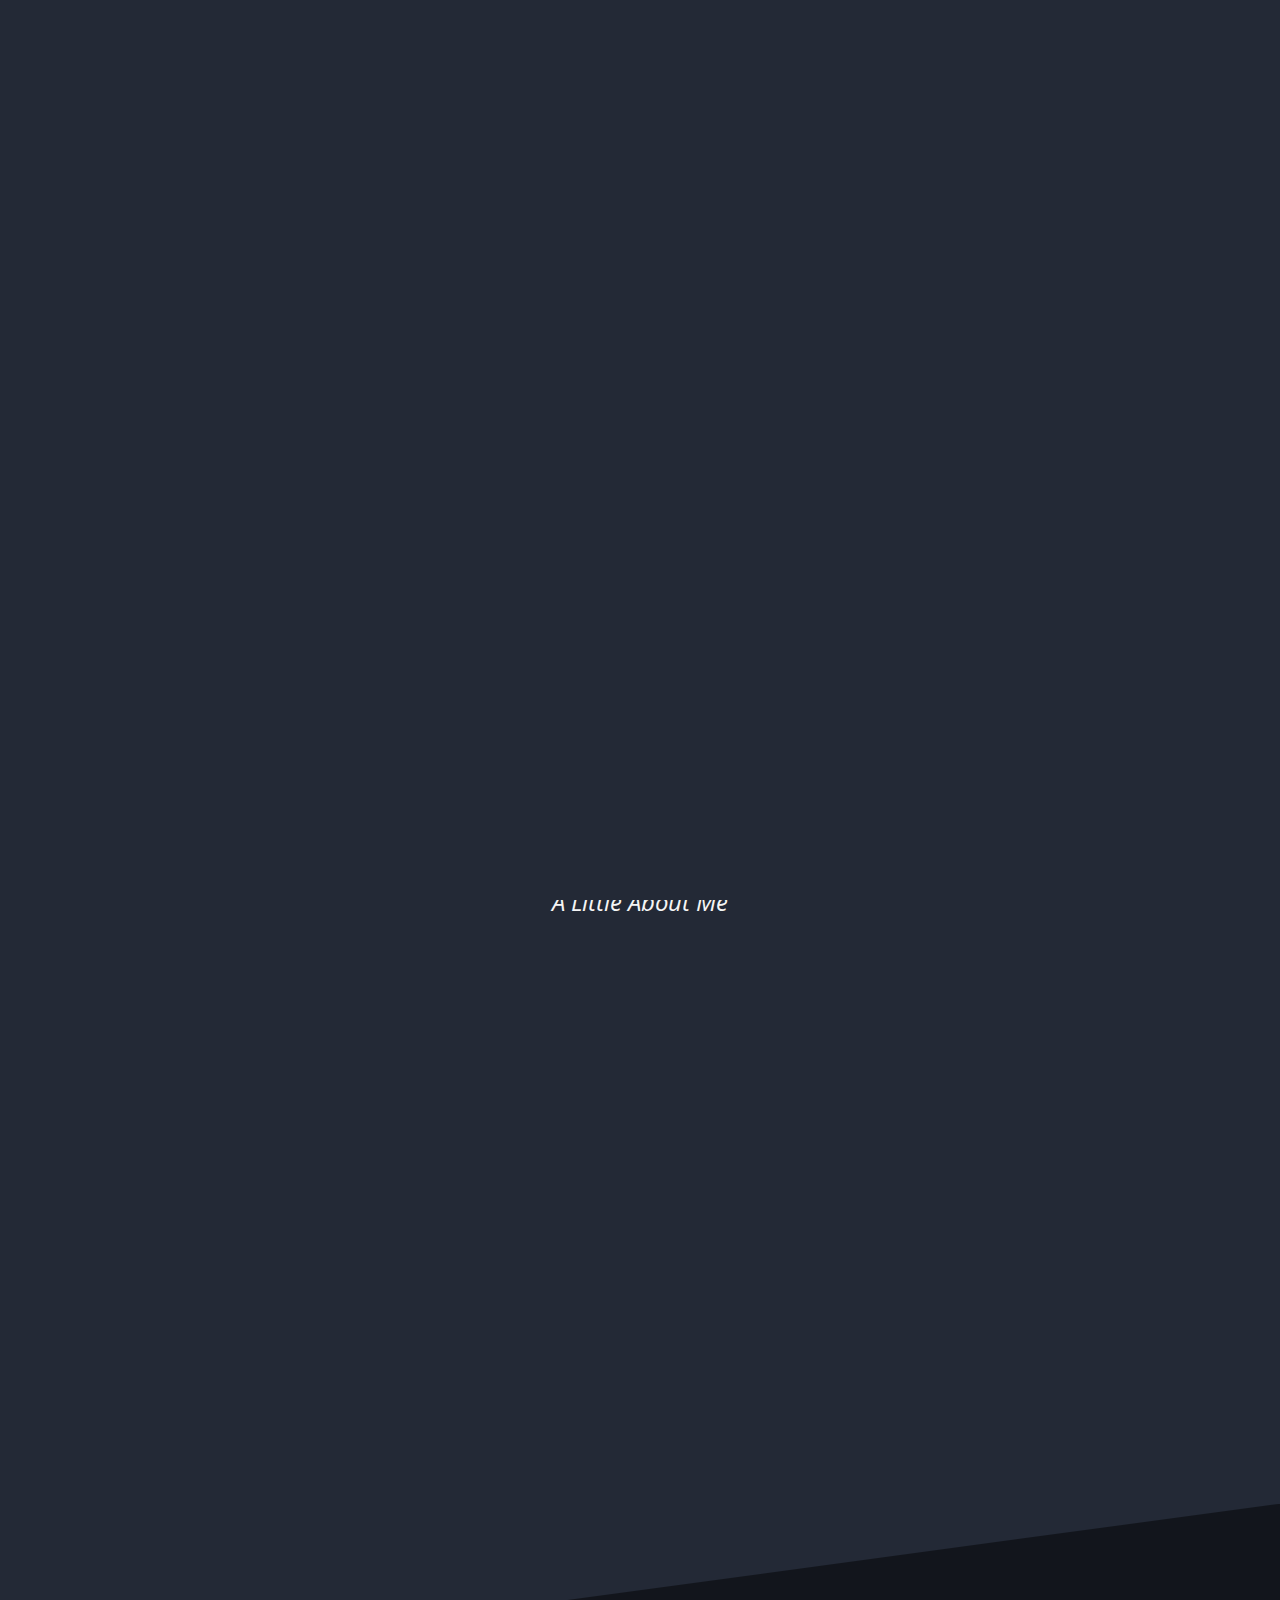
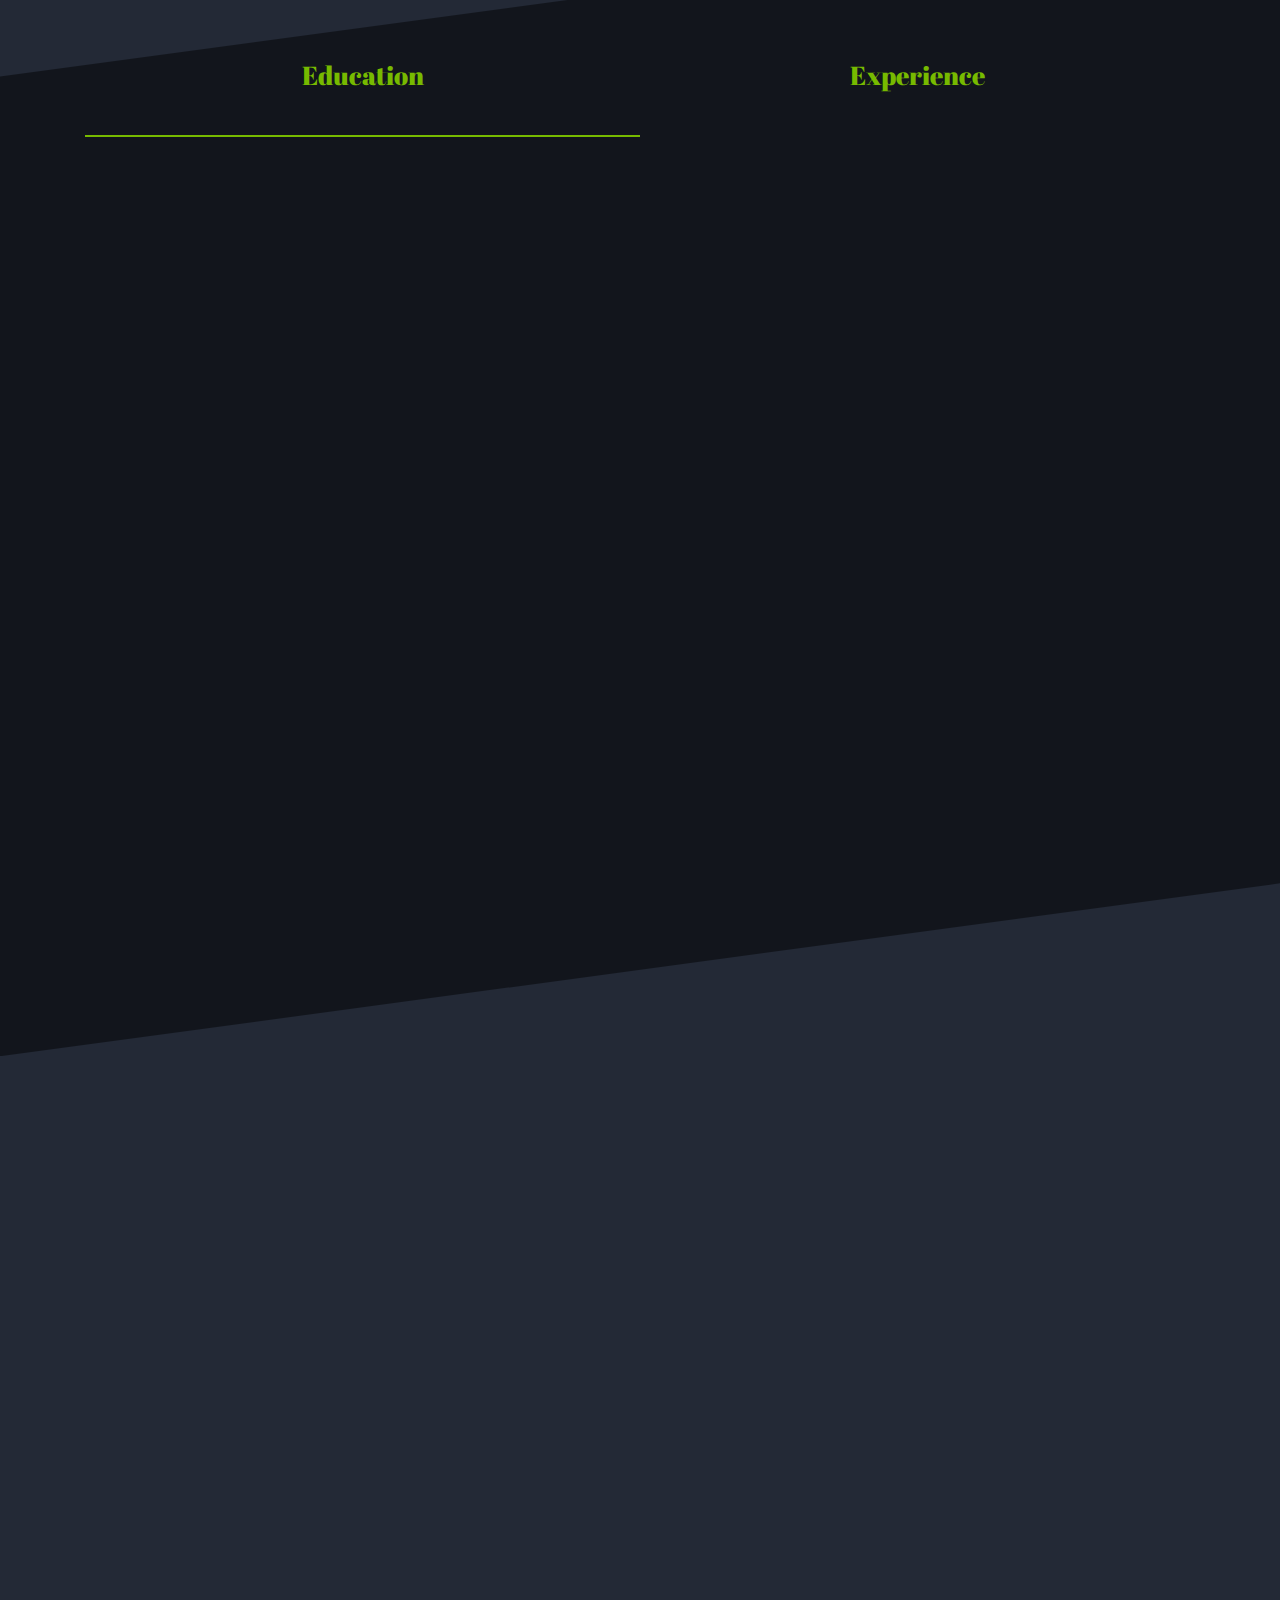
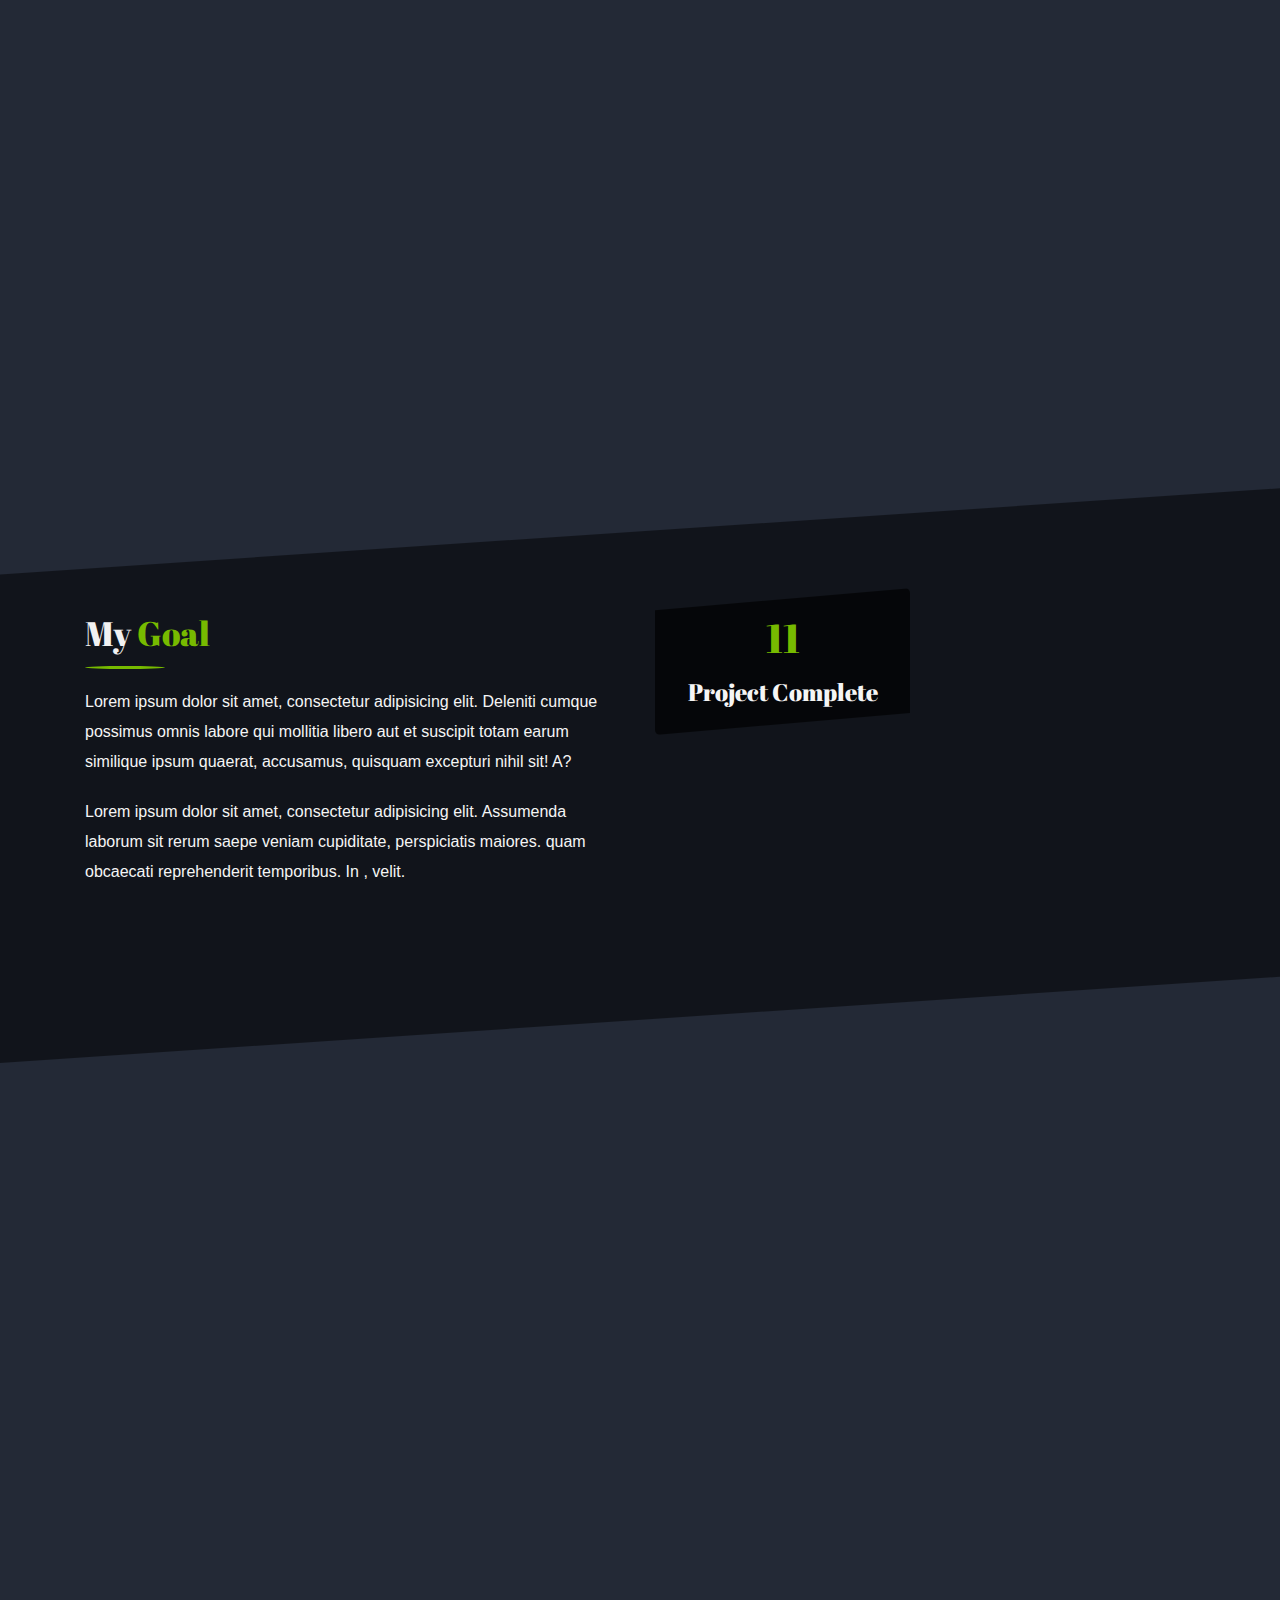
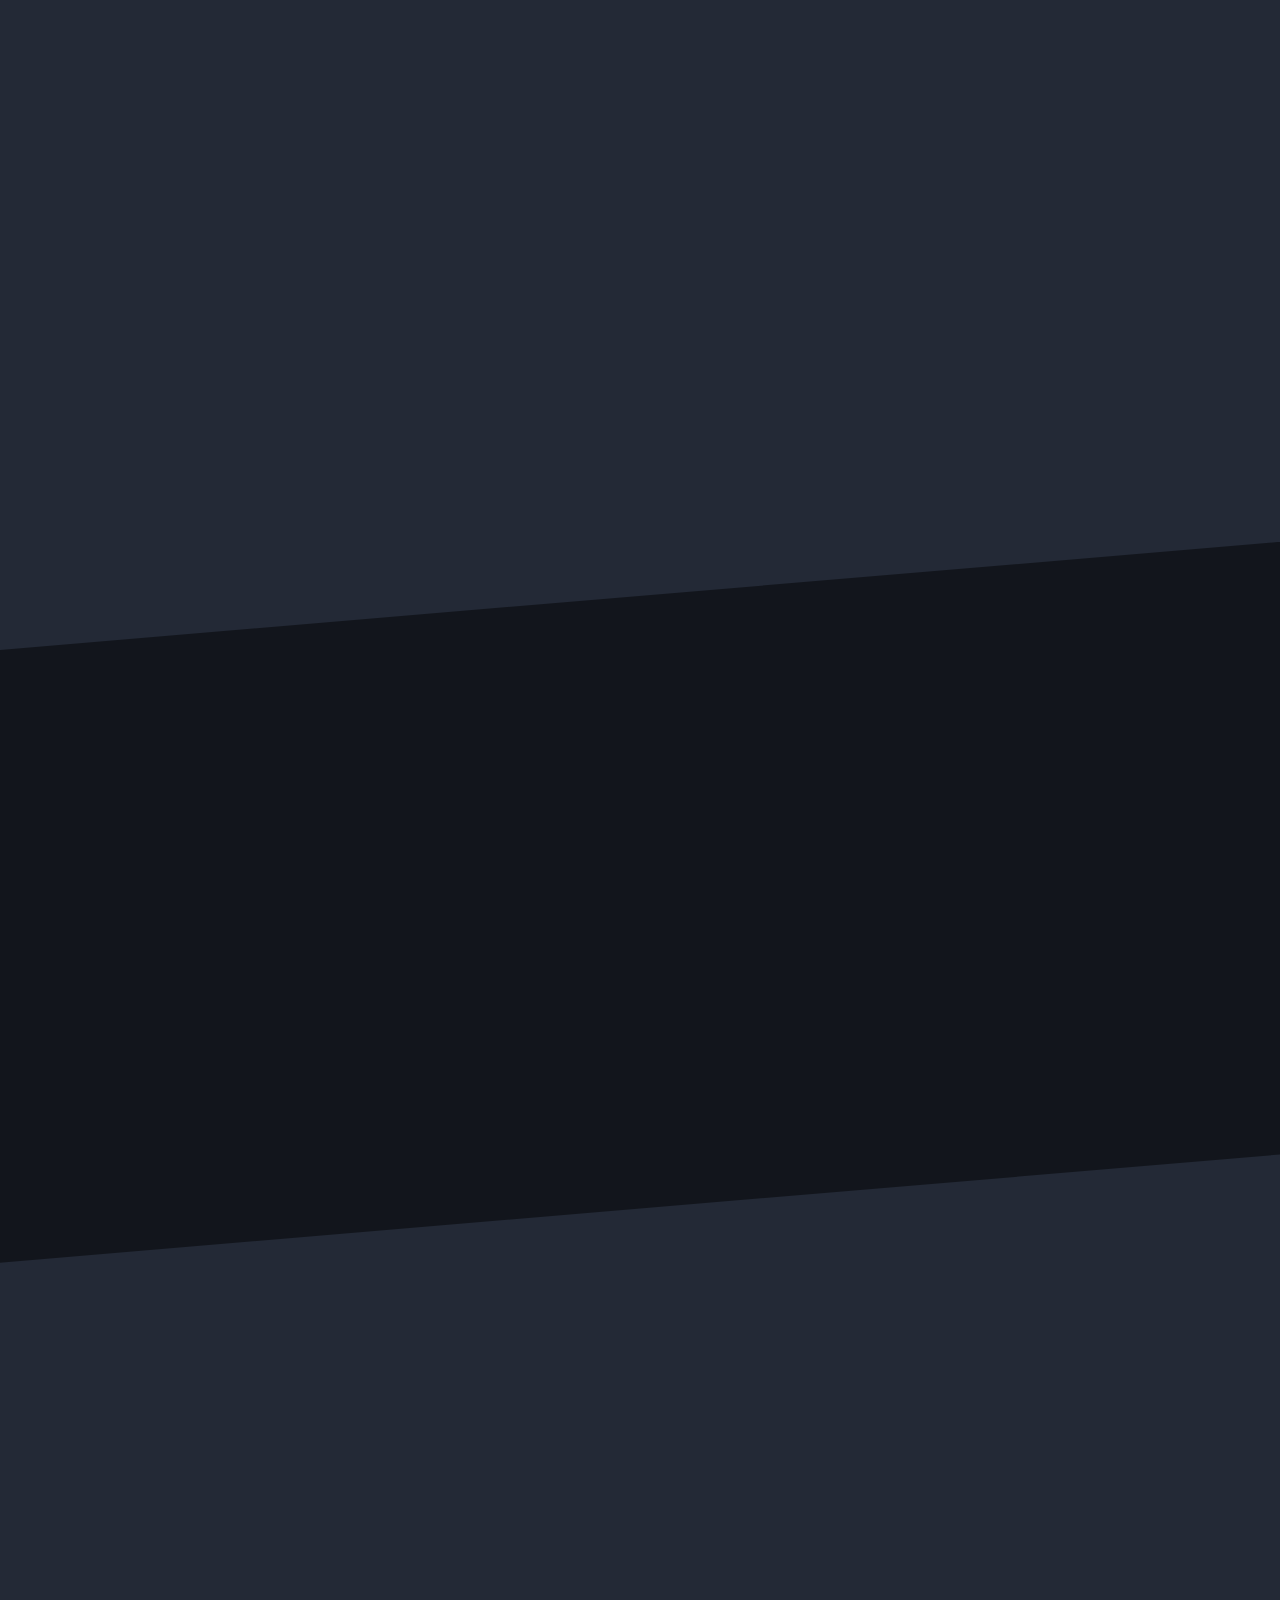
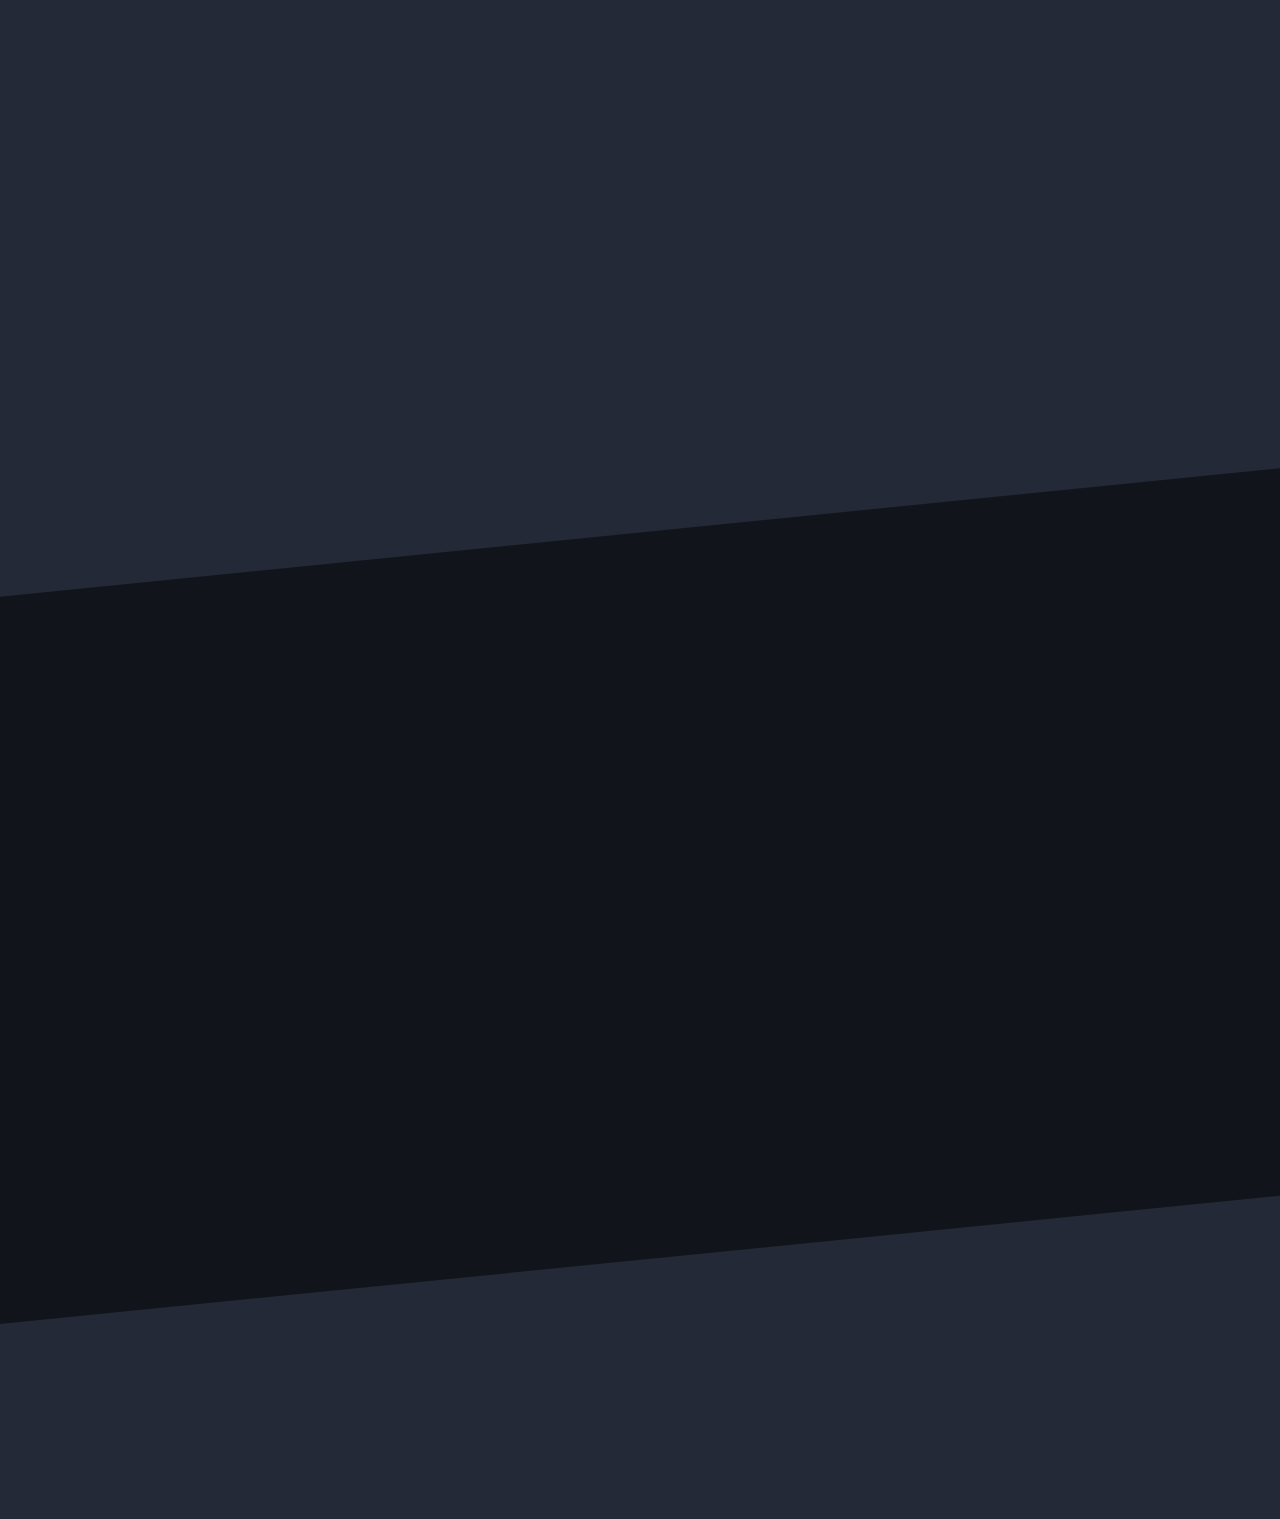
<file: index.html>
<!DOCTYPE html>
<html lang="en">

<head>
    <meta charset="UTF-8">
    <meta name="viewport" content="width=device-width, initial-scale=1, shrink-to-fit=no">
    <meta name="keywords" content="HTML5 Template,Personal portfolio, portfolio" />
    <meta name="description" content="Nada - Personal Portfolio Template" />

    <title>Nada - Personal Portfolio Template</title>
    <link rel="stylesheet" href="css/all.min.css">
    <link rel="stylesheet" href="css/bootstrap.min.css">
    <link rel="stylesheet" href="css/slick.css">
    <link rel="stylesheet" href="css/animate.css">
    <link rel="stylesheet" href="css/venobox.css">
    <link rel="stylesheet" href="css/style.css">
    <link rel="stylesheet" href="css/responsive.css">
</head>

<body data-spy="scroll" data-target=".navbar" data-offset="50" style="overflow-x: hidden; background: #232936;">

    <!--navbar part start-->

    <nav class="navbar navbar-expand-lg navbar-light">
        <div class="container">
            <a class="navbar-brand" href="#">
                <h3>NaDa</h3>
            </a>
            <button class="navbar-toggler" type="button" data-toggle="collapse" data-target="#navbarSupportedContent" aria-controls="navbarSupportedContent" aria-expanded="false" aria-label="Toggle navigation">
                <span class="navbar-toggler-icon">

                </span>
            </button>
            <div class="collapse navbar-collapse" id="navbarSupportedContent">
                <ul class="navbar-nav ml-auto">
                    <li class="nav-item active">
                        <a class="nav-link" href="#banner-part">Home</a>
                    </li>
                    <li class="nav-item">
                        <a class="nav-link" href="#about-part">About</a>
                    </li>
                    <li class="nav-item">
                        <a class="nav-link" href="#service-part">Service</a>
                    </li>
                    <li class="nav-item">
                        <a class="nav-link" href="#work-part">Work</a>
                    </li>
                    <li class="nav-item">
                        <a class="nav-link" href="#testimonial-part">testimonial</a>
                    </li>
                    <li class="nav-item">
                        <a class="nav-link" href="#contact-part">Connect</a>
                    </li>
                </ul>
            </div>
        </div>
    </nav>

    <!--navbar part end-->


    <!------preloder------->


    <div class="preloader">
        <div class="preloader-inner-area">
            <div class="loader-overlay">
                <div class="l-preloader">
                    <div class="c-preloader"></div>
                </div>
            </div>
        </div>
    </div>


    <!------preloder------->

    <!--banner-part start-->

    <section id="banner-part">
        <div id="particles-js"></div>
        <div class="container">
            <div class="row">
                <div class="col-lg-12">
                    <div class="banner-topic">
                        <div class="banner-write text-center">
                            <h3>Hello!</h3>
                            <h2><span>This Is</span> Shahriar Faisal</h2>

                            <div class="banner-slider">
                                <div class="main-work">
                                    <h4>Frontend Devloper</h4>
                                </div>
                                <div class="main-work">
                                    <h4>Freelancer</h4>
                                </div>
                                <div class="main-work">
                                    <h4>Graphic Designer</h4>
                                </div>
                            </div>
                            <div class="connect">
                                <button type="button" class="common-btn"><a href="#"><i class="far fa-user"></i>Hire me</a></button>
                                <button type="button" class="common-btn"><a href="#"><i class="fas fa-cloud-download-alt"></i>Download CV</a></button>
                            </div>
                        </div>
                        <div class="link">
                            <ul>
                                <li><a href="#"><i class="fab fa-facebook-f"></i></a></li>
                                <li><a href="#"><i class="fab fa-twitter"></i></a></li>
                                <li><a href="#"><i class="fab fa-linkedin-in"></i></a></li>
                                <li><a href="#"><i class="fab fa-instagram"></i></a></li>
                                <li><a href="#"><i class="fab fa-google-plus-g"></i></a></li>
                            </ul>

                        </div>
                        <div class="down">
                            <a href="#about-part" data-scroll="smooth" class="mouse-icon hidden-sm"><span class="wheel"></span></a>
                        </div>
                    </div>
                </div>
            </div>
        </div>
    </section>


    <!--banner-part end-->


    <!--about-part start-->

    <section id="about-part">
        <div class="container">
            <div class="row">
                <div class="col-lg-12 text-center">
                    <div class="title wow bounceIn">
                        <h4>About <span>Me</span></h4>
                        <p>A Little About Me</p>
                    </div>
                </div>
            </div>
            <div class="row">
                <div class="col-lg-12">
                    <div class="row">
                        <div class="col-lg-4 wow bounceInLeft">
                            <div class="about-write">
                                <h4>Hello, I’m Shahriar Faisal,front-end devloper based on Bangladesh. I have rich experience in web site design & building and customization.</h4>
                                <ul>
                                    <li>Lorem ipsum dolor sit amet, consectetur adipisicing elit. Aspernatur eum soluta, odio possimus sunt autem facilis quibusdam ratione distinc</li>
                                    <li>Lorem ipsum dolor. Consectetur doloribus eaque, non molestias vero eos dolorem ex, assumenda animi suscipit Consectetur sit amet.</li>
                                </ul>
                                <button type="button" class="common-btn float-right"><a href="#"><i class="fas fa-briefcase"></i>See My Works</a></button>
                            </div>
                        </div>
                        <div class="col-lg-4 wow fadeInUp">
                            <div class="about-image">
                                <img src="images/about%20image.jpg" alt="a a" class="img-fluid">
                            </div>
                        </div>
                        <div class="col-lg-4">
                            <div class="skill-part  wow bounceInRight">
                                <h3 class="progress-title">HTML5</h3>
                                <div class="progress">
                                    <div class="progress-bar" style="width:85%; background:#77ba00; color:#f7f7f7;">
                                        <div class="progress-value">85%</div>
                                    </div>
                                </div>
                                <h3 class="progress-title">CSS3</h3>
                                <div class="progress">
                                    <div class="progress-bar" style="width:82%; background:#77ba00; color:#f7f7f7;">
                                        <div class="progress-value">82%</div>
                                    </div>
                                </div>
                                <h3 class="progress-title">BOOTSTRAP4</h3>
                                <div class="progress">
                                    <div class="progress-bar" style="width:92%; background:#77ba00; color:#f7f7f7;">
                                        <div class="progress-value">92%</div>
                                    </div>
                                </div>
                                <h3 class="progress-title">JQUERY</h3>
                                <div class="progress">
                                    <div class="progress-bar" style="width:80%; background:#77ba00; color:#f7f7f7;">
                                        <div class="progress-value">80%</div>
                                    </div>
                                </div>
                                <h3 class="progress-title">Photoshop</h3>
                                <div class="progress">
                                    <div class="progress-bar" style="width:77%; background:#77ba00; color:#f7f7f7;">
                                        <div class="progress-value">77%</div>
                                    </div>
                                </div>
                                <button type="button" class="common-btn"><a href="#"><i class="fas fa-cloud-download-alt"></i>Download C.V</a></button>
                            </div>
                        </div>
                    </div>
                </div>
            </div>
        </div>
    </section>

    <!--about-part end-->


    <!--resume-part start-->

    <section id="resume-part">
        <div class="container">
            <div class="row">
                <div class="col-lg-12">
                    <div class="resume-topic">
                        <div class="tabs">
                            <div class="tab-2">
                                <label for="tab2-1">Education</label>
                                <input id="tab2-1" name="tabs-two" type="radio" checked="checked">
                                <div class="resume-topic">
                                    <div class="resume-write wow fadeInLeft">
                                        <h4>University of state</h4>
                                        <h5>concentration <span>2006-2010</span></h5>
                                        <h6>Lorem ipsum dolor sit amet, consectetur adipisicing elit. Voluptatem accusamus expedita iste.</h6>
                                        <p>Lorem ipsum dolor sit amet, consectetur adipiscing elit. Maecenas consequat id velit quis vestibulum. Nam id orci eu urna mollis porttitor. Nunc nisi ante, gravida at velit eu, aliquet sodales dui. Sed laoreet condimentum nisi a egestasit amet turpis leo. Maecenas sed dolor mi. Pellentesque varius elit in neque ornare commodo ac nonus eget risus tempus ultrices. Nam condimentum nisi enim, scelerisque faucibus lectus sodales at.</p>
                                    </div>
                                    <div class="resume-write text-right wow fadeInRight">
                                        <h4>Masters School</h4>
                                        <h5>concentration <span>2010-2014</span></h5>
                                        <h6>Lorem ipsum dolor sit amet, consectetur adipisicing elit. Voluptatem accusamus expedita iste.</h6>
                                        <p>Lorem ipsum dolor sit amet, consectetur adipiscing elit. Maecenas consequat id velit quis vestibulum. Nam id orci eu urna mollis porttitor. Nunc nisi ante, gravida at velit eu, aliquet sodales dui. Sed laoreet condimentum nisi a egestasit amet turpis leo. Maecenas sed dolor mi. Pellentesque varius elit in neque ornare commodo ac nonus eget risus tempus ultrices. Nam condimentum nisi enim, scelerisque faucibus lectus sodales at.</p>
                                    </div>
                                </div>
                            </div>
                            <div class="tab-2">
                                <label for="tab2-2">Experience</label>
                                <input id="tab2-2" name="tabs-two" type="radio">
                                <div class="resume-topic">
                                    <div class="resume-write text-right">
                                        <h4>Front End Devloper</h4>
                                        <h5>concentration <span>2014-2016</span></h5>
                                        <h6>Lorem ipsum dolor sit amet, consectetur adipisicing elit. Voluptatem accusamus expedita iste.</h6>
                                        <p>Lorem ipsum dolor sit amet, consectetur adipiscing elit. Maecenas consequat id velit quis vestibulum. Nam id orci eu urna mollis porttitor. Nunc nisi ante, gravida at velit eu, aliquet sodales dui. Sed laoreet condimentum nisi a egestasit amet turpis leo. Maecenas sed dolor mi. Pellentesque varius elit in neque ornare commodo ac nonus eget risus tempus ultrices. Nam condimentum nisi enim, scelerisque faucibus lectus sodales at.</p>
                                    </div>
                                    <div class="resume-write">
                                        <h4>Back End Devloper</h4>
                                        <h5>concentration <span>2016-2018</span></h5>
                                        <h6>Lorem ipsum dolor sit amet, consectetur adipisicing elit. Voluptatem accusamus expedita iste.</h6>
                                        <p>Lorem ipsum dolor sit amet, consectetur adipiscing elit. Maecenas consequat id velit quis vestibulum. Nam id orci eu urna mollis porttitor. Nunc nisi ante, gravida at velit eu, aliquet sodales dui. Sed laoreet condimentum nisi a egestasit amet turpis leo. Maecenas sed dolor mi. Pellentesque varius elit in neque ornare commodo ac nonus eget risus tempus ultrices. Nam condimentum nisi enim, scelerisque faucibus lectus sodales at.</p>
                                    </div>
                                </div>
                            </div>
                        </div>
                    </div>
                </div>
            </div>
        </div>
    </section>

    <!--resume-part end-->



    <!--service-part start-->

    <section id="service-part">
        <div class="container">
            <div class="row">
                <div class="col-lg-12 text-center">
                    <div class="title wow bounceIn">
                        <h4>My <span>Service</span></h4>
                        <p>What I Can Do For You</p>
                    </div>
                </div>
            </div>
            <div class="row">
                <div class="col-lg-12">
                    <div class="row">
                        <div class="col-lg-3 col-md-4 col-sm-6 wow bounceInLeft">
                            <div class="servicebox">
                                <div class="service-icon">
                                    <i class="fas fa-code"></i>
                                </div>
                                <h3>Web Design</h3>
                                <p>
                                    Lorem ipsum dolor sit amet, consectetur adipisicing elit. Molestias, quam!
                                </p>
                            </div>
                        </div>
                        <div class="col-lg-3 col-md-4 col-sm-6 wow bounceInLeft">
                            <div class="servicebox">
                                <div class="service-icon">
                                    <i class="fa fa-globe"></i>
                                </div>
                                <h3>Web Devlopment</h3>
                                <p>
                                    Lorem ipsum dolor sit amet, consectetur adipisicing elit. Molestias, quam!
                                </p>
                            </div>
                        </div>
                        <div class="col-lg-3 col-md-4 col-sm-6 wow bounceInRight">
                            <div class="servicebox">
                                <div class="service-icon">
                                    <i class="fas fa-pencil-ruler"></i>
                                </div>
                                <h3>UI/Ux Design</h3>
                                <p>
                                    Lorem ipsum dolor sit amet, consectetur adipisicing elit. Molestias, quam!
                                </p>
                            </div>
                        </div>
                        <div class="col-lg-3 col-md-4 col-sm-6 wow bounceInRight">
                            <div class="servicebox">
                                <div class="service-icon">
                                    <i class="fas fa-pen-nib"></i>
                                </div>
                                <h3>Graphic Design</h3>
                                <p>
                                    Lorem ipsum dolor sit amet, consectetur adipisicing elit. Molestias, quam!
                                </p>
                            </div>
                        </div>

                        <div class="col-lg-3 col-md-4 col-sm-6 wow bounceInLeft">
                            <div class="servicebox">
                                <div class="service-icon">
                                    <i class="fas fa-headset"></i>
                                </div>
                                <h3>24/7 Support</h3>
                                <p>
                                    Lorem ipsum dolor sit amet, consectetur adipisicing elit. Molestias, quam!
                                </p>
                            </div>
                        </div>
                        <div class="col-lg-3 col-md-4 col-sm-6 wow bounceInLeft">
                            <div class="servicebox">
                                <div class="service-icon">
                                    <i class="fa fa-globe"></i>
                                </div>
                                <h3>Great Ideas</h3>
                                <p>
                                    Lorem ipsum dolor sit amet, consectetur adipisicing elit. Molestias, quam!
                                </p>
                            </div>
                        </div>
                        <div class="col-lg-3 col-md-6 col-sm-6 wow bounceInRight">
                            <div class="servicebox">
                                <div class="service-icon">
                                    <i class="fas fa-broom"></i>
                                </div>
                                <h3>Clean Code</h3>
                                <p>
                                    Lorem ipsum dolor sit amet, consectetur adipisicing elit. Molestias, quam!
                                </p>
                            </div>
                        </div>

                        <div class="col-lg-3 col-md-6 col-sm-6 wow bounceInRight">
                            <div class="servicebox">
                                <div class="service-icon">
                                    <i class="fas fa-cut"></i>
                                </div>
                                <h3>Easily Customize</h3>
                                <p>
                                    Lorem ipsum dolor sit amet, consectetur adipisicing elit. Molestias, quam!
                                </p>
                            </div>
                        </div>
                    </div>
                </div>
            </div>
        </div>
    </section>


    <!--service-part end-->


    <!--counter-part start-->


    <section id="counter-part">
        <div class="container">
            <div class="row">
                <div class="col-lg-12">
                    <div class="row">
                        <div class="col-lg-6">
                            <div class="counter-text lightSpeedIn">
                                <h3>My <span>Goal</span></h3>
                                <ul>
                                    <li>Lorem ipsum dolor sit amet, consectetur adipisicing elit. Deleniti cumque possimus omnis labore qui mollitia libero aut et suscipit totam earum similique ipsum quaerat, accusamus, quisquam excepturi nihil sit! A?</li>
                                    <li>Lorem ipsum dolor sit amet, consectetur adipisicing elit. Assumenda laborum sit rerum saepe veniam cupiditate, perspiciatis maiores. quam obcaecati reprehenderit temporibus. In , velit.</li>
                                </ul>
                            </div>
                        </div>
                        <div class="col-lg-6">
                            <div class="row">
                                <div class="col-lg-6  col-md-6">
                                    <div class="counter-topic text-center fadeInLeft">
                                        <div class="counter" data-count="550">0</div>
                                        <h5>Project Complete</h5>
                                    </div>
                                </div>
                                <div class="col-lg-6 col-md-6">
                                    <div class="counter-topic text-center wow fadeInRight">
                                        <div class="counter" data-count="891">0</div>
                                        <h5>Business Operation</h5>
                                    </div>
                                </div>
                                <div class="col-lg-6 col-md-6">
                                    <div class="counter-topic text-center wow fadeInLeft">
                                        <div class="counter" data-count="1250">0</div>
                                        <h5>Cup Of Coffee</h5>
                                    </div>
                                </div>
                                <div class="col-lg-6 col-md-6">
                                    <div class="counter-topic text-center wow fadeInRight">
                                        <div class="counter" data-count="380">0</div>
                                        <h5>Happy Clients</h5>
                                    </div>
                                </div>
                            </div>
                        </div>
                    </div>
                </div>
            </div>
        </div>
    </section>


    <!--counter-part end-->


    <!--work-part start-->


    <section id="work-part">
        <div class="container">
            <div class="row">
                <div class="col-lg-12 text-center">
                    <div class="title wow bounceIn">
                        <h4>My <span>Work</span></h4>
                        <p>Some Of My Work Is Given Below</p>
                    </div>
                </div>
            </div>
            <div class="row">
                <div class="col-lg-12">
                    <div class="button-group filters-button-group wow fadeIn">
                        <button class="common-btn is-checked" data-filter="*">All </button>
                        <button class="common-btn" data-filter=".metal">Web Design</button>
                        <button class="common-btn" data-filter=".alkali, .alkaline-earth">Web Development</button>
                        <button class="common-btn" data-filter=".metal">Recent</button>
                    </div>
                </div>
            </div>
            <div class="row grid">
                <div class="element-item col-lg-4 col-sm-6 pt-4 transition metal wow fadeInLeftBig" data-category="transition">
                    <div class="box">
                        <img src="images/p%201.jfif" class="img-fluid" alt="p 1">
                        <ul class="icon">
                            <li><a class="venobox" data-gall="gallery01" href="images/p%201.jfif"><i class="fa fa-search"></i></a></li>
                            <li><a href="#"><i class="fa fa-link"></i></a></li>
                        </ul>
                    </div>
                </div>
                <div class="col-lg-4 col-sm-6 element-item metalloid wow fadeInUpBig" data-category="metalloid">
                    <div class="box">
                        <img src="images/p2.jfif" class="img-fluid" alt="p 2">
                        <ul class="icon">
                            <li><a class="venobox" data-gall="gallery01" href="images/p2.jfif"><i class="fa fa-search"></i></a></li>
                            <li><a href="#"><i class="fa fa-link"></i></a></li>
                        </ul>
                    </div>
                </div>
                <div class="col-lg-4 col-sm-6 pt-4 element-item post-transition metal wow fadeInRightBig" data-category="post-transition">
                    <div class="box">
                        <img src="images/p3.jfif" class="img-fluid" alt="p 3">
                        <ul class="icon">
                            <li><a class="venobox" data-gall="gallery01" href="images/p3.jfif"><i class="fa fa-search"></i></a></li>
                            <li><a href="#"><i class="fa fa-link"></i></a></li>
                        </ul>
                    </div>
                </div>
                <div class="col-lg-4 col-sm-6 element-item transition metal wow fadeInLeftBig" data-category="transition">
                    <div class="box">
                        <img src="images/p5.jfif" class="img-fluid" alt="p 5">
                        <ul class="icon">
                            <li><a class="venobox" data-gall="gallery01" href="images/p2.jfif"><i class="fa fa-search"></i></a></li>
                            <li><a href="#"><i class="fa fa-link"></i></a></li>
                        </ul>
                    </div>
                </div>
                <div class="col-lg-4 col-sm-6 element-item post-transition metal wow fadeInUpBig" data-category="post-transition">
                    <div class="box">
                        <img src="images/p4.jfif" class="img-fluid" alt="p 4">
                        <ul class="icon">
                            <li><a class="venobox" data-gall="gallery01" href="images/p4.jfif"><i class="fa fa-search"></i></a></li>
                            <li><a href="#"><i class="fa fa-link"></i></a></li>
                        </ul>
                    </div>
                </div>

                <div class="col-lg-4 col-sm-6 element-item alkali metal wow fadeInRightBig" data-category="alkali">
                    <div class="box">
                        <img src="images/p6.jfif" class="img-fluid" alt="p 6">
                        <ul class="icon">
                            <li><a class="venobox" data-gall="gallery01" href="images/p6.jfif"><i class="fa fa-search"></i></a></li>
                            <li><a href="#"><i class="fa fa-link"></i></a></li>
                        </ul>
                    </div>
                </div>
            </div>
        </div>
    </section>

    <!--work-part end-->


    <!--testimonial-part start-->


    <section id="testimonial-part">
        <div class="container">
            <div class="row">
                <div class="col-lg-12 text-center">
                    <div class="title wow bounceIn">
                        <h4>Testi<span>monial</span></h4>
                        <p> What My Clients Say</p>
                    </div>
                </div>
            </div>
            <div class="row">
                <div class="col-lg-12">
                    <div class="row  comment-slider">
                        <div class="col-lg-6">
                            <div class="comments text-center wow lightSpeedIn">
                                <h4><i class="fas fa-quote-left"></i></h4>
                                <h5>Lorem ipsum dolor sit amet, consectetur adipisicing elit. Odio, voluptatibus.</h5>
                                <ul>
                                    <li><i class="fas fa-star"></i></li>
                                    <li><i class="fas fa-star"></i></li>
                                    <li><i class="fas fa-star"></i></li>
                                    <li><i class="fas fa-star"></i></li>
                                    <li><i class="fas fa-star-half-alt"></i></li>
                                </ul>
                                <h2>Reynold D.Costa</h2>
                                <p> Web Designer</p>

                            </div>
                        </div>
                        <div class="col-lg-6">
                            <div class="comments text-center wow lightSpeedIn">
                                <h4><i class="fas fa-quote-left"></i></h4>
                                <h5>Lorem ipsum dolor sit amet, consectetur adipisicing elit. Adipisci, iusto.</h5>
                                <ul>
                                    <li><i class="fas fa-star"></i></li>
                                    <li><i class="fas fa-star"></i></li>
                                    <li><i class="fas fa-star"></i></li>
                                    <li><i class="fas fa-star"></i></li>
                                    <li><i class="fas fa-star-half-alt"></i></li>
                                </ul>
                                <h2>Arnold Khalila</h2>
                                <p> Graphic Designer</p>
                            </div>
                        </div>
                        <div class="col-lg-6">
                            <div class="comments text-center wow lightSpeedIn">
                                <h4><i class="fas fa-quote-left"></i></h4>
                                <h5>Lorem ipsum dolor sit amet, consectetur adipisicing elit. Perferendis, quod.</h5>
                                <ul>
                                    <li><i class="fas fa-star"></i></li>
                                    <li><i class="fas fa-star"></i></li>
                                    <li><i class="fas fa-star"></i></li>
                                    <li><i class="fas fa-star"></i></li>
                                    <li><i class="fas fa-star-half-alt"></i></li>
                                </ul>
                                <h2>Mahadi Tahsan</h2>
                                <p> FrontEnd Devloper</p>
                            </div>
                        </div>
                    </div>
                </div>

            </div>
        </div>
    </section>


    <!--testimonial-part end-->



    <!--blog-part start-->

    <section id="blog-part">
        <div class="container">
            <div class="row">
                <div class="col-lg-12 text-center">
                    <div class="title wow bounceIn">
                        <h4>My <span>Posts</span></h4>
                        <p>My Recent Featured Topics</p>
                    </div>
                </div>
            </div>
            <div class="row">
                <div class="col-lg-12">
                    <div class="row">
                        <div class="col-lg-4 col-md-4 wow bounceInLeft">
                            <div class="story-topics">
                                <div class="blog-image">
                                    <img src="images/blog%201.jpg" alt="b 1" class="img-fluid">
                                </div>
                                <div class="react">
                                    <ul>
                                        <li> <i class="fas fa-eye"></i>540 views</li>
                                        <li><i class="fas fa-comments"></i>41 comments</li>
                                        <li><i class="fas fa-heart"></i> 13 react</li>
                                    </ul>
                                </div>
                                <h4>Make Your business grow?</h4>
                                <p>Lorem ipsum dolor sit amet, consectetur adipisicing elit. Eos, sed!</p>
                                <button type="button" class="common-btn"><a href="#"><i class="fas fa-book-reader"></i>Read More</a></button>
                            </div>
                            <div class="date">
                                <h5>25</h5>
                                <h6>Jan</h6>
                            </div>
                        </div>
                        <div class="col-lg-4 col-md-4 wow bounceInUp">
                            <div class="story-topics">
                                <div class="blog-image">
                                    <img src="images/blog%202.jpg" alt="b 2" class="img-fluid">
                                </div>
                                <div class="react">
                                    <ul>
                                        <li> <i class="fas fa-eye"></i>341 views</li>
                                        <li><i class="fas fa-comments"></i>10 comments</li>
                                        <li><i class="fas fa-heart"></i> 55 react</li>
                                    </ul>
                                </div>
                                <h4>How to create logo ?</h4>
                                <p>Lorem ipsum dolor sit amet, consectetur adipisicing elit. Alias, totam.</p>
                                <button type="button" class="common-btn"><a href="#"><i class="fas fa-book-reader"></i>Read More</a></button>
                            </div>
                            <div class="date">
                                <h5>11</h5>
                                <h6>Feb</h6>
                            </div>
                        </div>
                        <div class="col-lg-4 col-md-4 wow bounceInRight">
                            <div class="story-topics">
                                <div class="blog-image">
                                    <img src="images/blog%203.jpg" alt="b 3" class="img-fluid">
                                </div>
                                <div class="react">
                                    <ul>
                                        <li> <i class="fas fa-eye"></i>542 views</li>
                                        <li><i class="fas fa-comments"></i>37 comments</li>
                                        <li><i class="fas fa-heart"></i> 27 react</li>
                                    </ul>
                                </div>
                                <h4>How to do Web Design?</h4>
                                <p>Lorem ipsum dolor sit amet, consectetur adipisicing elit. Molestiae, quas.</p>
                                <button type="button" class="common-btn"><a href="#"><i class="fas fa-book-reader"></i>Read More</a></button>
                            </div>
                            <div class="date">
                                <h5>05</h5>
                                <h6>Feb</h6>
                            </div>
                        </div>
                    </div>
                </div>
            </div>
        </div>
    </section>


    <!--blog-part end-->

    <!--contact=part start-->

    <section id="contact-part">
        <div class="container">
            <div class="row">
                <div class="col-lg-12 text-center">
                    <div class="title wow bounceIn">
                        <h4>Con<span>tact</span></h4>
                        <p>I Am Always Free For Freelancing</p>
                    </div>
                </div>
            </div>
            <div class="row">
                <div class="col-lg-12">
                    <div class="row">
                        <div class="col-lg-4 col-md-4 wow fadeInLeftBig">
                            <div class="contact-write text-center">
                                <i class="fas fa-home"></i>
                                <h4>Mugda,Dhaka</h4>
                                <h6>Lorem ipsum dolor sit.</h6>
                            </div>
                        </div>
                        <div class="col-lg-4 col-md-4 wow fadeInUpBig">
                            <div class="contact-write text-center">
                                <i class="fas fa-envelope-open-text"></i>
                                <h4>shahriarfaisal411@gmail.com</h4>
                                <h6>Lorem ipsum dolor sit.</h6>
                            </div>
                        </div>

                        <div class="col-lg-4 col-md-4 wow fadeInRightBig">
                            <div class="contact-write text-center">
                                <i class="fas fa-globe"></i>
                                <h4>www.abc.com</h4>
                                <h6>Lorem ipsum dolor sit.</h6>
                            </div>
                        </div>
                    </div>
                </div>
            </div>
            <div class="row">
                <div class="col-lg-12 wow fadeInUp">

                    <!-- contact form -->

                    <div class="contact-form">
                        <form class="form" id="contact-form" method="post" action="contact.php">
                            <div class="messages"></div>

                            <div class="controls">

                                <div class="row">
                                    <div class="col-md-6">
                                        <div class="form-group">
                                            <input id="form_name" type="text" name="name" placeholder="Name" required="required">
                                        </div>
                                    </div>

                                    <div class="col-md-6">
                                        <div class="form-group">
                                            <input id="form_email" type="email" name="email" placeholder="Email" required="required">
                                        </div>
                                    </div>
                                </div>
                                <div class="row">
                                    <div class="col-md-12 text-center">
                                        <div class="form-group">
                                            <textarea id="form_message" name="message" placeholder="Message" rows="4" required="required"></textarea>
                                        </div>

                                        <input type="submit" value="Submit" class="common-btn">
                                    </div>
                                </div>
                            </div>
                        </form>
                    </div>

                </div>
            </div>
        </div>
    </section>


    <!--contact-part end-->



    <!--back to top button-part start-->


    <a href="#" class="back-to-top">
        <i class="fas fa-broom"></i>
    </a>

    <!--back to top button-part end-->

    <!--footer-part start-->

    <section id="footer-part">
        <div class="container">
            <div class="row">
                <div class="col-lg-12 text-center wow fadeInUp">
                    <div class="footer-link">
                        <h5>Follow Me On</h5>
                        <ul>
                            <li><a href="#"><i class="fab fa-facebook-f"></i></a></li>
                            <li><a href="#"><i class="fab fa-twitter"></i></a></li>
                            <li><a href="#"><i class="fab fa-linkedin-in"></i></a></li>
                            <li><a href="#"><i class="fab fa-instagram"></i></a></li>
                            <li><a href="#"><i class="fab fa-google-plus-g"></i></a></li>
                        </ul>
                    </div>
                    <p>Copyright © 2019.All rights reserved by <span>Me</span></p>
                </div>
            </div>
        </div>
    </section>

    <!--footer-part end-->

    <script src="js/jquery-1.12.4.min.js"></script>
    <script src="js/bootstrap.min.js"></script>
    <script src="js/slick.min.js"></script>
    <script src="js/wow.min.js"></script>
    <script src="js/jquery.counterup.min.js"></script>
    <script src="js/isotope.pkgd.js"></script>
    <script src="js/waypoints.min.js"></script>
    <script src="js/venobox.min.js"></script>
    <script src="js/particles.min.js"></script>
    <script src="js/custom.js"></script>
</body>

</html>
</file>
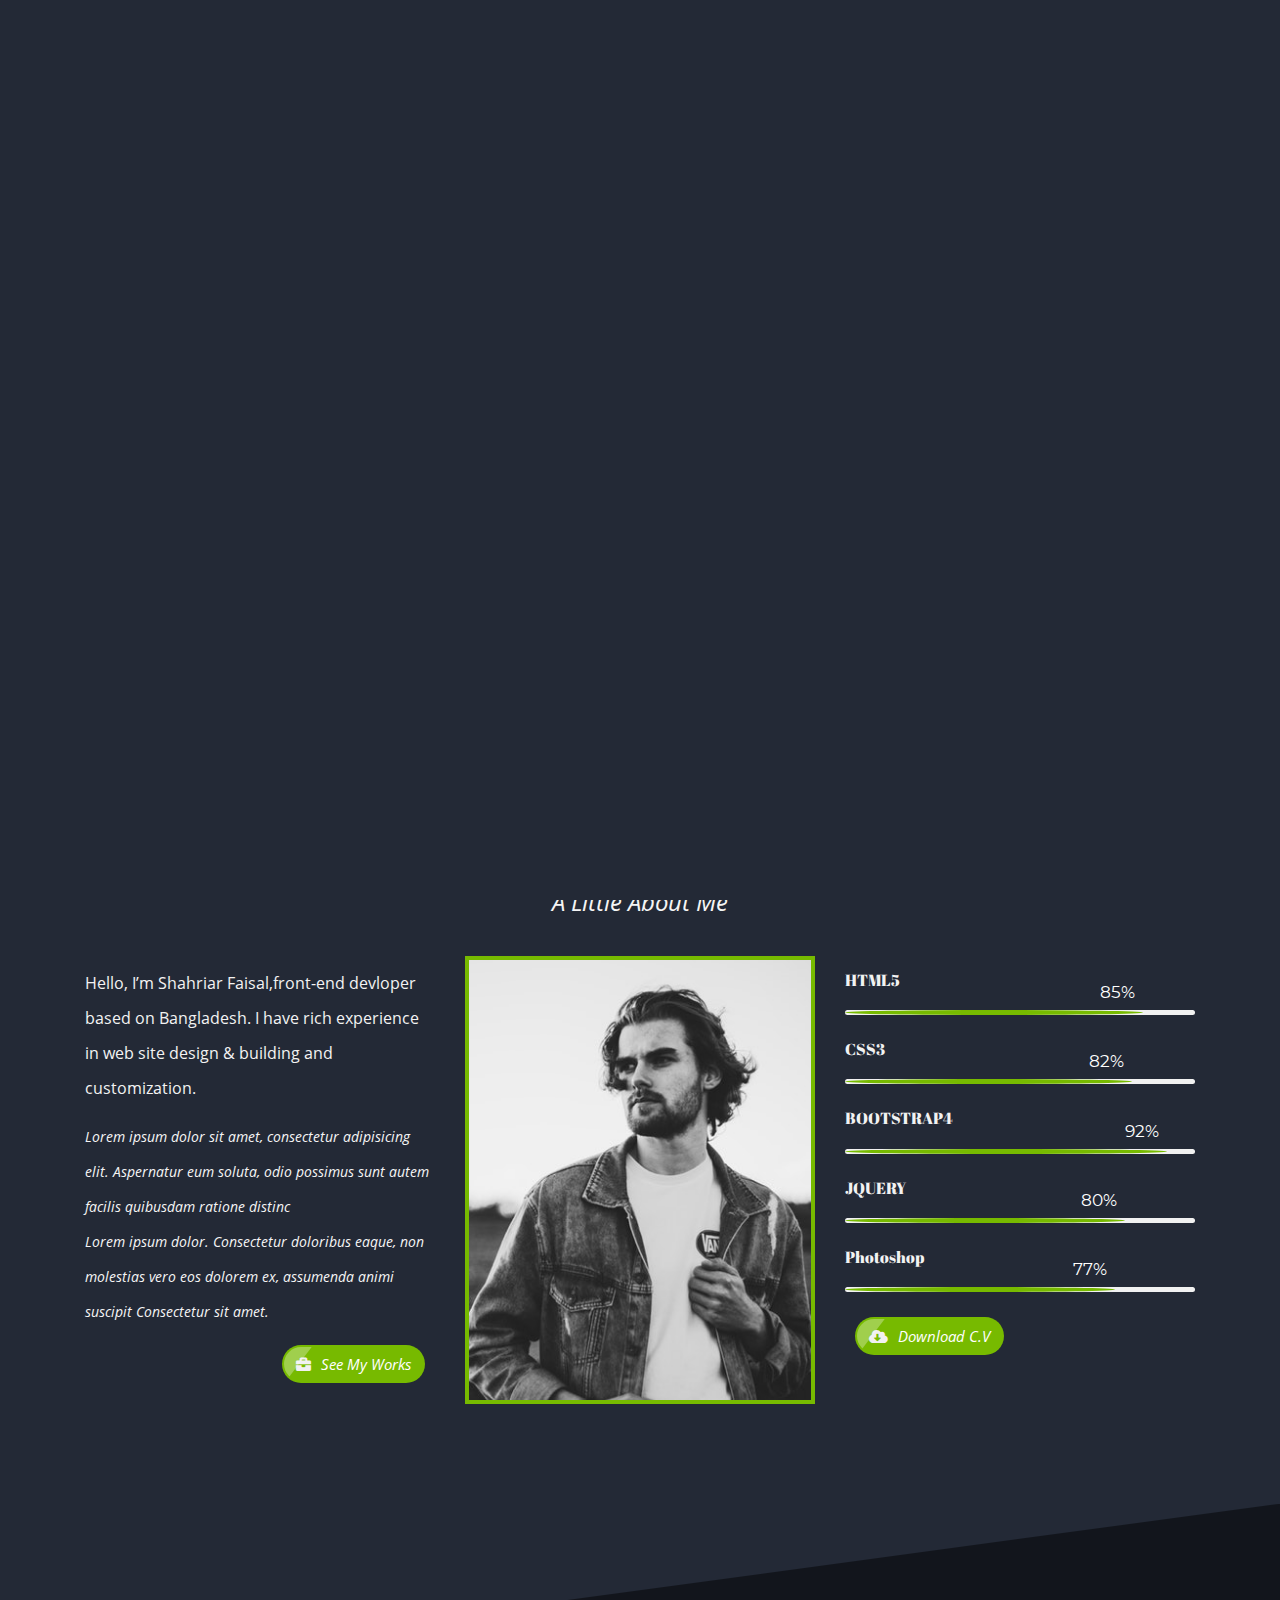
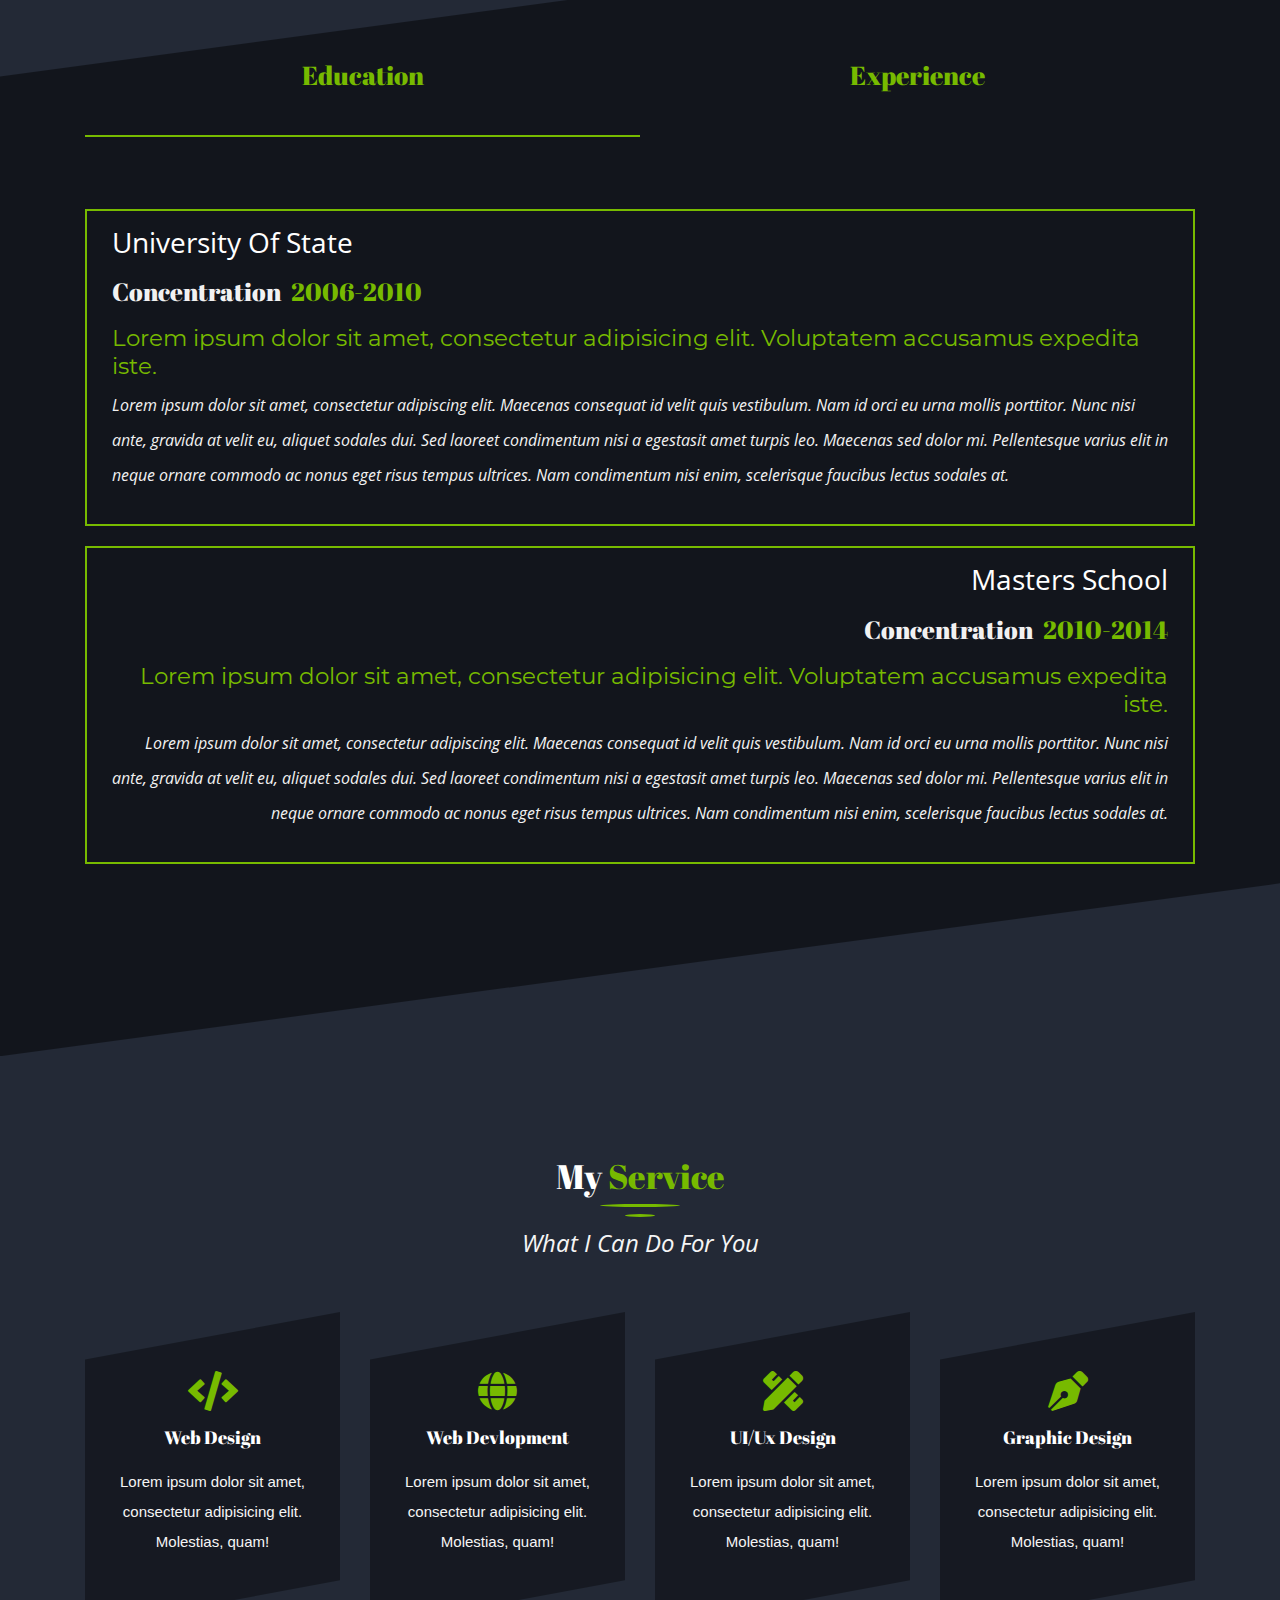
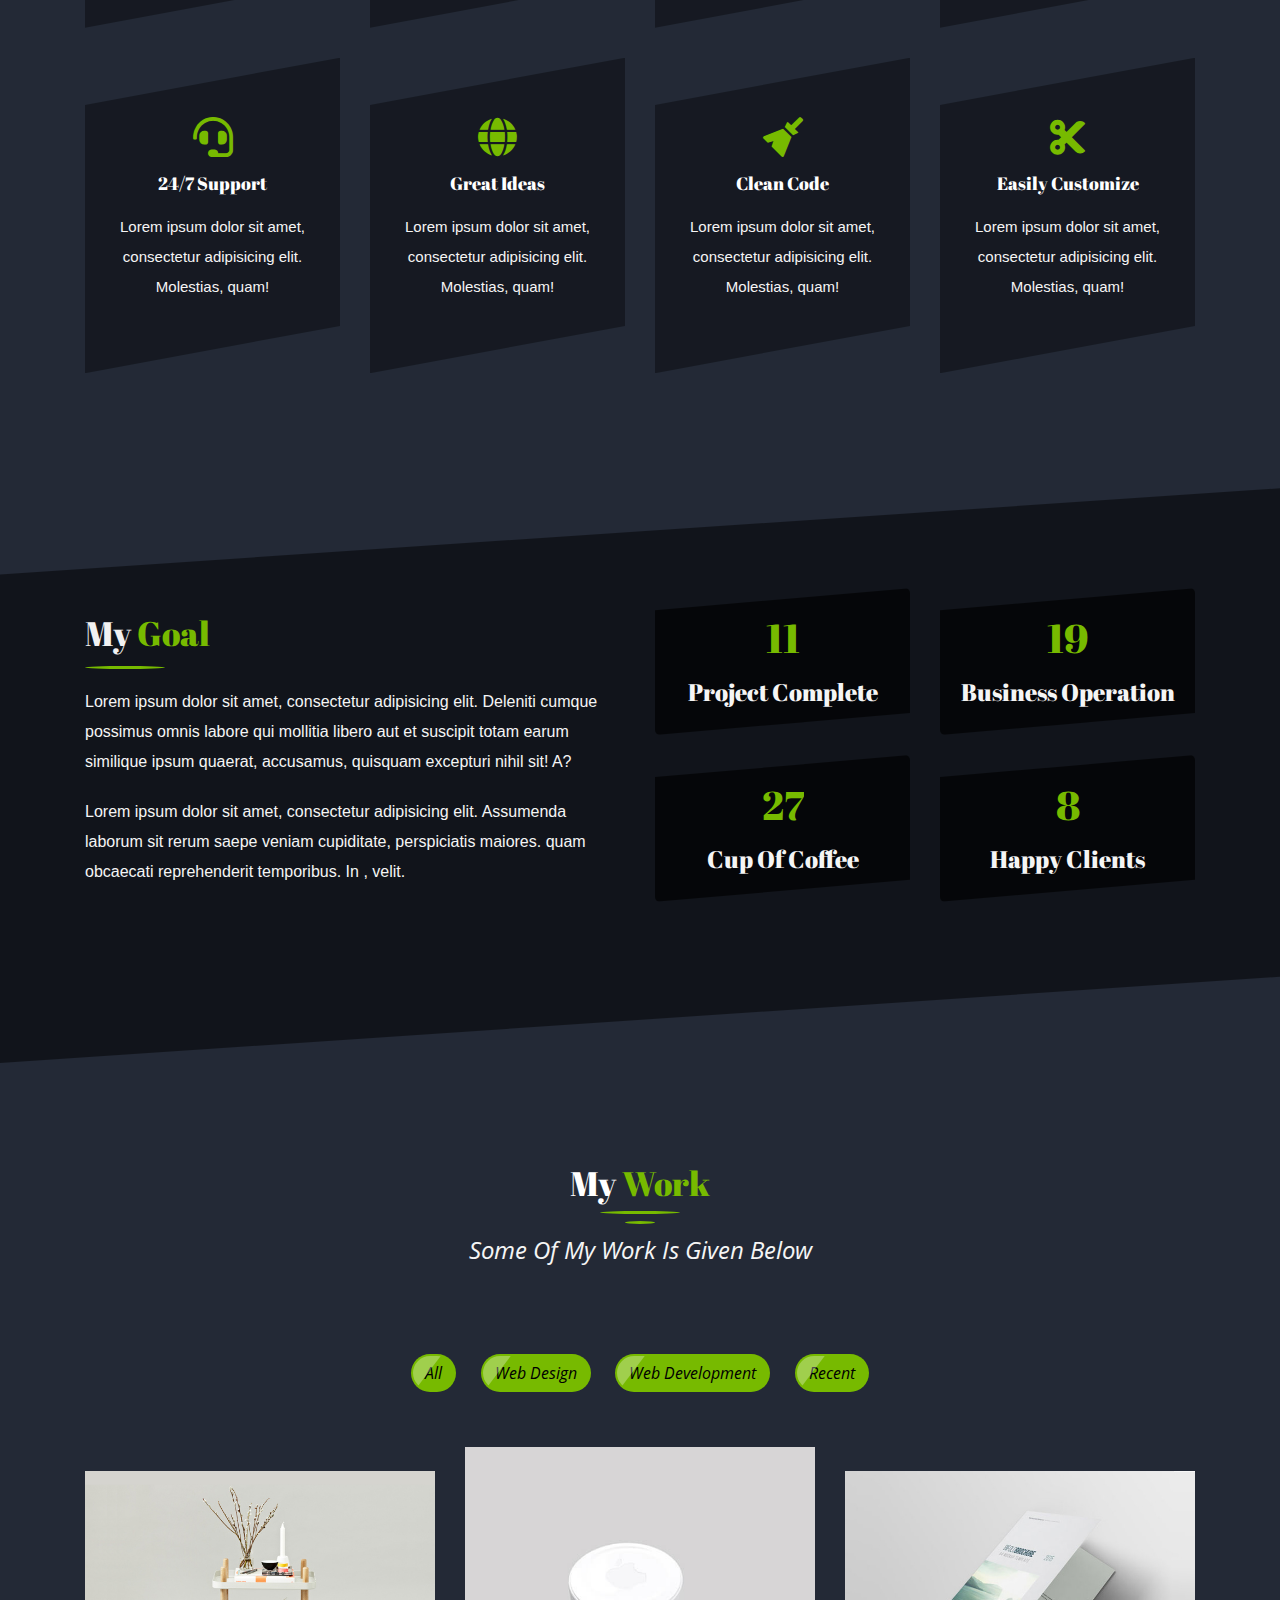
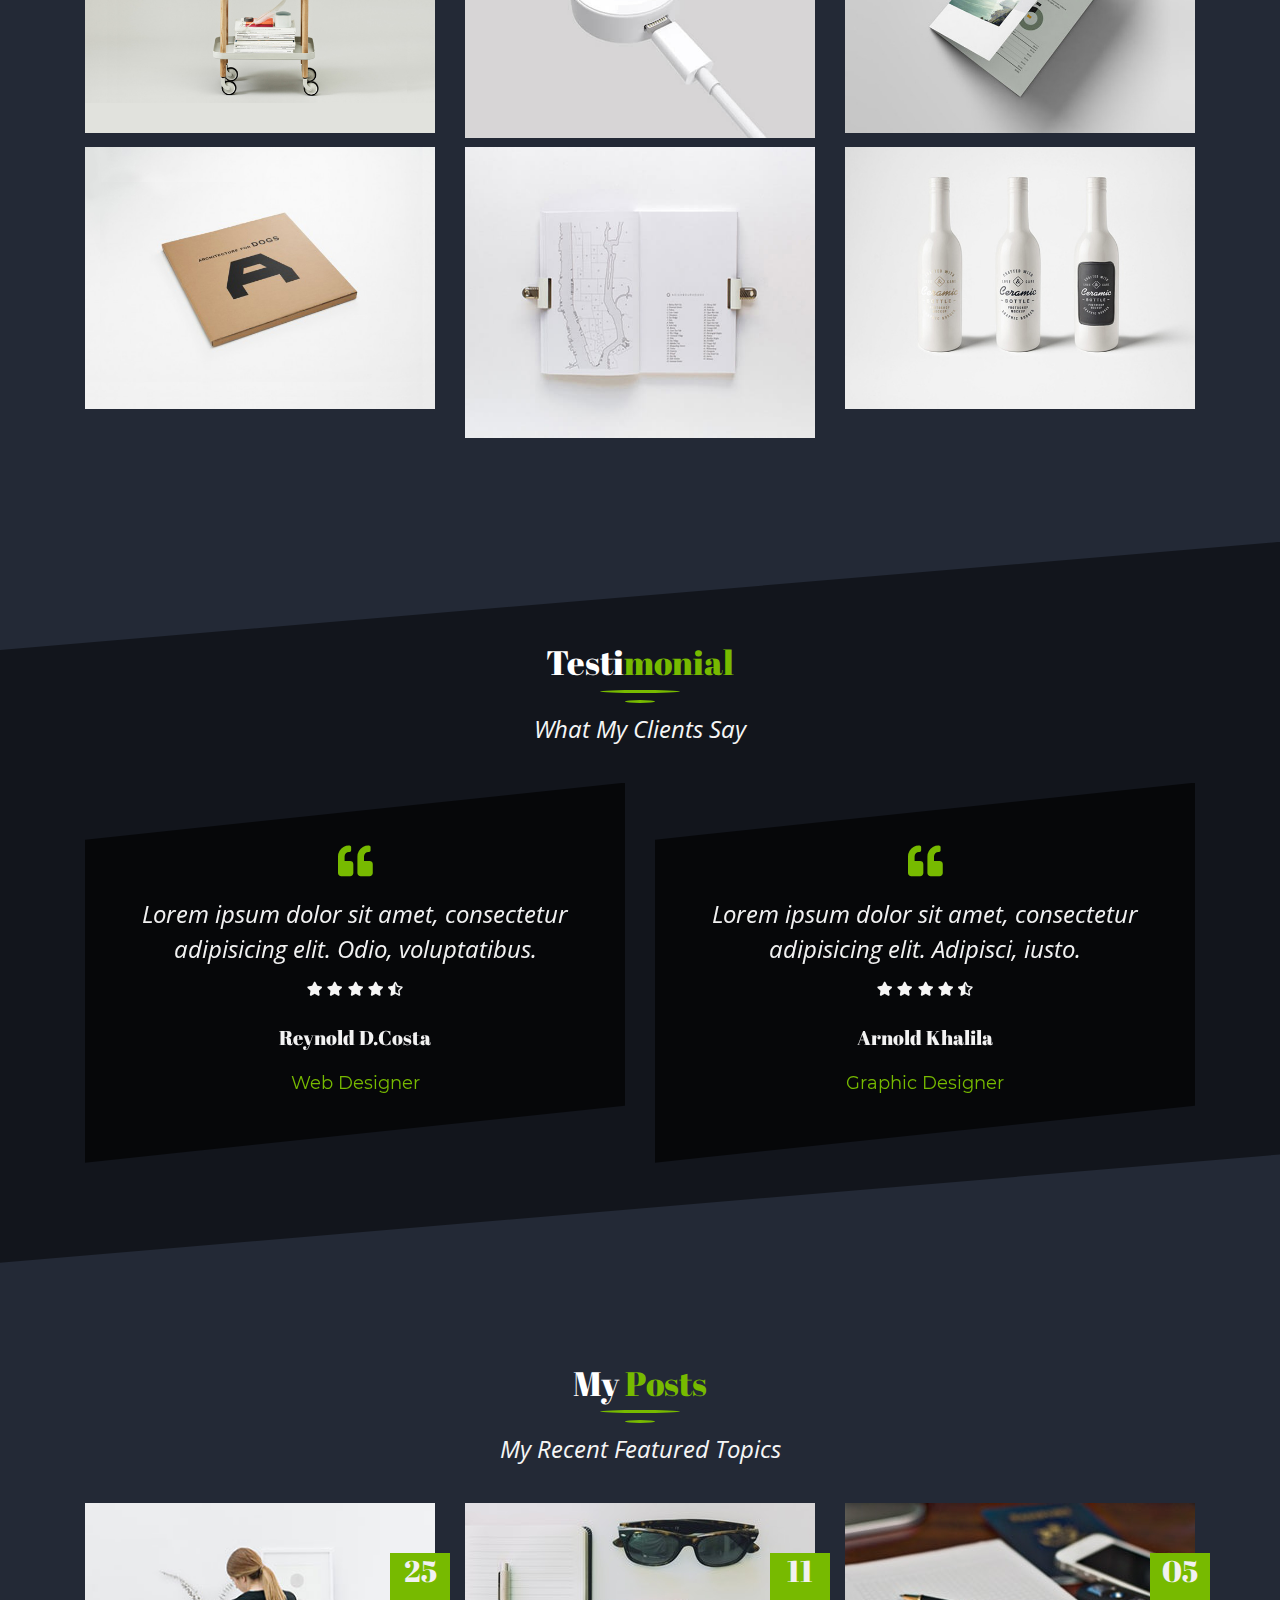
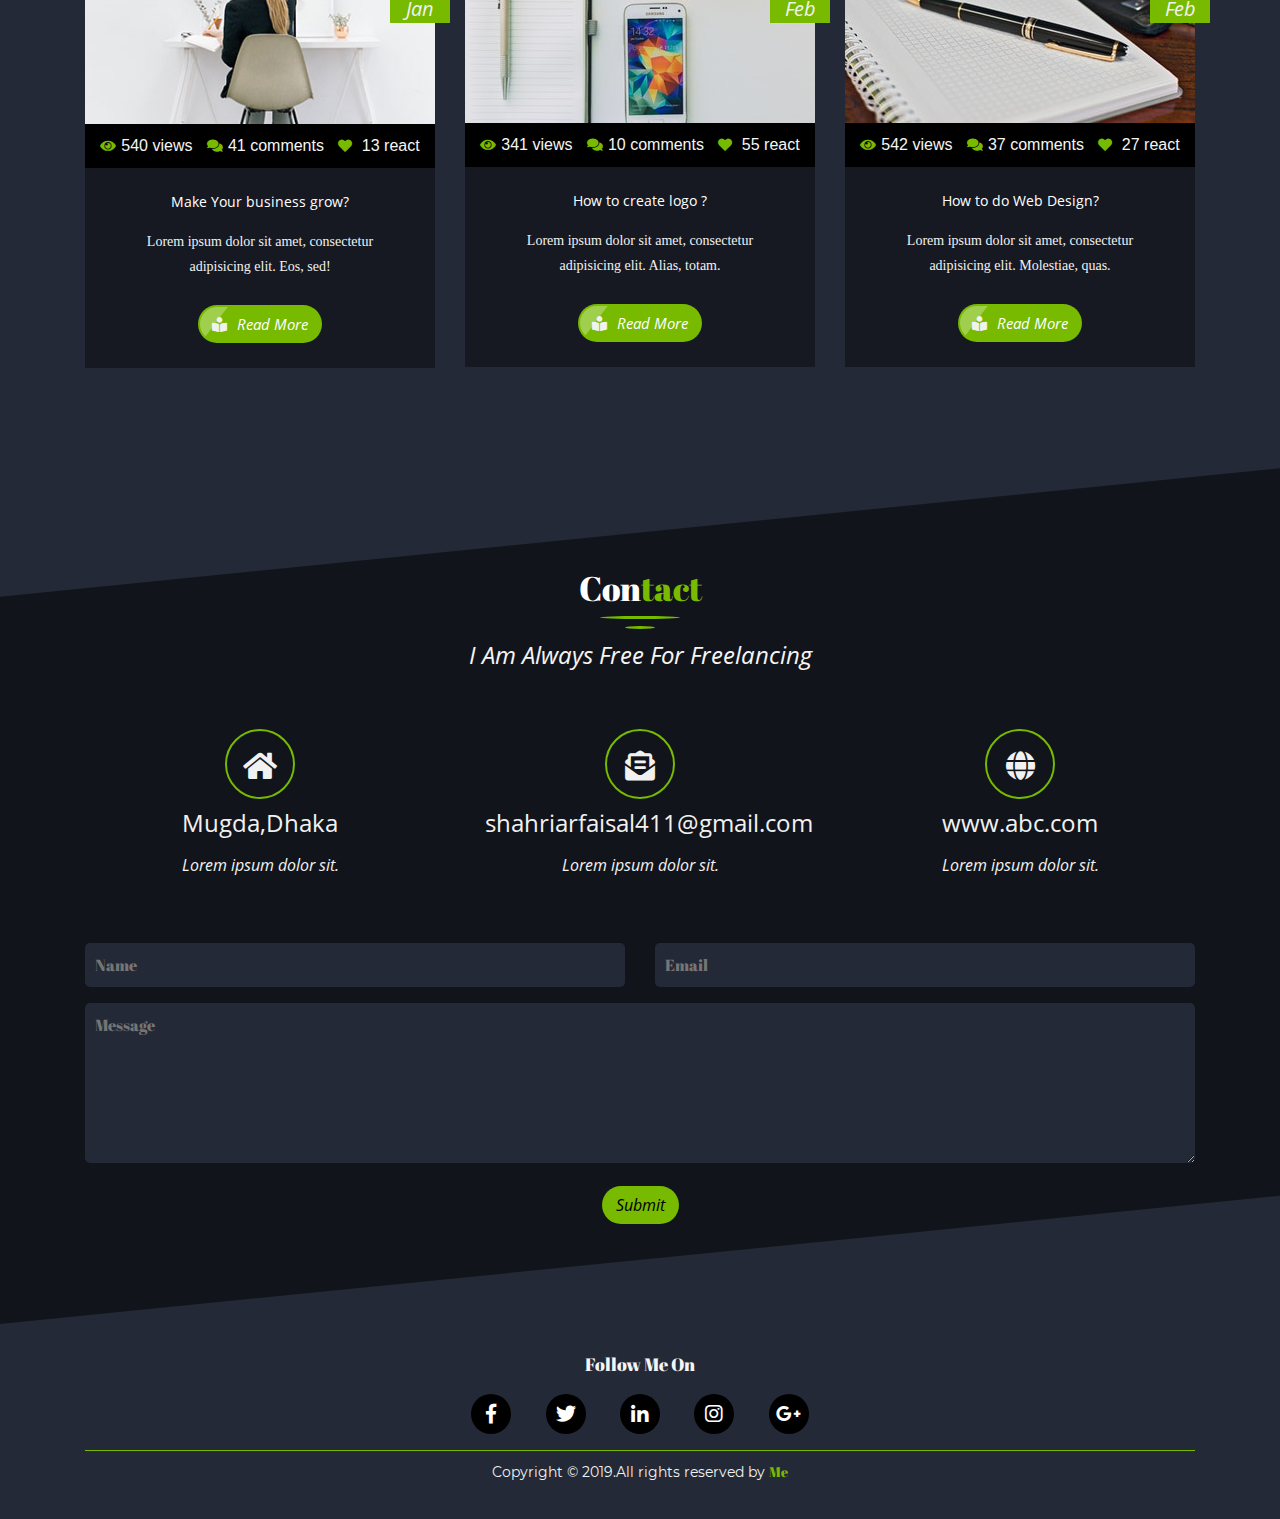
<file: index _dark_version.html>
<!DOCTYPE html>
<html lang="en">

<head>
    <meta charset="UTF-8">
    <meta name="viewport" content="width=device-width, initial-scale=1, shrink-to-fit=no">
    <meta name="keywords" content="HTML5 Template,Personal portfolio, portfolio" />
    <meta name="description" content="Nada - Personal Portfolio Template" />

    <title>Nada - Personal Portfolio Template</title>
    <link rel="stylesheet" href="css/all.min.css">
    <link rel="stylesheet" href="css/bootstrap.min.css">
    <link rel="stylesheet" href="css/slick.css">
    <link rel="stylesheet" href="css/animate.css">
    <link rel="stylesheet" href="css/venobox.css">
    <link rel="stylesheet" href="css/style.css">
    <link rel="stylesheet" href="css/responsive.css">
</head>

<body data-spy="scroll" data-target=".navbar" data-offset="50" style="overflow-x: hidden; background: #232936;">

    <!--navbar part start-->

    <nav class="navbar navbar-expand-lg navbar-light">
        <div class="container">
            <a class="navbar-brand" href="#">
                <h3>NaDa</h3>
            </a>
            <button class="navbar-toggler" type="button" data-toggle="collapse" data-target="#navbarSupportedContent" aria-controls="navbarSupportedContent" aria-expanded="false" aria-label="Toggle navigation">
                <span class="navbar-toggler-icon">

                </span>
            </button>
            <div class="collapse navbar-collapse" id="navbarSupportedContent">
                <ul class="navbar-nav ml-auto">
                    <li class="nav-item active">
                        <a class="nav-link" href="#banner-part">Home</a>
                    </li>
                    <li class="nav-item">
                        <a class="nav-link" href="#about-part">About</a>
                    </li>
                    <li class="nav-item">
                        <a class="nav-link" href="#service-part">Service</a>
                    </li>
                    <li class="nav-item">
                        <a class="nav-link" href="#work-part">Work</a>
                    </li>
                    <li class="nav-item">
                        <a class="nav-link" href="#testimonial-part">testimonial</a>
                    </li>
                    <li class="nav-item">
                        <a class="nav-link" href="#contact-part">Connect</a>
                    </li>
                </ul>
            </div>
        </div>
    </nav>

    <!--navbar part end-->
    
    
    <!------preloder------->


    <div class="preloader">
        <div class="preloader-inner-area">
            <div class="loader-overlay">
                <div class="l-preloader">
                    <div class="c-preloader"></div>
                </div>
            </div>
        </div>
    </div>


    <!------preloder------->

    <!--banner-part start-->

    <section id="banner-part">
        <div id="particles-js"></div>
        <div class="container">
            <div class="row">
                <div class="col-lg-12">
                    <div class="banner-topic">
                        <div class="banner-write text-center">
                            <h3>Hello!</h3>
                            <h2>This Is Shahriar Faisal</h2>
                            
                                     <div class="banner-slider">
                                <div class="main-work">
                                    <h4>Frontend Devloper</h4>
                                </div>
                                <div class="main-work">
                                    <h4>Freelancer</h4>
                                </div>
                                <div class="main-work">
                                    <h4>Graphic Designer</h4>
                                </div>
                            </div>
                            <div class="connect">
                                <button type="button" class="common-btn"><a href="#"><i class="far fa-user"></i>Hire me</a></button>
                                <button type="button" class="common-btn"><a href="#"><i class="fas fa-cloud-download-alt"></i>Download CV</a></button>
                            </div>
                        </div>
                        <div class="link">
                            <ul>
                                <li><a href="#"><i class="fab fa-facebook-f"></i></a></li>
                                <li><a href="#"><i class="fab fa-twitter"></i></a></li>
                                <li><a href="#"><i class="fab fa-linkedin-in"></i></a></li>
                                <li><a href="#"><i class="fab fa-instagram"></i></a></li>
                                <li><a href="#"><i class="fab fa-google-plus-g"></i></a></li>
                            </ul>

                        </div>
                        <div class="down">
                            <a href="#about-part" data-scroll="smooth" class="mouse-icon hidden-sm"><span class="wheel"></span></a>
                        </div>
                    </div>
                </div>
            </div>
        </div>
    </section>


    <!--banner-part end-->


    <!--about-part start-->

    <section id="about-part">
        <div class="container">
            <div class="row">
                <div class="col-lg-12 text-center">
                    <div class="title">
                        <h4>About <span>Me</span></h4>
                        <p>A Little About Me</p>
                    </div>
                </div>
            </div>
            <div class="row">
                <div class="col-lg-12">
                    <div class="row">
                        <div class="col-lg-4">
                            <div class="about-write">
                                <h4>Hello, I’m Shahriar Faisal,front-end devloper based on Bangladesh. I have rich experience in web site design & building and customization.</h4>
                                <ul>
                                    <li>Lorem ipsum dolor sit amet, consectetur adipisicing elit. Aspernatur eum soluta, odio possimus sunt autem facilis quibusdam ratione distinc</li>
                                    <li>Lorem ipsum dolor. Consectetur doloribus eaque, non molestias vero eos dolorem ex, assumenda animi suscipit Consectetur sit amet.</li>
                                </ul>
                                <button type="button" class="common-btn float-right"><a href="#"><i class="fas fa-briefcase"></i>See My Works</a></button>
                            </div>
                        </div>
                        <div class="col-lg-4">
                            <div class="about-image">
                                <img src="images/about%20image.jpg" alt="a a" class="img-fluid">
                            </div>
                        </div>
                        <div class="col-lg-4">
                            <div class="skill-part">
                                <h3 class="progress-title">HTML5</h3>
                                <div class="progress">
                                    <div class="progress-bar" style="width:85%; background:#77ba00; color:#f7f7f7;">
                                        <div class="progress-value">85%</div>
                                    </div>
                                </div>
                                <h3 class="progress-title">CSS3</h3>
                                <div class="progress">
                                    <div class="progress-bar" style="width:82%; background:#77ba00; color:#f7f7f7;">
                                        <div class="progress-value">82%</div>
                                    </div>
                                </div>
                                <h3 class="progress-title">BOOTSTRAP4</h3>
                                <div class="progress">
                                    <div class="progress-bar" style="width:92%; background:#77ba00; color:#f7f7f7;">
                                        <div class="progress-value">92%</div>
                                    </div>
                                </div>
                                <h3 class="progress-title">JQUERY</h3>
                                <div class="progress">
                                    <div class="progress-bar" style="width:80%; background:#77ba00; color:#f7f7f7;">
                                        <div class="progress-value">80%</div>
                                    </div>
                                </div>
                                <h3 class="progress-title">Photoshop</h3>
                                <div class="progress">
                                    <div class="progress-bar" style="width:77%; background:#77ba00; color:#f7f7f7;">
                                        <div class="progress-value">77%</div>
                                    </div>
                                </div>
                                <button type="button" class="common-btn"><a href="#"><i class="fas fa-cloud-download-alt"></i>Download C.V</a></button>
                            </div>
                        </div>
                    </div>
                </div>
            </div>
        </div>
    </section>

    <!--about-part end-->


    <!--resume-part start-->

    <section id="resume-part">
        <div class="container">
            <div class="row">
                <div class="col-lg-12">
                    <div class="resume-topic">
                        <div class="tabs">
                            <div class="tab-2">
                                <label for="tab2-1">Education</label>
                                <input id="tab2-1" name="tabs-two" type="radio" checked="checked">
                                <div class="resume-topic">
                                    <div class="resume-write">
                                        <h4>University of state</h4>
                                        <h5>concentration <span>2006-2010</span></h5>
                                        <h6>Lorem ipsum dolor sit amet, consectetur adipisicing elit. Voluptatem accusamus expedita iste.</h6>
                                        <p>Lorem ipsum dolor sit amet, consectetur adipiscing elit. Maecenas consequat id velit quis vestibulum. Nam id orci eu urna mollis porttitor. Nunc nisi ante, gravida at velit eu, aliquet sodales dui. Sed laoreet condimentum nisi a egestasit amet turpis leo. Maecenas sed dolor mi. Pellentesque varius elit in neque ornare commodo ac nonus eget risus tempus ultrices. Nam condimentum nisi enim, scelerisque faucibus lectus sodales at.</p>
                                    </div>
                                    <div class="resume-write text-right">
                                        <h4>Masters School</h4>
                                        <h5>concentration <span>2010-2014</span></h5>
                                        <h6>Lorem ipsum dolor sit amet, consectetur adipisicing elit. Voluptatem accusamus expedita iste.</h6>
                                        <p>Lorem ipsum dolor sit amet, consectetur adipiscing elit. Maecenas consequat id velit quis vestibulum. Nam id orci eu urna mollis porttitor. Nunc nisi ante, gravida at velit eu, aliquet sodales dui. Sed laoreet condimentum nisi a egestasit amet turpis leo. Maecenas sed dolor mi. Pellentesque varius elit in neque ornare commodo ac nonus eget risus tempus ultrices. Nam condimentum nisi enim, scelerisque faucibus lectus sodales at.</p>
                                    </div>
                                </div>
                            </div>
                            <div class="tab-2">
                                <label for="tab2-2">Experience</label>
                                <input id="tab2-2" name="tabs-two" type="radio">
                                <div class="resume-topic">
                                    <div class="resume-write text-right">
                                        <h4>Front End Devloper</h4>
                                        <h5>concentration <span>2014-2016</span></h5>
                                        <h6>Lorem ipsum dolor sit amet, consectetur adipisicing elit. Voluptatem accusamus expedita iste.</h6>
                                        <p>Lorem ipsum dolor sit amet, consectetur adipiscing elit. Maecenas consequat id velit quis vestibulum. Nam id orci eu urna mollis porttitor. Nunc nisi ante, gravida at velit eu, aliquet sodales dui. Sed laoreet condimentum nisi a egestasit amet turpis leo. Maecenas sed dolor mi. Pellentesque varius elit in neque ornare commodo ac nonus eget risus tempus ultrices. Nam condimentum nisi enim, scelerisque faucibus lectus sodales at.</p>
                                    </div>
                                    <div class="resume-write">
                                        <h4>Back End Devloper</h4>
                                        <h5>concentration <span>2016-2018</span></h5>
                                        <h6>Lorem ipsum dolor sit amet, consectetur adipisicing elit. Voluptatem accusamus expedita iste.</h6>
                                        <p>Lorem ipsum dolor sit amet, consectetur adipiscing elit. Maecenas consequat id velit quis vestibulum. Nam id orci eu urna mollis porttitor. Nunc nisi ante, gravida at velit eu, aliquet sodales dui. Sed laoreet condimentum nisi a egestasit amet turpis leo. Maecenas sed dolor mi. Pellentesque varius elit in neque ornare commodo ac nonus eget risus tempus ultrices. Nam condimentum nisi enim, scelerisque faucibus lectus sodales at.</p>
                                    </div>
                                </div>
                            </div>
                        </div>
                    </div>
                </div>
            </div>
        </div>
    </section>

    <!--resume-part end-->



    <!--service-part start-->

    <section id="service-part">
        <div class="container">
            <div class="row">
                <div class="col-lg-12 text-center">
                    <div class="title">
                        <h4>My <span>Service</span></h4>
                        <p>What I Can Do For You</p>
                    </div>
                </div>
            </div>
            <div class="row">
                <div class="col-lg-12">
                    <div class="row">
                        <div class="col-lg-3 col-md-4 col-sm-6">
                            <div class="servicebox">
                                <div class="service-icon">
                                    <i class="fas fa-code"></i>
                                </div>
                                <h3>Web Design</h3>
                                <p>
                                    Lorem ipsum dolor sit amet, consectetur adipisicing elit. Molestias, quam!
                                </p>
                            </div>
                        </div>
                        <div class="col-lg-3 col-md-4 col-sm-6">
                            <div class="servicebox">
                                <div class="service-icon">
                                    <i class="fa fa-globe"></i>
                                </div>
                                <h3>Web Devlopment</h3>
                                <p>
                                    Lorem ipsum dolor sit amet, consectetur adipisicing elit. Molestias, quam!
                                </p>
                            </div>
                        </div>
                        <div class="col-lg-3 col-md-4 col-sm-6">
                            <div class="servicebox">
                                <div class="service-icon">
                                    <i class="fas fa-pencil-ruler"></i>
                                </div>
                                <h3>UI/Ux Design</h3>
                                <p>
                                    Lorem ipsum dolor sit amet, consectetur adipisicing elit. Molestias, quam!
                                </p>
                            </div>
                        </div>
                        <div class="col-lg-3 col-md-4 col-sm-6">
                            <div class="servicebox">
                                <div class="service-icon">
                                    <i class="fas fa-pen-nib"></i>
                                </div>
                                <h3>Graphic Design</h3>
                                <p>
                                    Lorem ipsum dolor sit amet, consectetur adipisicing elit. Molestias, quam!
                                </p>
                            </div>
                        </div>

                        <div class="col-lg-3 col-md-4 col-sm-6">
                            <div class="servicebox">
                                <div class="service-icon">
                                    <i class="fas fa-headset"></i>
                                </div>
                                <h3>24/7 Support</h3>
                                <p>
                                    Lorem ipsum dolor sit amet, consectetur adipisicing elit. Molestias, quam!
                                </p>
                            </div>
                        </div>
                        <div class="col-lg-3 col-md-4 col-sm-6">
                            <div class="servicebox">
                                <div class="service-icon">
                                    <i class="fa fa-globe"></i>
                                </div>
                                <h3>Great Ideas</h3>
                                <p>
                                    Lorem ipsum dolor sit amet, consectetur adipisicing elit. Molestias, quam!
                                </p>
                            </div>
                        </div>
                        <div class="col-lg-3 col-md-6 col-sm-6">
                            <div class="servicebox">
                                <div class="service-icon">
                                    <i class="fas fa-broom"></i>
                                </div>
                                <h3>Clean Code</h3>
                                <p>
                                    Lorem ipsum dolor sit amet, consectetur adipisicing elit. Molestias, quam!
                                </p>
                            </div>
                        </div>

                        <div class="col-lg-3 col-md-6 col-sm-6">
                            <div class="servicebox">
                                <div class="service-icon">
                                    <i class="fas fa-cut"></i>
                                </div>
                                <h3>Easily Customize</h3>
                                <p>
                                    Lorem ipsum dolor sit amet, consectetur adipisicing elit. Molestias, quam!
                                </p>
                            </div>
                        </div>
                    </div>
                </div>
            </div>
        </div>
    </section>


    <!--service-part end-->


    <!--counter-part start-->


    <section id="counter-part">
        <div class="container">
            <div class="row">
                <div class="col-lg-12">
                    <div class="row">
                        <div class="col-lg-6">
                            <div class="counter-text">
                                <h3>My <span>Goal</span></h3>
                                <ul>
                                    <li>Lorem ipsum dolor sit amet, consectetur adipisicing elit. Deleniti cumque possimus omnis labore qui mollitia libero aut et suscipit totam earum similique ipsum quaerat, accusamus, quisquam excepturi nihil sit! A?</li>
                                    <li>Lorem ipsum dolor sit amet, consectetur adipisicing elit. Assumenda laborum sit rerum saepe veniam cupiditate, perspiciatis maiores. quam obcaecati reprehenderit temporibus. In , velit.</li>
                                </ul>
                            </div>
                        </div>
                        <div class="col-lg-6">
                            <div class="row">
                                <div class="col-lg-6  col-md-6">
                                    <div class="counter-topic text-center">
                                        <div class="counter" data-count="550">0</div>
                                        <h5>Project Complete</h5>
                                    </div>
                                </div>
                                <div class="col-lg-6 col-md-6">
                                    <div class="counter-topic text-center">
                                        <div class="counter" data-count="891">0</div>
                                        <h5>Business Operation</h5>
                                    </div>
                                </div>
                                <div class="col-lg-6 col-md-6">
                                    <div class="counter-topic text-center">
                                        <div class="counter" data-count="1250">0</div>
                                        <h5>Cup Of Coffee</h5>
                                    </div>
                                </div>
                                <div class="col-lg-6 col-md-6">
                                    <div class="counter-topic text-center">
                                        <div class="counter" data-count="380">0</div>
                                        <h5>Happy Clients</h5>
                                    </div>
                                </div>
                            </div>
                        </div>
                    </div>
                </div>
            </div>
        </div>
    </section>

    <!--counter-part end-->


    <!--work-part start-->

    <section id="work-part">
        <div class="container">
            <div class="row">
                <div class="col-lg-12 text-center">
                    <div class="title">
                        <h4>My <span>Work</span></h4>
                        <p>Some Of My Work Is Given Below</p>
                    </div>
                </div>
            </div>
            <div class="row">
                <div class="col-lg-12">
                    <div class="button-group filters-button-group">
                        <button class="common-btn is-checked" data-filter="*">All </button>
                        <button class="common-btn" data-filter=".metal">Web Design</button>
                        <button class="common-btn" data-filter=".alkali, .alkaline-earth">Web Development</button>
                        <button class="common-btn" data-filter=".metal">Recent</button>
                    </div>
                </div>
            </div>
            <div class="row grid">
                <div class="element-item col-lg-4 col-sm-6 pt-4 transition metal" data-category="transition">
                    <div class="box">
                        <img src="images/p%201.jfif" class="img-fluid" alt="p 1">
                        <ul class="icon">
                            <li><a class="venobox" data-gall="gallery01" href="images/p%201.jfif"><i class="fa fa-search"></i></a></li>
                            <li><a href="#"><i class="fa fa-link"></i></a></li>
                        </ul>
                    </div>
                </div>
                <div class="col-lg-4 col-sm-6 element-item metalloid" data-category="metalloid">
                    <div class="box">
                        <img src="images/p2.jfif" class="img-fluid" alt="p 2">
                        <ul class="icon">
                            <li><a class="venobox" data-gall="gallery01" href="images/p2.jfif"><i class="fa fa-search"></i></a></li>
                            <li><a href="#"><i class="fa fa-link"></i></a></li>
                        </ul>
                    </div>
                </div>
                <div class="col-lg-4 col-sm-6 pt-4 element-item post-transition metal" data-category="post-transition">
                    <div class="box">
                        <img src="images/p3.jfif" class="img-fluid" alt="p 3">
                        <ul class="icon">
                            <li><a class="venobox" data-gall="gallery01" href="images/p3.jfif"><i class="fa fa-search"></i></a></li>
                            <li><a href="#"><i class="fa fa-link"></i></a></li>
                        </ul>
                    </div>
                </div>
                <div class="col-lg-4 col-sm-6 element-item transition metal" data-category="transition">
                    <div class="box">
                        <img src="images/p5.jfif" class="img-fluid" alt="p 5">
                        <ul class="icon">
                            <li><a class="venobox" data-gall="gallery01" href="images/p2.jfif"><i class="fa fa-search"></i></a></li>
                            <li><a href="#"><i class="fa fa-link"></i></a></li>
                        </ul>
                    </div>
                </div>
                <div class="col-lg-4 col-sm-6 element-item post-transition metal" data-category="post-transition">
                    <div class="box">
                        <img src="images/p4.jfif" class="img-fluid" alt="p 4">
                        <ul class="icon">
                            <li><a class="venobox" data-gall="gallery01" href="images/p4.jfif"><i class="fa fa-search"></i></a></li>
                            <li><a href="#"><i class="fa fa-link"></i></a></li>
                        </ul>
                    </div>
                </div>

                <div class="col-lg-4 col-sm-6 element-item alkali metal" data-category="alkali">
                    <div class="box">
                        <img src="images/p6.jfif" class="img-fluid" alt="p 6">
                        <ul class="icon">
                            <li><a class="venobox" data-gall="gallery01" href="images/p6.jfif"><i class="fa fa-search"></i></a></li>
                            <li><a href="#"><i class="fa fa-link"></i></a></li>
                        </ul>
                    </div>
                </div>
            </div>
        </div>
    </section>

    <!--work part end-->


    <!--testimonial part start-->

    <section id="testimonial-part">
        <div class="container">
            <div class="row">
                <div class="col-lg-12 text-center">
                    <div class="title">
                        <h4>Testi<span>monial</span></h4>
                        <p> What My Clients Say</p>
                    </div>
                </div>
            </div>
            <div class="row">
                <div class="col-lg-12">
                    <div class="row  comment-slider">
                        <div class="col-lg-6">
                            <div class="comments text-center">
                                <h4><i class="fas fa-quote-left"></i></h4>
                                <h5>Lorem ipsum dolor sit amet, consectetur adipisicing elit. Odio, voluptatibus.</h5>
                                <ul>
                                    <li><i class="fas fa-star"></i></li>
                                    <li><i class="fas fa-star"></i></li>
                                    <li><i class="fas fa-star"></i></li>
                                    <li><i class="fas fa-star"></i></li>
                                    <li><i class="fas fa-star-half-alt"></i></li>
                                </ul>
                                <h2>Reynold D.Costa</h2>
                                <p> Web Designer</p>

                            </div>
                        </div>
                        <div class="col-lg-6">
                            <div class="comments text-center">
                                <h4><i class="fas fa-quote-left"></i></h4>
                                <h5>Lorem ipsum dolor sit amet, consectetur adipisicing elit. Adipisci, iusto.</h5>
                                <ul>
                                    <li><i class="fas fa-star"></i></li>
                                    <li><i class="fas fa-star"></i></li>
                                    <li><i class="fas fa-star"></i></li>
                                    <li><i class="fas fa-star"></i></li>
                                    <li><i class="fas fa-star-half-alt"></i></li>
                                </ul>
                                <h2>Arnold Khalila</h2>
                                <p> Graphic Designer</p>
                            </div>
                        </div>
                        <div class="col-lg-6">
                            <div class="comments text-center">
                                <h4><i class="fas fa-quote-left"></i></h4>
                                <h5>Lorem ipsum dolor sit amet, consectetur adipisicing elit. Perferendis, quod.</h5>
                                <ul>
                                    <li><i class="fas fa-star"></i></li>
                                    <li><i class="fas fa-star"></i></li>
                                    <li><i class="fas fa-star"></i></li>
                                    <li><i class="fas fa-star"></i></li>
                                    <li><i class="fas fa-star-half-alt"></i></li>
                                </ul>
                                <h2>Mahadi Tahsan</h2>
                                <p> FrontEnd Devloper</p>
                            </div>
                        </div>
                    </div>
                </div>

            </div>
        </div>
    </section>


    <!--testimonial-part end-->



    <!--blog-part start-->

    <section id="blog-part">
        <div class="container">
            <div class="row">
                <div class="col-lg-12 text-center">
                    <div class="title">
                        <h4>My <span>Posts</span></h4>
                        <p>My Recent Featured Topics</p>
                    </div>
                </div>
            </div>
            <div class="row">
                <div class="col-lg-12">
                    <div class="row">
                        <div class="col-lg-4 col-md-4">
                            <div class="story-topics">
                                <div class="blog-image">
                                    <img src="images/blog%201.jpg" alt="b 1" class="img-fluid">
                                </div>
                                <div class="react">
                                    <ul>
                                        <li> <i class="fas fa-eye"></i>540 views</li>
                                        <li><i class="fas fa-comments"></i>41 comments</li>
                                        <li><i class="fas fa-heart"></i> 13 react</li>
                                    </ul>
                                </div>
                                <h4>Make Your business grow?</h4>
                                <p>Lorem ipsum dolor sit amet, consectetur adipisicing elit. Eos, sed!</p>
                                <button type="button" class="common-btn"><a href="#"><i class="fas fa-book-reader"></i>Read More</a></button>
                            </div>
                            <div class="date">
                                <h5>25</h5>
                                <h6>Jan</h6>
                            </div>
                        </div>
                        <div class="col-lg-4 col-md-4">
                            <div class="story-topics">
                                <div class="blog-image">
                                    <img src="images/blog%202.jpg" alt="b 2" class="img-fluid">
                                </div>
                                <div class="react">
                                    <ul>
                                        <li> <i class="fas fa-eye"></i>341 views</li>
                                        <li><i class="fas fa-comments"></i>10 comments</li>
                                        <li><i class="fas fa-heart"></i> 55 react</li>
                                    </ul>
                                </div>
                                <h4>How to create logo ?</h4>
                                <p>Lorem ipsum dolor sit amet, consectetur adipisicing elit. Alias, totam.</p>
                                <button type="button" class="common-btn"><a href="#"><i class="fas fa-book-reader"></i>Read More</a></button>
                            </div>
                            <div class="date">
                                <h5>11</h5>
                                <h6>Feb</h6>
                            </div>
                        </div>
                        <div class="col-lg-4 col-md-4">
                            <div class="story-topics">
                                <div class="blog-image">
                                    <img src="images/blog%203.jpg" alt="b 3" class="img-fluid">
                                </div>
                                <div class="react">
                                    <ul>
                                        <li> <i class="fas fa-eye"></i>542 views</li>
                                        <li><i class="fas fa-comments"></i>37 comments</li>
                                        <li><i class="fas fa-heart"></i> 27 react</li>
                                    </ul>
                                </div>
                                <h4>How to do Web Design?</h4>
                                <p>Lorem ipsum dolor sit amet, consectetur adipisicing elit. Molestiae, quas.</p>
                                <button type="button" class="common-btn"><a href="#"><i class="fas fa-book-reader"></i>Read More</a></button>
                            </div>
                            <div class="date">
                                <h5>05</h5>
                                <h6>Feb</h6>
                            </div>
                        </div>
                    </div>
                </div>
            </div>
        </div>
    </section>


    <!--blog-part end-->

    <!--contact-part start-->

    <section id="contact-part">
        <div class="container">
            <div class="row">
                <div class="col-lg-12 text-center">
                    <div class="title">
                        <h4>Con<span>tact</span></h4>
                        <p>I Am Always Free For Freelancing</p>
                    </div>
                </div>
            </div>
            <div class="row">
                <div class="col-lg-12">
                    <div class="row">
                        <div class="col-lg-4 col-md-4">
                            <div class="contact-write text-center">
                                <i class="fas fa-home"></i>
                                <h4>Mugda,Dhaka</h4>
                                <h6>Lorem ipsum dolor sit.</h6>
                            </div>
                        </div>
                        <div class="col-lg-4 col-md-4">
                            <div class="contact-write text-center">
                                <i class="fas fa-envelope-open-text"></i>
                                <h4>shahriarfaisal411@gmail.com</h4>
                                <h6>Lorem ipsum dolor sit.</h6>
                            </div>
                        </div>

                        <div class="col-lg-4 col-md-4">
                            <div class="contact-write text-center">
                                <i class="fas fa-globe"></i>
                                <h4>www.abc.com</h4>
                                <h6>Lorem ipsum dolor sit.</h6>
                            </div>
                        </div>
                    </div>
                </div>
            </div>
            <div class="row">
                <div class="col-lg-12">

                    <!-- contact form -->

                    <div class="contact-form">
                        <form class="form" id="contact-form" method="post" action="contact.php">
                            <div class="messages"></div>

                            <div class="controls">

                                <div class="row">
                                    <div class="col-md-6">
                                        <div class="form-group">
                                            <input id="form_name" type="text" name="name" placeholder="Name" required="required">
                                        </div>
                                    </div>

                                    <div class="col-md-6">
                                        <div class="form-group">
                                            <input id="form_email" type="email" name="email" placeholder="Email" required="required">
                                        </div>
                                    </div>
                                </div>
                                <div class="row">
                                    <div class="col-md-12 text-center">
                                        <div class="form-group">
                                            <textarea id="form_message" name="message" placeholder="Message" rows="4" required="required"></textarea>
                                        </div>

                                        <input type="submit" value="Submit" class="common-btn">
                                    </div>
                                </div>
                            </div>
                        </form>
                    </div>

                </div>
            </div>
        </div>
    </section>


    <!--contact-part end-->



    <!--back to top button-part start-->


    <a href="#" class="back-to-top">
        <i class="fas fa-broom"></i>
    </a>

    <!--back to top button-part end-->

    <!--footer-part start-->

    <section id="footer-part">
        <div class="container">
            <div class="row">
                <div class="col-lg-12 text-center">
                    <div class="footer-link">
                        <h5>Follow Me On</h5>
                        <ul>
                            <li><a href="#"><i class="fab fa-facebook-f"></i></a></li>
                            <li><a href="#"><i class="fab fa-twitter"></i></a></li>
                            <li><a href="#"><i class="fab fa-linkedin-in"></i></a></li>
                            <li><a href="#"><i class="fab fa-instagram"></i></a></li>
                            <li><a href="#"><i class="fab fa-google-plus-g"></i></a></li>
                        </ul>
                    </div>
                    <p>Copyright © 2019.All rights reserved by <span>Me</span></p>
                </div>
            </div>
        </div>
    </section>

    <!--footer-part end-->

    <script src="js/jquery-1.12.4.min.js"></script>
    <script src="js/bootstrap.min.js"></script>
    <script src="js/slick.min.js"></script>
    <script src="js/wow.min.js"></script>
    <script src="js/jquery.counterup.min.js"></script>
    <script src="js/isotope.pkgd.js"></script>
    <script src="js/waypoints.min.js"></script>
    <script src="js/venobox.min.js"></script>
    <script src="js/particles.min.js"></script>
    <script src="js/custom.js"></script>
</body>

</html>
</file>
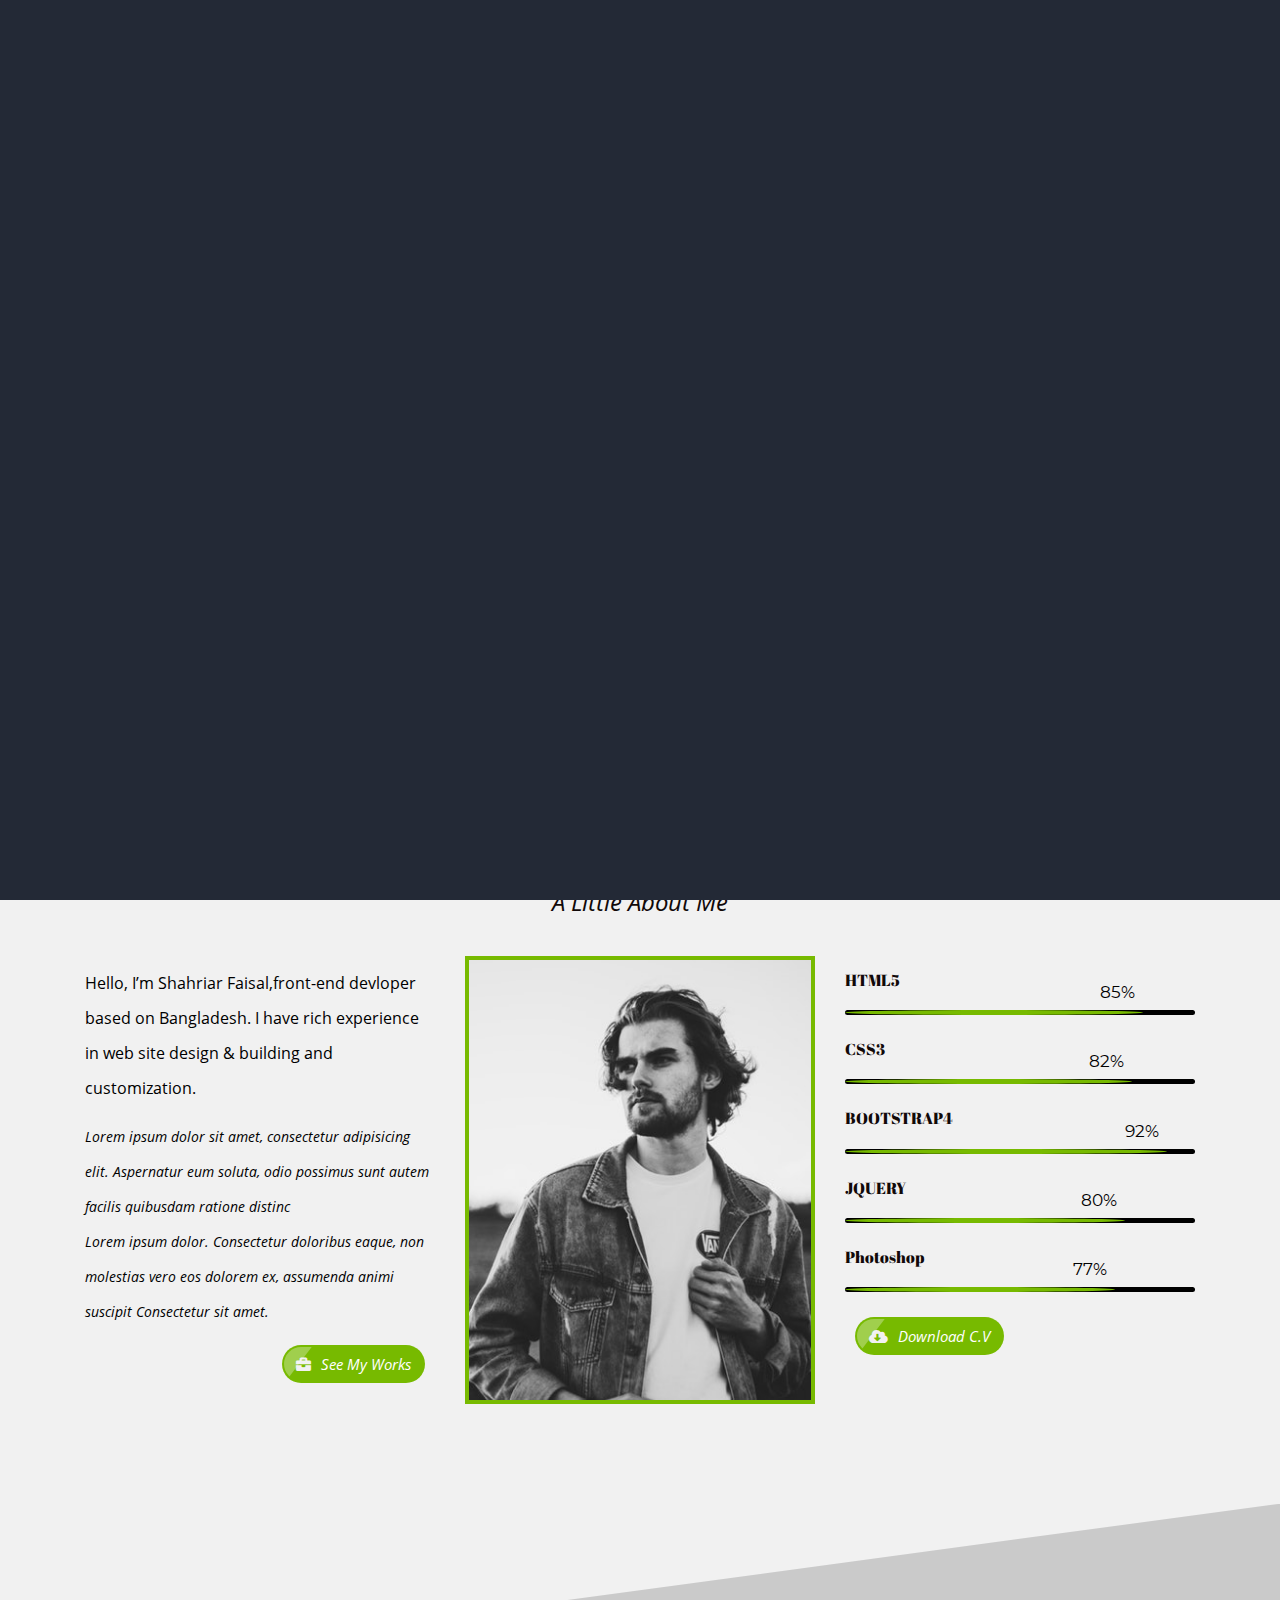
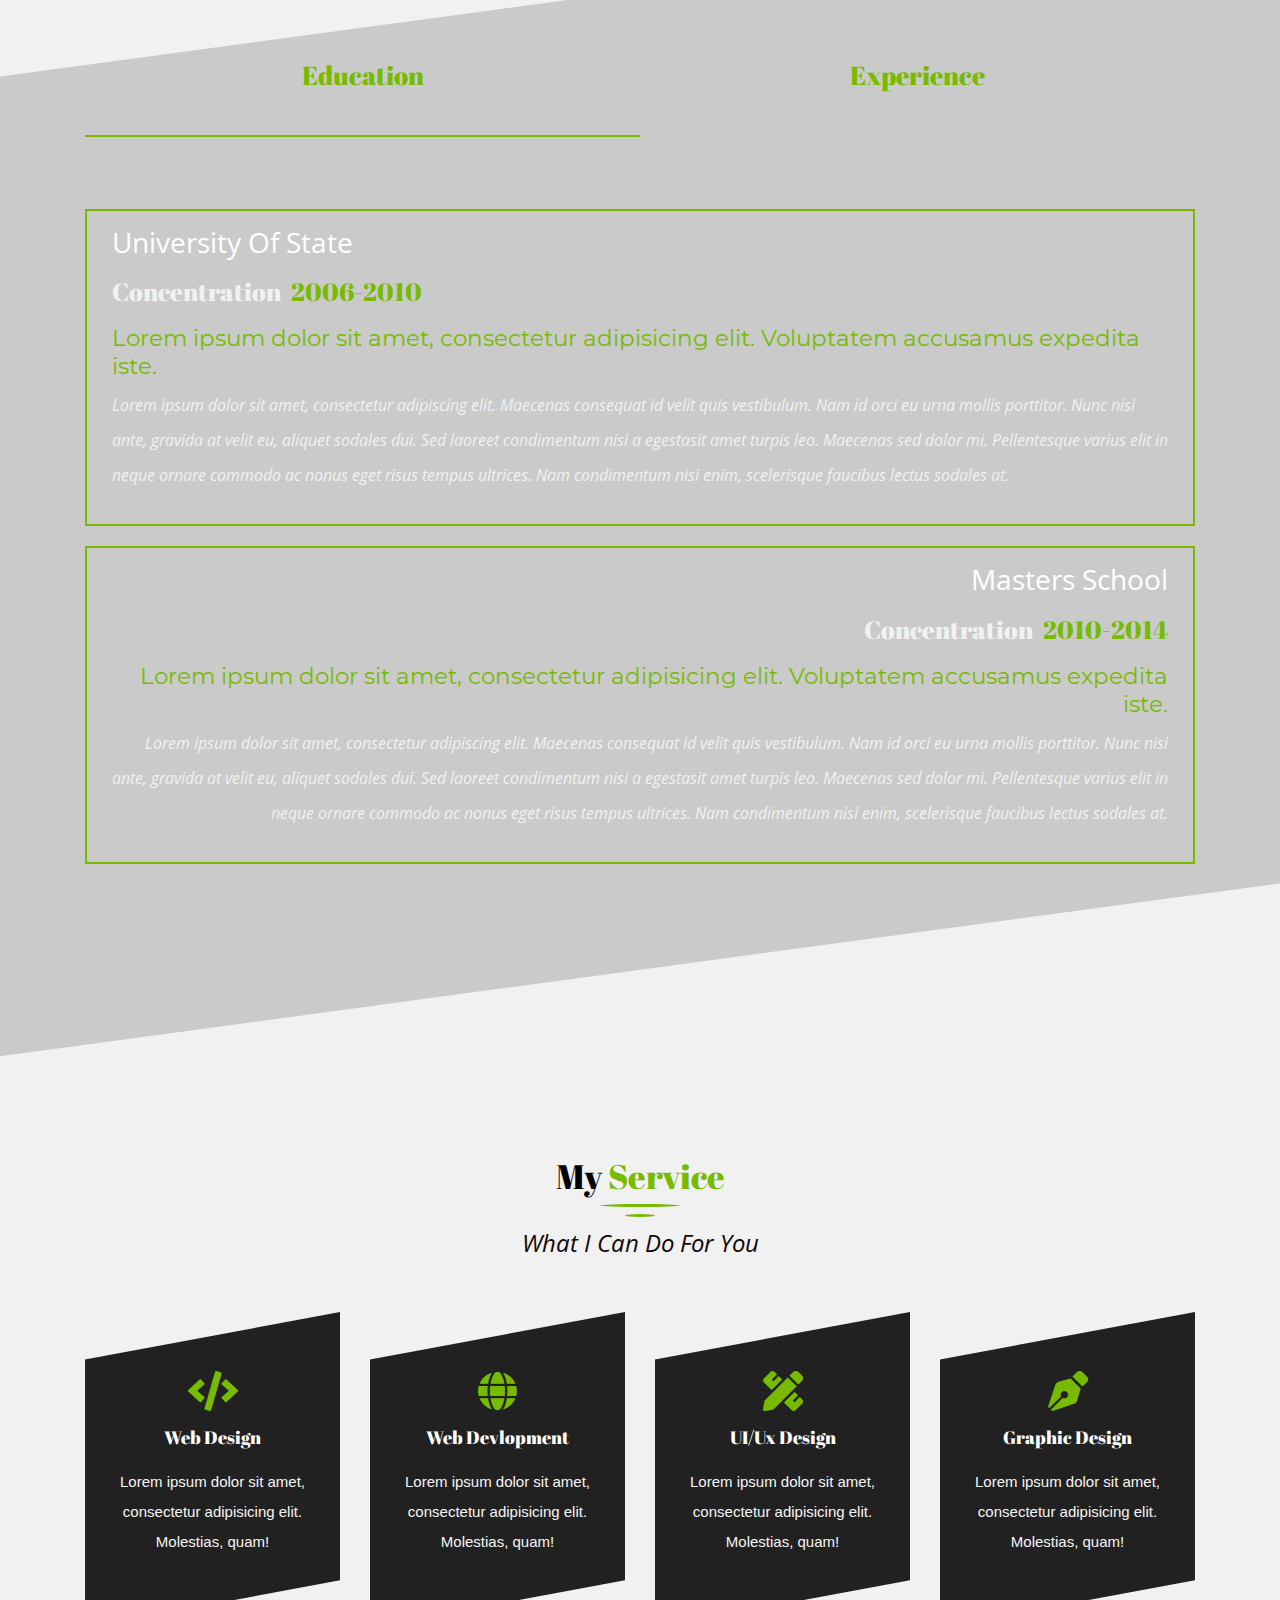
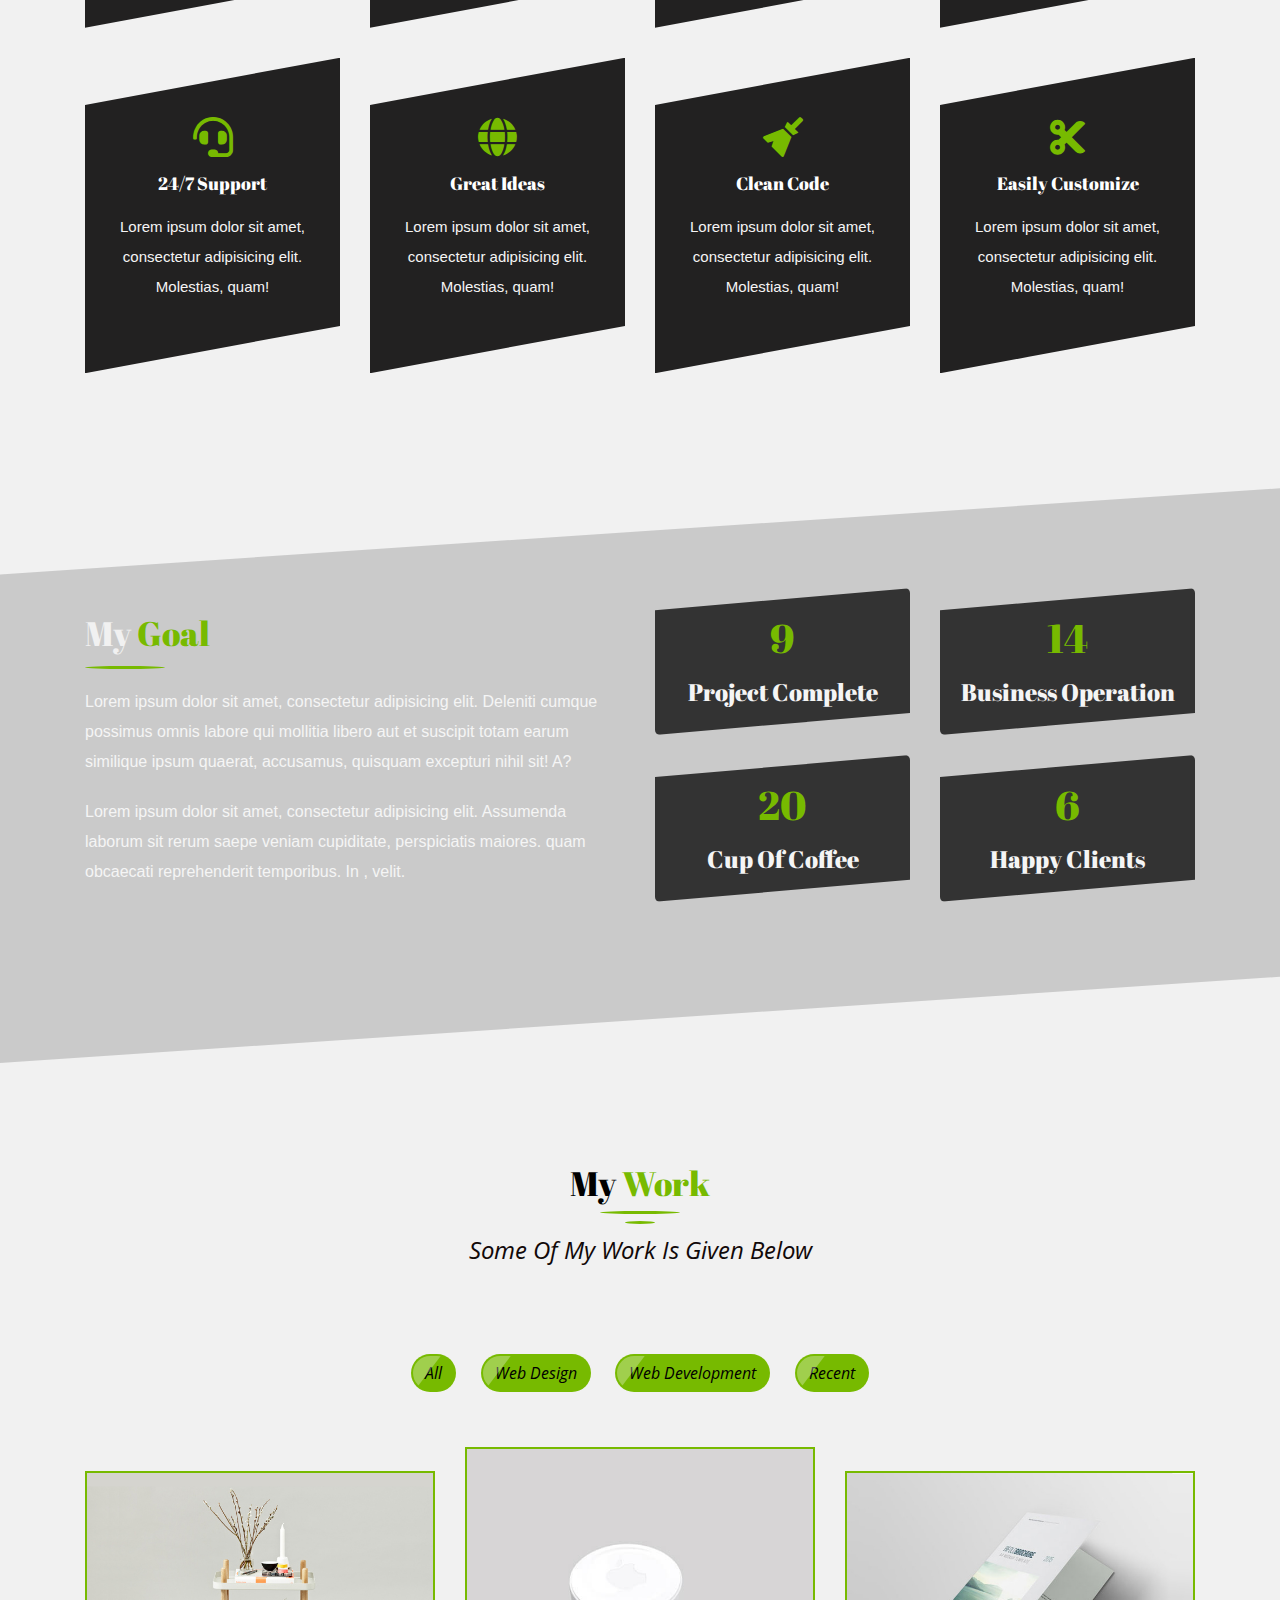
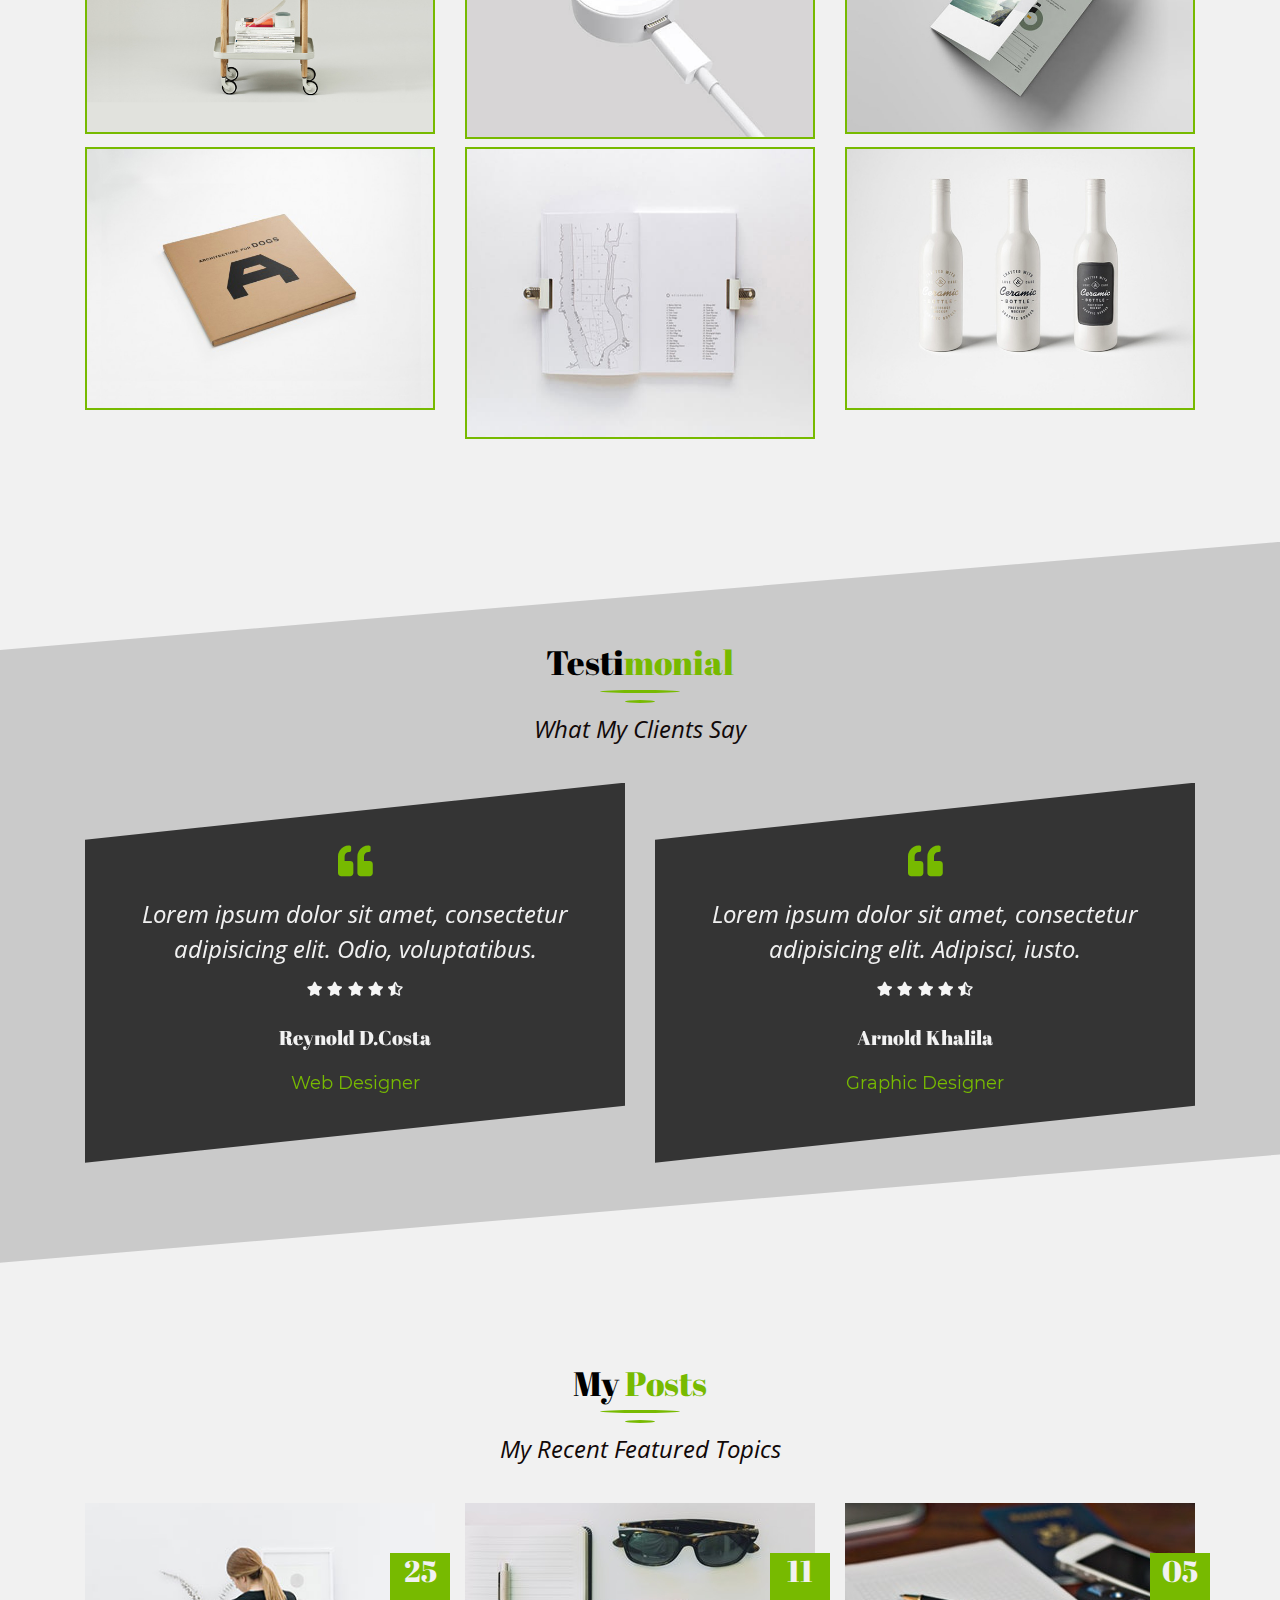
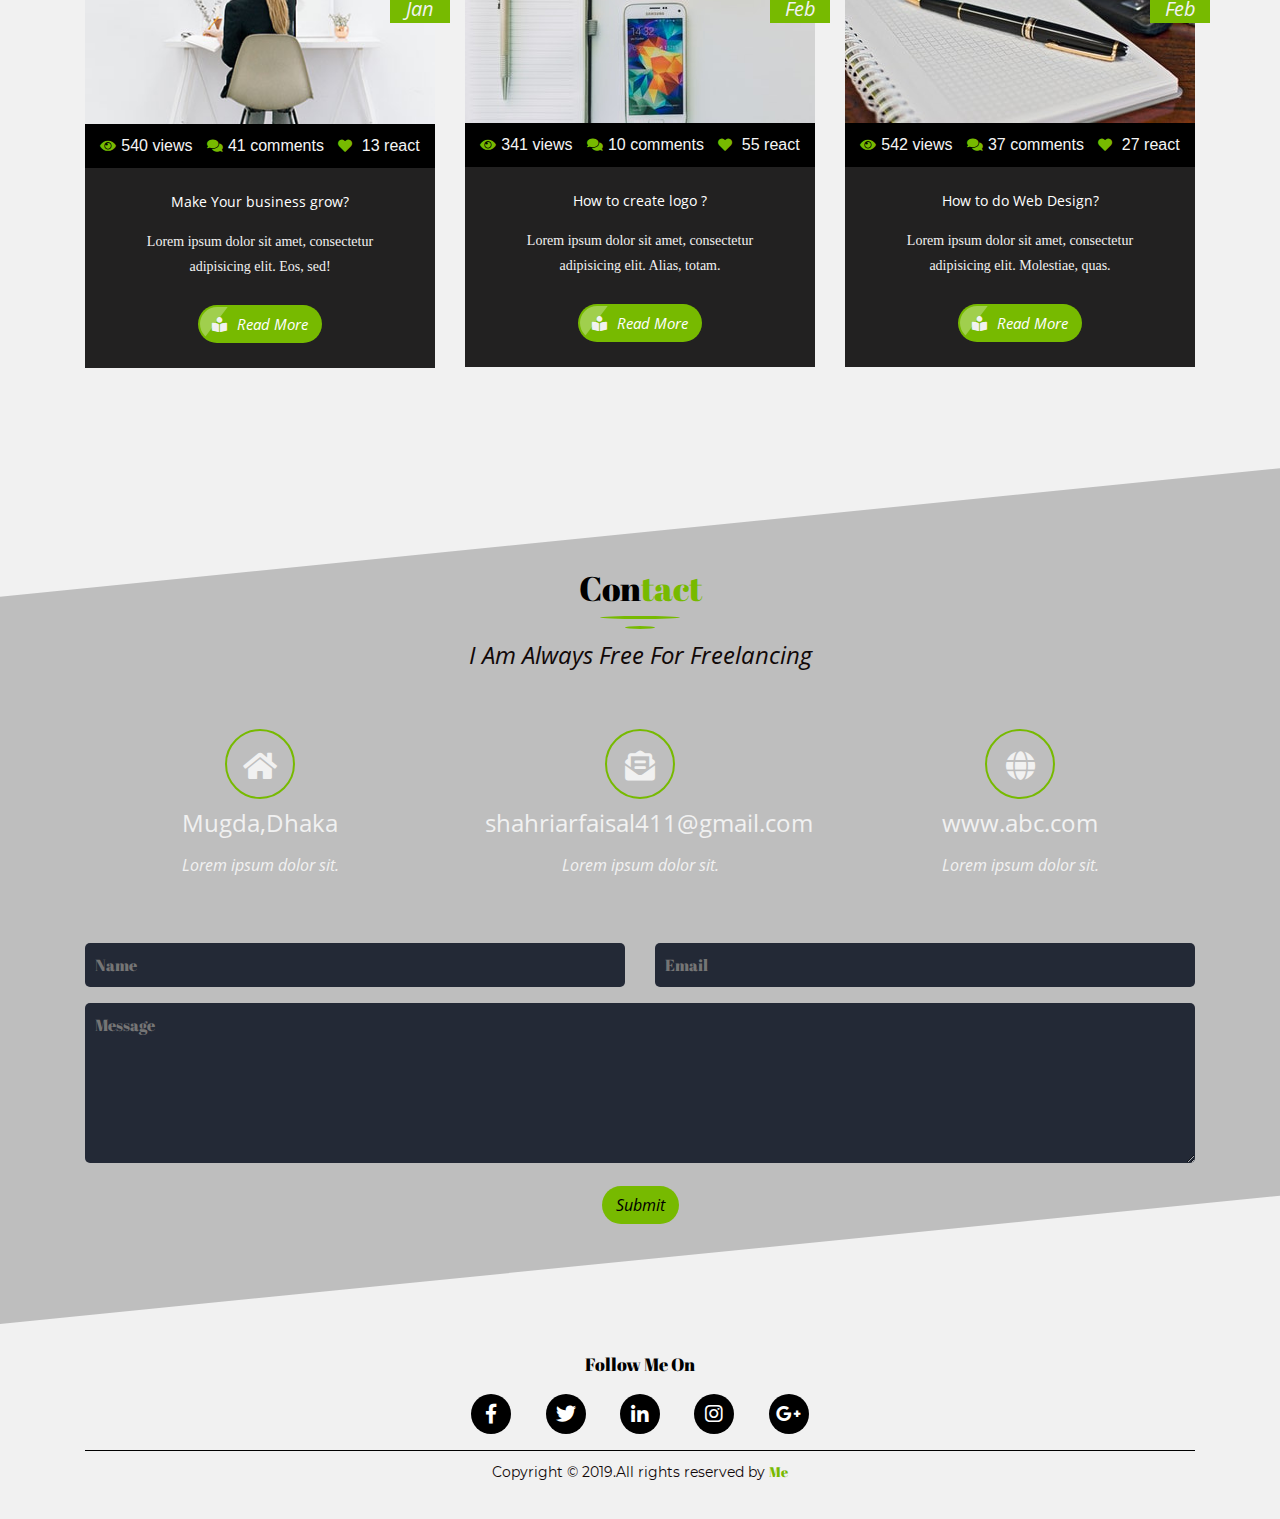
<file: index _light_version.html>
<!DOCTYPE html>
<html lang="en">

<head>
    <meta charset="UTF-8">
    <meta name="viewport" content="width=device-width, initial-scale=1, shrink-to-fit=no">
    <meta name="keywords" content="HTML5 Template,Personal portfolio, portfolio" />
    <meta name="description" content="Nada - Personal Portfolio Template" />

    <title>Nada - Personal Portfolio Template</title>
    <link rel="stylesheet" href="css/all.min.css">
    <link rel="stylesheet" href="css/bootstrap.min.css">
    <link rel="stylesheet" href="css/slick.css">
    <link rel="stylesheet" href="css/animate.css">
    <link rel="stylesheet" href="css/venobox.css">
    <link rel="stylesheet" href="css/style.css">
    <link rel="stylesheet" href="css/responsive.css">
</head>

<body id="index-light" data-spy="scroll" data-target=".navbar" data-offset="50" style="overflow-x: hidden; background: #f1f1f1;">

    <!--navbar part start-->

    <nav class="navbar navbar-expand-lg navbar-light">
        <div class="container">
            <a class="navbar-brand" href="#">
                <h3>NaDa</h3>
            </a>
            <button class="navbar-toggler" type="button" data-toggle="collapse" data-target="#navbarSupportedContent" aria-controls="navbarSupportedContent" aria-expanded="false" aria-label="Toggle navigation">
                <span class="navbar-toggler-icon">

                </span>
            </button>
            <div class="collapse navbar-collapse" id="navbarSupportedContent">
                <ul class="navbar-nav ml-auto">
                    <li class="nav-item active">
                        <a class="nav-link" href="#banner-part">Home</a>
                    </li>
                    <li class="nav-item">
                        <a class="nav-link" href="#about-part">About</a>
                    </li>
                    <li class="nav-item">
                        <a class="nav-link" href="#service-part">Service</a>
                    </li>
                    <li class="nav-item">
                        <a class="nav-link" href="#work-part">Work</a>
                    </li>
                    <li class="nav-item">
                        <a class="nav-link" href="#testimonial-part">testimonial</a>
                    </li>
                    <li class="nav-item">
                        <a class="nav-link" href="#contact-part">Connect</a>
                    </li>
                </ul>
            </div>
        </div>
    </nav>

    <!--navbar part end-->
    
    
    <!------preloder------->


    <div class="preloader">
        <div class="preloader-inner-area">
            <div class="loader-overlay">
                <div class="l-preloader">
                    <div class="c-preloader"></div>
                </div>
            </div>
        </div>
    </div>


    <!------preloder------->

    <!--banner-part start-->

    <section id="banner-part">
        <div id="particles-js"></div>
        <div class="container">
            <div class="row">
                <div class="col-lg-12">
                    <div class="banner-topic">
                        <div class="banner-write text-center">
                            <h3>Hello!</h3>
                            <h2>This Is Shahriar Faisal</h2>
                            
                            <div class="banner-slider">
                                <div class="main-work">
                                    <h4>Frontend Devloper</h4>
                                </div>
                                <div class="main-work">
                                    <h4>Freelancer</h4>
                                </div>
                                <div class="main-work">
                                    <h4>Graphic Designer</h4>
                                </div>
                            </div>
                            <div class="connect">
                                <button type="button" class="common-btn"><a href="#"><i class="far fa-user"></i>Hire me</a></button>
                                <button type="button" class="common-btn"><a href="#"><i class="fas fa-cloud-download-alt"></i>Download CV</a></button>
                            </div>
                        </div>
                        <div class="link">
                            <ul>
                                <li><a href="#"><i class="fab fa-facebook-f"></i></a></li>
                                <li><a href="#"><i class="fab fa-twitter"></i></a></li>
                                <li><a href="#"><i class="fab fa-linkedin-in"></i></a></li>
                                <li><a href="#"><i class="fab fa-instagram"></i></a></li>
                                <li><a href="#"><i class="fab fa-google-plus-g"></i></a></li>
                            </ul>

                        </div>
                        <div class="down">
                            <a href="#about-part" data-scroll="smooth" class="mouse-icon hidden-sm"><span class="wheel"></span></a>
                        </div>
                    </div>
                </div>
            </div>
        </div>
    </section>


    <!--banner-part end-->


    <!--about-part start-->

    <section id="about-part">
        <div class="container">
            <div class="row">
                <div class="col-lg-12 text-center">
                    <div class="title">
                        <h4>About <span>Me</span></h4>
                        <p>A Little About Me</p>
                    </div>
                </div>
            </div>
            <div class="row">
                <div class="col-lg-12">
                    <div class="row">
                        <div class="col-lg-4">
                            <div class="about-write">
                                <h4>Hello, I’m Shahriar Faisal,front-end devloper based on Bangladesh. I have rich experience in web site design & building and customization.</h4>
                                <ul>
                                    <li>Lorem ipsum dolor sit amet, consectetur adipisicing elit. Aspernatur eum soluta, odio possimus sunt autem facilis quibusdam ratione distinc</li>
                                    <li>Lorem ipsum dolor. Consectetur doloribus eaque, non molestias vero eos dolorem ex, assumenda animi suscipit Consectetur sit amet.</li>
                                </ul>
                                <button type="button" class="common-btn float-right"><a href="#"><i class="fas fa-briefcase"></i>See My Works</a></button>
                            </div>
                        </div>
                        <div class="col-lg-4">
                            <div class="about-image">
                                <img src="images/about%20image.jpg" alt="a a" class="img-fluid">
                            </div>
                        </div>
                        <div class="col-lg-4">
                            <div class="skill-part">
                                <h3 class="progress-title">HTML5</h3>
                                <div class="progress">
                                    <div class="progress-bar" style="width:85%; background:#77ba00; color:#f7f7f7;">
                                        <div class="progress-value">85%</div>
                                    </div>
                                </div>
                                <h3 class="progress-title">CSS3</h3>
                                <div class="progress">
                                    <div class="progress-bar" style="width:82%; background:#77ba00; color:#f7f7f7;">
                                        <div class="progress-value">82%</div>
                                    </div>
                                </div>
                                <h3 class="progress-title">BOOTSTRAP4</h3>
                                <div class="progress">
                                    <div class="progress-bar" style="width:92%; background:#77ba00; color:#f7f7f7;">
                                        <div class="progress-value">92%</div>
                                    </div>
                                </div>
                                <h3 class="progress-title">JQUERY</h3>
                                <div class="progress">
                                    <div class="progress-bar" style="width:80%; background:#77ba00; color:#f7f7f7;">
                                        <div class="progress-value">80%</div>
                                    </div>
                                </div>
                                <h3 class="progress-title">Photoshop</h3>
                                <div class="progress">
                                    <div class="progress-bar" style="width:77%; background:#77ba00; color:#f7f7f7;">
                                        <div class="progress-value">77%</div>
                                    </div>
                                </div>
                                <button type="button" class="common-btn"><a href="#"><i class="fas fa-cloud-download-alt"></i>Download C.V</a></button>
                            </div>
                        </div>
                    </div>
                </div>
            </div>
        </div>
    </section>

    <!--about-part end-->


    <!--resume-part start-->

    <section id="resume-part">
        <div class="container">
            <div class="row">
                <div class="col-lg-12">
                    <div class="resume-topic">
                        <div class="tabs">
                            <div class="tab-2">
                                <label for="tab2-1">Education</label>
                                <input id="tab2-1" name="tabs-two" type="radio" checked="checked">
                                <div class="resume-topic">
                                    <div class="resume-write">
                                        <h4>University of state</h4>
                                        <h5>concentration <span>2006-2010</span></h5>
                                        <h6>Lorem ipsum dolor sit amet, consectetur adipisicing elit. Voluptatem accusamus expedita iste.</h6>
                                        <p>Lorem ipsum dolor sit amet, consectetur adipiscing elit. Maecenas consequat id velit quis vestibulum. Nam id orci eu urna mollis porttitor. Nunc nisi ante, gravida at velit eu, aliquet sodales dui. Sed laoreet condimentum nisi a egestasit amet turpis leo. Maecenas sed dolor mi. Pellentesque varius elit in neque ornare commodo ac nonus eget risus tempus ultrices. Nam condimentum nisi enim, scelerisque faucibus lectus sodales at.</p>
                                    </div>
                                    <div class="resume-write text-right">
                                        <h4>Masters School</h4>
                                        <h5>concentration <span>2010-2014</span></h5>
                                        <h6>Lorem ipsum dolor sit amet, consectetur adipisicing elit. Voluptatem accusamus expedita iste.</h6>
                                        <p>Lorem ipsum dolor sit amet, consectetur adipiscing elit. Maecenas consequat id velit quis vestibulum. Nam id orci eu urna mollis porttitor. Nunc nisi ante, gravida at velit eu, aliquet sodales dui. Sed laoreet condimentum nisi a egestasit amet turpis leo. Maecenas sed dolor mi. Pellentesque varius elit in neque ornare commodo ac nonus eget risus tempus ultrices. Nam condimentum nisi enim, scelerisque faucibus lectus sodales at.</p>
                                    </div>
                                </div>
                            </div>
                            <div class="tab-2">
                                <label for="tab2-2">Experience</label>
                                <input id="tab2-2" name="tabs-two" type="radio">
                                <div class="resume-topic">
                                    <div class="resume-write text-right">
                                        <h4>Front End Devloper</h4>
                                        <h5>concentration <span>2014-2016</span></h5>
                                        <h6>Lorem ipsum dolor sit amet, consectetur adipisicing elit. Voluptatem accusamus expedita iste.</h6>
                                        <p>Lorem ipsum dolor sit amet, consectetur adipiscing elit. Maecenas consequat id velit quis vestibulum. Nam id orci eu urna mollis porttitor. Nunc nisi ante, gravida at velit eu, aliquet sodales dui. Sed laoreet condimentum nisi a egestasit amet turpis leo. Maecenas sed dolor mi. Pellentesque varius elit in neque ornare commodo ac nonus eget risus tempus ultrices. Nam condimentum nisi enim, scelerisque faucibus lectus sodales at.</p>
                                    </div>
                                    <div class="resume-write">
                                        <h4>Back End Devloper</h4>
                                        <h5>concentration <span>2016-2018</span></h5>
                                        <h6>Lorem ipsum dolor sit amet, consectetur adipisicing elit. Voluptatem accusamus expedita iste.</h6>
                                        <p>Lorem ipsum dolor sit amet, consectetur adipiscing elit. Maecenas consequat id velit quis vestibulum. Nam id orci eu urna mollis porttitor. Nunc nisi ante, gravida at velit eu, aliquet sodales dui. Sed laoreet condimentum nisi a egestasit amet turpis leo. Maecenas sed dolor mi. Pellentesque varius elit in neque ornare commodo ac nonus eget risus tempus ultrices. Nam condimentum nisi enim, scelerisque faucibus lectus sodales at.</p>
                                    </div>
                                </div>
                            </div>
                        </div>
                    </div>
                </div>
            </div>
        </div>
    </section>

    <!--resume-part end-->



    <!--service-part start-->

    <section id="service-part">
        <div class="container">
            <div class="row">
                <div class="col-lg-12 text-center">
                    <div class="title">
                        <h4>My <span>Service</span></h4>
                        <p>What I Can Do For You</p>
                    </div>
                </div>
            </div>
            <div class="row">
                <div class="col-lg-12">
                    <div class="row">
                        <div class="col-lg-3 col-md-4 col-sm-6">
                            <div class="servicebox">
                                <div class="service-icon">
                                    <i class="fas fa-code"></i>
                                </div>
                                <h3>Web Design</h3>
                                <p>
                                    Lorem ipsum dolor sit amet, consectetur adipisicing elit. Molestias, quam!
                                </p>
                            </div>
                        </div>
                        <div class="col-lg-3 col-md-4 col-sm-6">
                            <div class="servicebox">
                                <div class="service-icon">
                                    <i class="fa fa-globe"></i>
                                </div>
                                <h3>Web Devlopment</h3>
                                <p>
                                    Lorem ipsum dolor sit amet, consectetur adipisicing elit. Molestias, quam!
                                </p>
                            </div>
                        </div>
                        <div class="col-lg-3 col-md-4 col-sm-6">
                            <div class="servicebox">
                                <div class="service-icon">
                                    <i class="fas fa-pencil-ruler"></i>
                                </div>
                                <h3>UI/Ux Design</h3>
                                <p>
                                    Lorem ipsum dolor sit amet, consectetur adipisicing elit. Molestias, quam!
                                </p>
                            </div>
                        </div>
                        <div class="col-lg-3 col-md-4 col-sm-6">
                            <div class="servicebox">
                                <div class="service-icon">
                                    <i class="fas fa-pen-nib"></i>
                                </div>
                                <h3>Graphic Design</h3>
                                <p>
                                    Lorem ipsum dolor sit amet, consectetur adipisicing elit. Molestias, quam!
                                </p>
                            </div>
                        </div>

                        <div class="col-lg-3 col-md-4 col-sm-6">
                            <div class="servicebox">
                                <div class="service-icon">
                                    <i class="fas fa-headset"></i>
                                </div>
                                <h3>24/7 Support</h3>
                                <p>
                                    Lorem ipsum dolor sit amet, consectetur adipisicing elit. Molestias, quam!
                                </p>
                            </div>
                        </div>
                        <div class="col-lg-3 col-md-4 col-sm-6">
                            <div class="servicebox">
                                <div class="service-icon">
                                    <i class="fa fa-globe"></i>
                                </div>
                                <h3>Great Ideas</h3>
                                <p>
                                    Lorem ipsum dolor sit amet, consectetur adipisicing elit. Molestias, quam!
                                </p>
                            </div>
                        </div>
                        <div class="col-lg-3 col-md-6 col-sm-6">
                            <div class="servicebox">
                                <div class="service-icon">
                                    <i class="fas fa-broom"></i>
                                </div>
                                <h3>Clean Code</h3>
                                <p>
                                    Lorem ipsum dolor sit amet, consectetur adipisicing elit. Molestias, quam!
                                </p>
                            </div>
                        </div>

                        <div class="col-lg-3 col-md-6 col-sm-6">
                            <div class="servicebox">
                                <div class="service-icon">
                                    <i class="fas fa-cut"></i>
                                </div>
                                <h3>Easily Customize</h3>
                                <p>
                                    Lorem ipsum dolor sit amet, consectetur adipisicing elit. Molestias, quam!
                                </p>
                            </div>
                        </div>
                    </div>
                </div>
            </div>
        </div>
    </section>


    <!--service-part end-->


    <!--counter-part start-->


    <section id="counter-part">
        <div class="container">
            <div class="row">
                <div class="col-lg-12">
                    <div class="row">
                        <div class="col-lg-6">
                            <div class="counter-text">
                                <h3>My <span>Goal</span></h3>
                                <ul>
                                    <li>Lorem ipsum dolor sit amet, consectetur adipisicing elit. Deleniti cumque possimus omnis labore qui mollitia libero aut et suscipit totam earum similique ipsum quaerat, accusamus, quisquam excepturi nihil sit! A?</li>
                                    <li>Lorem ipsum dolor sit amet, consectetur adipisicing elit. Assumenda laborum sit rerum saepe veniam cupiditate, perspiciatis maiores. quam obcaecati reprehenderit temporibus. In , velit.</li>
                                </ul>
                            </div>
                        </div>
                        <div class="col-lg-6">
                            <div class="row">
                                <div class="col-lg-6  col-md-6">
                                    <div class="counter-topic text-center">
                                        <div class="counter" data-count="550">0</div>
                                        <h5>Project Complete</h5>
                                    </div>
                                </div>
                                <div class="col-lg-6 col-md-6">
                                    <div class="counter-topic text-center">
                                        <div class="counter" data-count="891">0</div>
                                        <h5>Business Operation</h5>
                                    </div>
                                </div>
                                <div class="col-lg-6 col-md-6">
                                    <div class="counter-topic text-center">
                                        <div class="counter" data-count="1250">0</div>
                                        <h5>Cup Of Coffee</h5>
                                    </div>
                                </div>
                                <div class="col-lg-6 col-md-6">
                                    <div class="counter-topic text-center">
                                        <div class="counter" data-count="380">0</div>
                                        <h5>Happy Clients</h5>
                                    </div>
                                </div>
                            </div>
                        </div>
                    </div>
                </div>
            </div>
        </div>
    </section>

    <!--counter-part end-->


    <!--work-part start-->

    <section id="work-part">
        <div class="container">
            <div class="row">
                <div class="col-lg-12 text-center">
                    <div class="title">
                        <h4>My <span>Work</span></h4>
                        <p>Some Of My Work Is Given Below</p>
                    </div>
                </div>
            </div>
            <div class="row">
                <div class="col-lg-12">
                    <div class="button-group filters-button-group">
                        <button class="common-btn is-checked" data-filter="*">All </button>
                        <button class="common-btn" data-filter=".metal">Web Design</button>
                        <button class="common-btn" data-filter=".alkali, .alkaline-earth">Web Development</button>
                        <button class="common-btn" data-filter=".metal">Recent</button>
                    </div>
                </div>
            </div>
            <div class="row grid">
                <div class="element-item col-lg-4 col-sm-6 pt-4 transition metal" data-category="transition">
                    <div class="box">
                        <img src="images/p%201.jfif" class="img-fluid" alt="p 1">
                        <ul class="icon">
                            <li><a class="venobox" data-gall="gallery01" href="images/p%201.jfif"><i class="fa fa-search"></i></a></li>
                            <li><a href="#"><i class="fa fa-link"></i></a></li>
                        </ul>
                    </div>
                </div>
                <div class="col-lg-4 col-sm-6 element-item metalloid" data-category="metalloid">
                    <div class="box">
                        <img src="images/p2.jfif" class="img-fluid" alt="p 2">
                        <ul class="icon">
                            <li><a class="venobox" data-gall="gallery01" href="images/p2.jfif"><i class="fa fa-search"></i></a></li>
                            <li><a href="#"><i class="fa fa-link"></i></a></li>
                        </ul>
                    </div>
                </div>
                <div class="col-lg-4 col-sm-6 pt-4 element-item post-transition metal" data-category="post-transition">
                    <div class="box">
                        <img src="images/p3.jfif" class="img-fluid" alt="p 3">
                        <ul class="icon">
                            <li><a class="venobox" data-gall="gallery01" href="images/p3.jfif"><i class="fa fa-search"></i></a></li>
                            <li><a href="#"><i class="fa fa-link"></i></a></li>
                        </ul>
                    </div>
                </div>
                <div class="col-lg-4 col-sm-6 element-item transition metal" data-category="transition">
                    <div class="box">
                        <img src="images/p5.jfif" class="img-fluid" alt="p 5">
                        <ul class="icon">
                            <li><a class="venobox" data-gall="gallery01" href="images/p2.jfif"><i class="fa fa-search"></i></a></li>
                            <li><a href="#"><i class="fa fa-link"></i></a></li>
                        </ul>
                    </div>
                </div>
                <div class="col-lg-4 col-sm-6 element-item post-transition metal" data-category="post-transition">
                    <div class="box">
                        <img src="images/p4.jfif" class="img-fluid" alt="p 4">
                        <ul class="icon">
                            <li><a class="venobox" data-gall="gallery01" href="images/p4.jfif"><i class="fa fa-search"></i></a></li>
                            <li><a href="#"><i class="fa fa-link"></i></a></li>
                        </ul>
                    </div>
                </div>

                <div class="col-lg-4 col-sm-6 element-item alkali metal" data-category="alkali">
                    <div class="box">
                        <img src="images/p6.jfif" class="img-fluid" alt="p 6">
                        <ul class="icon">
                            <li><a class="venobox" data-gall="gallery01" href="images/p6.jfif"><i class="fa fa-search"></i></a></li>
                            <li><a href="#"><i class="fa fa-link"></i></a></li>
                        </ul>
                    </div>
                </div>
            </div>
        </div>
    </section>

    <!--work-part end-->


    <!--testimonial-part start-->

    <section id="testimonial-part">
        <div class="container">
            <div class="row">
                <div class="col-lg-12 text-center">
                    <div class="title">
                        <h4>Testi<span>monial</span></h4>
                        <p> What My Clients Say</p>
                    </div>
                </div>
            </div>
            <div class="row">
                <div class="col-lg-12">
                    <div class="row  comment-slider">
                        <div class="col-lg-6">
                            <div class="comments text-center">
                                <h4><i class="fas fa-quote-left"></i></h4>
                                <h5>Lorem ipsum dolor sit amet, consectetur adipisicing elit. Odio, voluptatibus.</h5>
                                <ul>
                                    <li><i class="fas fa-star"></i></li>
                                    <li><i class="fas fa-star"></i></li>
                                    <li><i class="fas fa-star"></i></li>
                                    <li><i class="fas fa-star"></i></li>
                                    <li><i class="fas fa-star-half-alt"></i></li>
                                </ul>
                                <h2>Reynold D.Costa</h2>
                                <p> Web Designer</p>

                            </div>
                        </div>
                        <div class="col-lg-6">
                            <div class="comments text-center">
                                <h4><i class="fas fa-quote-left"></i></h4>
                                <h5>Lorem ipsum dolor sit amet, consectetur adipisicing elit. Adipisci, iusto.</h5>
                                <ul>
                                    <li><i class="fas fa-star"></i></li>
                                    <li><i class="fas fa-star"></i></li>
                                    <li><i class="fas fa-star"></i></li>
                                    <li><i class="fas fa-star"></i></li>
                                    <li><i class="fas fa-star-half-alt"></i></li>
                                </ul>
                                <h2>Arnold Khalila</h2>
                                <p> Graphic Designer</p>
                            </div>
                        </div>
                        <div class="col-lg-6">
                            <div class="comments text-center">
                                <h4><i class="fas fa-quote-left"></i></h4>
                                <h5>Lorem ipsum dolor sit amet, consectetur adipisicing elit. Perferendis, quod.</h5>
                                <ul>
                                    <li><i class="fas fa-star"></i></li>
                                    <li><i class="fas fa-star"></i></li>
                                    <li><i class="fas fa-star"></i></li>
                                    <li><i class="fas fa-star"></i></li>
                                    <li><i class="fas fa-star-half-alt"></i></li>
                                </ul>
                                <h2>Mahadi Tahsan</h2>
                                <p> FrontEnd Devloper</p>
                            </div>
                        </div>
                    </div>
                </div>

            </div>
        </div>
    </section>


    <!--testimonial-part end-->



    <!--blog-part start-->

    <section id="blog-part">
        <div class="container">
            <div class="row">
                <div class="col-lg-12 text-center">
                    <div class="title">
                        <h4>My <span>Posts</span></h4>
                        <p>My Recent Featured Topics</p>
                    </div>
                </div>
            </div>
            <div class="row">
                <div class="col-lg-12">
                    <div class="row">
                        <div class="col-lg-4 col-md-4">
                            <div class="story-topics">
                                <div class="blog-image">
                                    <img src="images/blog%201.jpg" alt="b 1" class="img-fluid">
                                </div>
                                <div class="react">
                                    <ul>
                                        <li> <i class="fas fa-eye"></i>540 views</li>
                                        <li><i class="fas fa-comments"></i>41 comments</li>
                                        <li><i class="fas fa-heart"></i> 13 react</li>
                                    </ul>
                                </div>
                                <h4>Make Your business grow?</h4>
                                <p>Lorem ipsum dolor sit amet, consectetur adipisicing elit. Eos, sed!</p>
                                <button type="button" class="common-btn"><a href="#"><i class="fas fa-book-reader"></i>Read More</a></button>
                            </div>
                            <div class="date">
                                <h5>25</h5>
                                <h6>Jan</h6>
                            </div>
                        </div>
                        <div class="col-lg-4 col-md-4">
                            <div class="story-topics">
                                <div class="blog-image">
                                    <img src="images/blog%202.jpg" alt="b 2" class="img-fluid">
                                </div>
                                <div class="react">
                                    <ul>
                                        <li> <i class="fas fa-eye"></i>341 views</li>
                                        <li><i class="fas fa-comments"></i>10 comments</li>
                                        <li><i class="fas fa-heart"></i> 55 react</li>
                                    </ul>
                                </div>
                                <h4>How to create logo ?</h4>
                                <p>Lorem ipsum dolor sit amet, consectetur adipisicing elit. Alias, totam.</p>
                                <button type="button" class="common-btn"><a href="#"><i class="fas fa-book-reader"></i>Read More</a></button>
                            </div>
                            <div class="date">
                                <h5>11</h5>
                                <h6>Feb</h6>
                            </div>
                        </div>
                        <div class="col-lg-4 col-md-4">
                            <div class="story-topics">
                                <div class="blog-image">
                                    <img src="images/blog%203.jpg" alt="b 3" class="img-fluid">
                                </div>
                                <div class="react">
                                    <ul>
                                        <li> <i class="fas fa-eye"></i>542 views</li>
                                        <li><i class="fas fa-comments"></i>37 comments</li>
                                        <li><i class="fas fa-heart"></i> 27 react</li>
                                    </ul>
                                </div>
                                <h4>How to do Web Design?</h4>
                                <p>Lorem ipsum dolor sit amet, consectetur adipisicing elit. Molestiae, quas.</p>
                                <button type="button" class="common-btn"><a href="#"><i class="fas fa-book-reader"></i>Read More</a></button>
                            </div>
                            <div class="date">
                                <h5>05</h5>
                                <h6>Feb</h6>
                            </div>
                        </div>
                    </div>
                </div>
            </div>
        </div>
    </section>


    <!--blog-part end-->

    <!--contact-part start-->

    <section id="contact-part">
        <div class="container">
            <div class="row">
                <div class="col-lg-12 text-center">
                    <div class="title">
                        <h4>Con<span>tact</span></h4>
                        <p>I Am Always Free For Freelancing</p>
                    </div>
                </div>
            </div>
            <div class="row">
                <div class="col-lg-12">
                    <div class="row">
                        <div class="col-lg-4 col-md-4">
                            <div class="contact-write text-center">
                                <i class="fas fa-home"></i>
                                <h4>Mugda,Dhaka</h4>
                                <h6>Lorem ipsum dolor sit.</h6>
                            </div>
                        </div>
                        <div class="col-lg-4 col-md-4">
                            <div class="contact-write text-center">
                                <i class="fas fa-envelope-open-text"></i>
                                <h4>shahriarfaisal411@gmail.com</h4>
                                <h6>Lorem ipsum dolor sit.</h6>
                            </div>
                        </div>

                        <div class="col-lg-4 col-md-4">
                            <div class="contact-write text-center">
                                <i class="fas fa-globe"></i>
                                <h4>www.abc.com</h4>
                                <h6>Lorem ipsum dolor sit.</h6>
                            </div>
                        </div>
                    </div>
                </div>
            </div>
            <div class="row">
                <div class="col-lg-12">

                    <!-- contact form -->

                    <div class="contact-form">
                        <form class="form" id="contact-form" method="post" action="contact.php">
                            <div class="messages"></div>

                            <div class="controls">

                                <div class="row">
                                    <div class="col-md-6">
                                        <div class="form-group">
                                            <input id="form_name" type="text" name="name" placeholder="Name" required="required">
                                        </div>
                                    </div>

                                    <div class="col-md-6">
                                        <div class="form-group">
                                            <input id="form_email" type="email" name="email" placeholder="Email" required="required">
                                        </div>
                                    </div>
                                </div>
                                <div class="row">
                                    <div class="col-md-12 text-center">
                                        <div class="form-group">
                                            <textarea id="form_message" name="message" placeholder="Message" rows="4" required="required"></textarea>
                                        </div>

                                        <input type="submit" value="Submit" class="common-btn">
                                    </div>
                                </div>
                            </div>
                        </form>
                    </div>

                </div>
            </div>
        </div>
    </section>


    <!--contact-part end-->



    <!--back to top button-part start-->


    <a href="#" class="back-to-top">
        <i class="fas fa-broom"></i>
    </a>

    <!--back to top button-part end-->

    <!--footer-part start-->

    <section id="footer-part">
        <div class="container">
            <div class="row">
                <div class="col-lg-12 text-center">
                    <div class="footer-link">
                        <h5>Follow Me On</h5>
                        <ul>
                            <li><a href="#"><i class="fab fa-facebook-f"></i></a></li>
                            <li><a href="#"><i class="fab fa-twitter"></i></a></li>
                            <li><a href="#"><i class="fab fa-linkedin-in"></i></a></li>
                            <li><a href="#"><i class="fab fa-instagram"></i></a></li>
                            <li><a href="#"><i class="fab fa-google-plus-g"></i></a></li>
                        </ul>
                    </div>
                    <p>Copyright © 2019.All rights reserved by <span>Me</span></p>
                </div>
            </div>
        </div>
    </section>

    <!--footer-part end-->

    <script src="js/jquery-1.12.4.min.js"></script>
    <script src="js/bootstrap.min.js"></script>
    <script src="js/slick.min.js"></script>
    <script src="js/wow.min.js"></script>
    <script src="js/jquery.counterup.min.js"></script>
    <script src="js/isotope.pkgd.js"></script>
    <script src="js/waypoints.min.js"></script>
    <script src="js/venobox.min.js"></script>
    <script src="js/particles.min.js"></script>
    <script src="js/custom.js"></script>
</body>

</html>
</file>
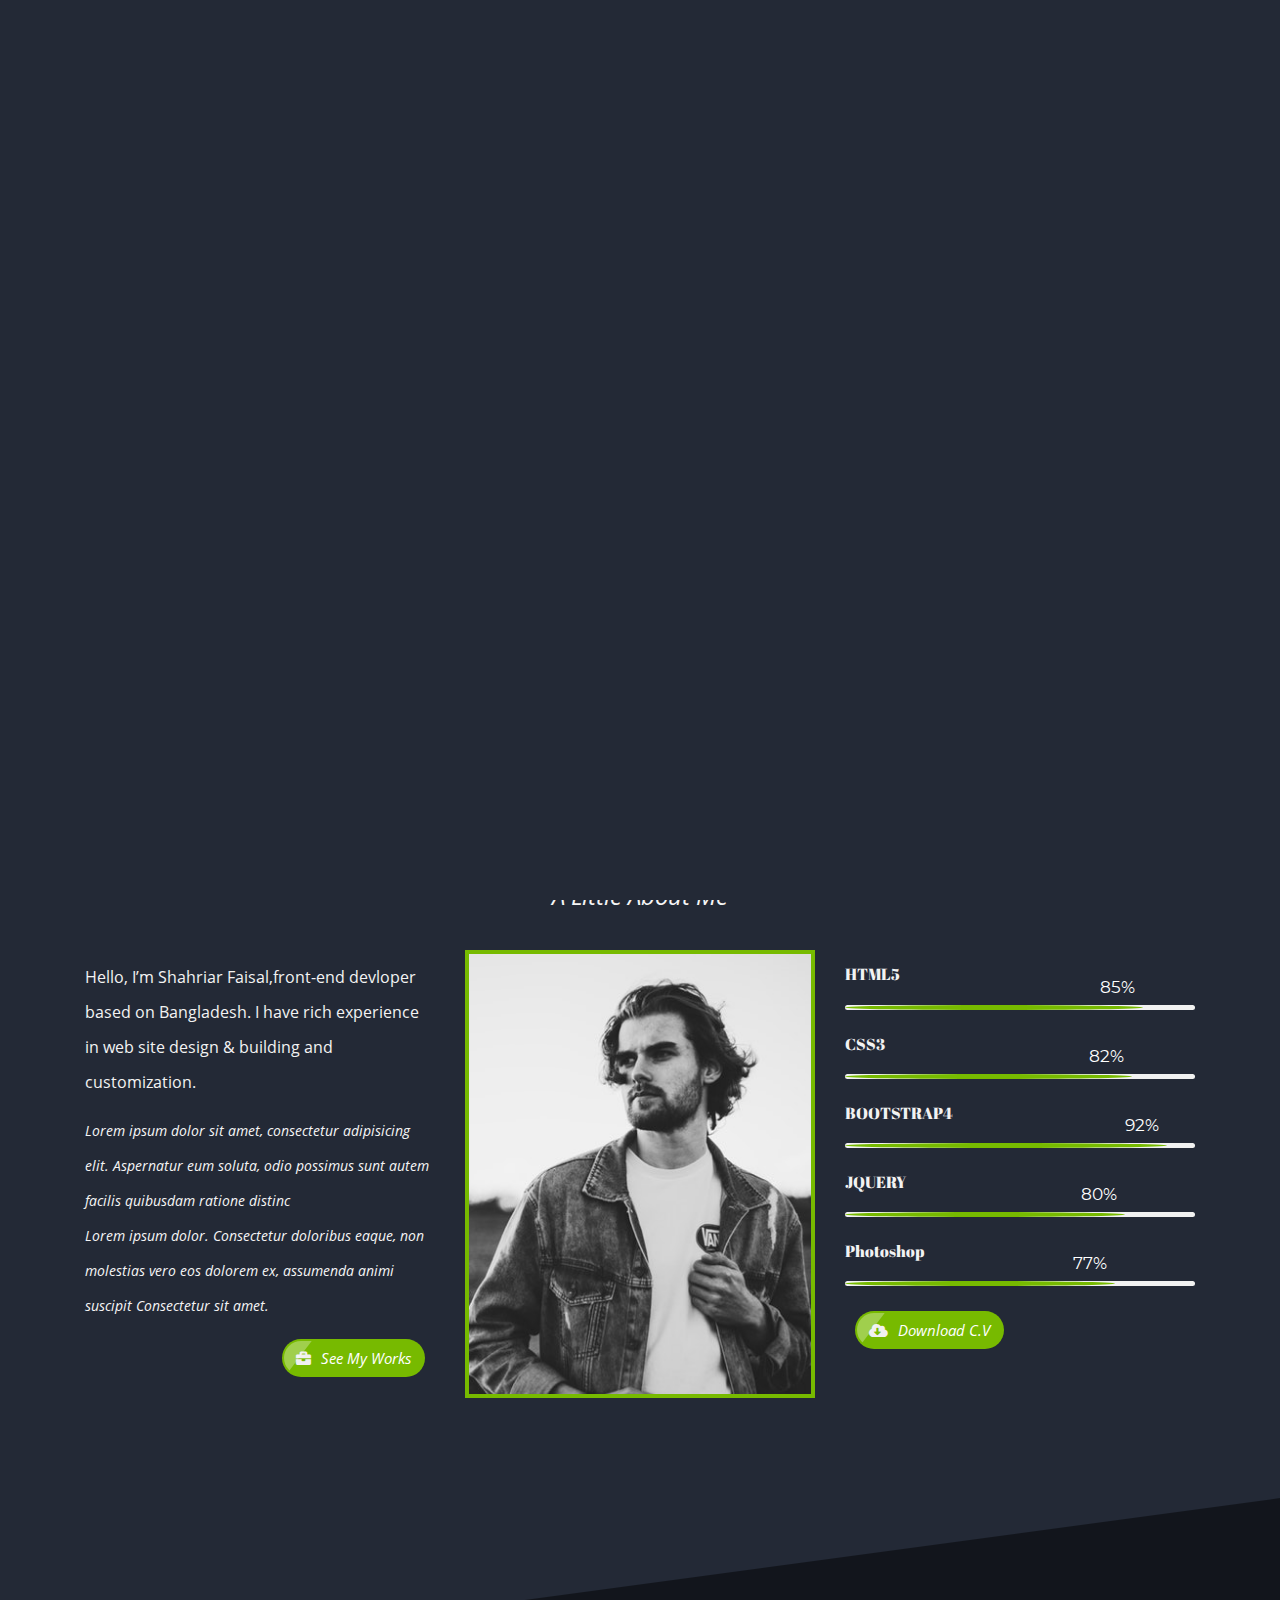
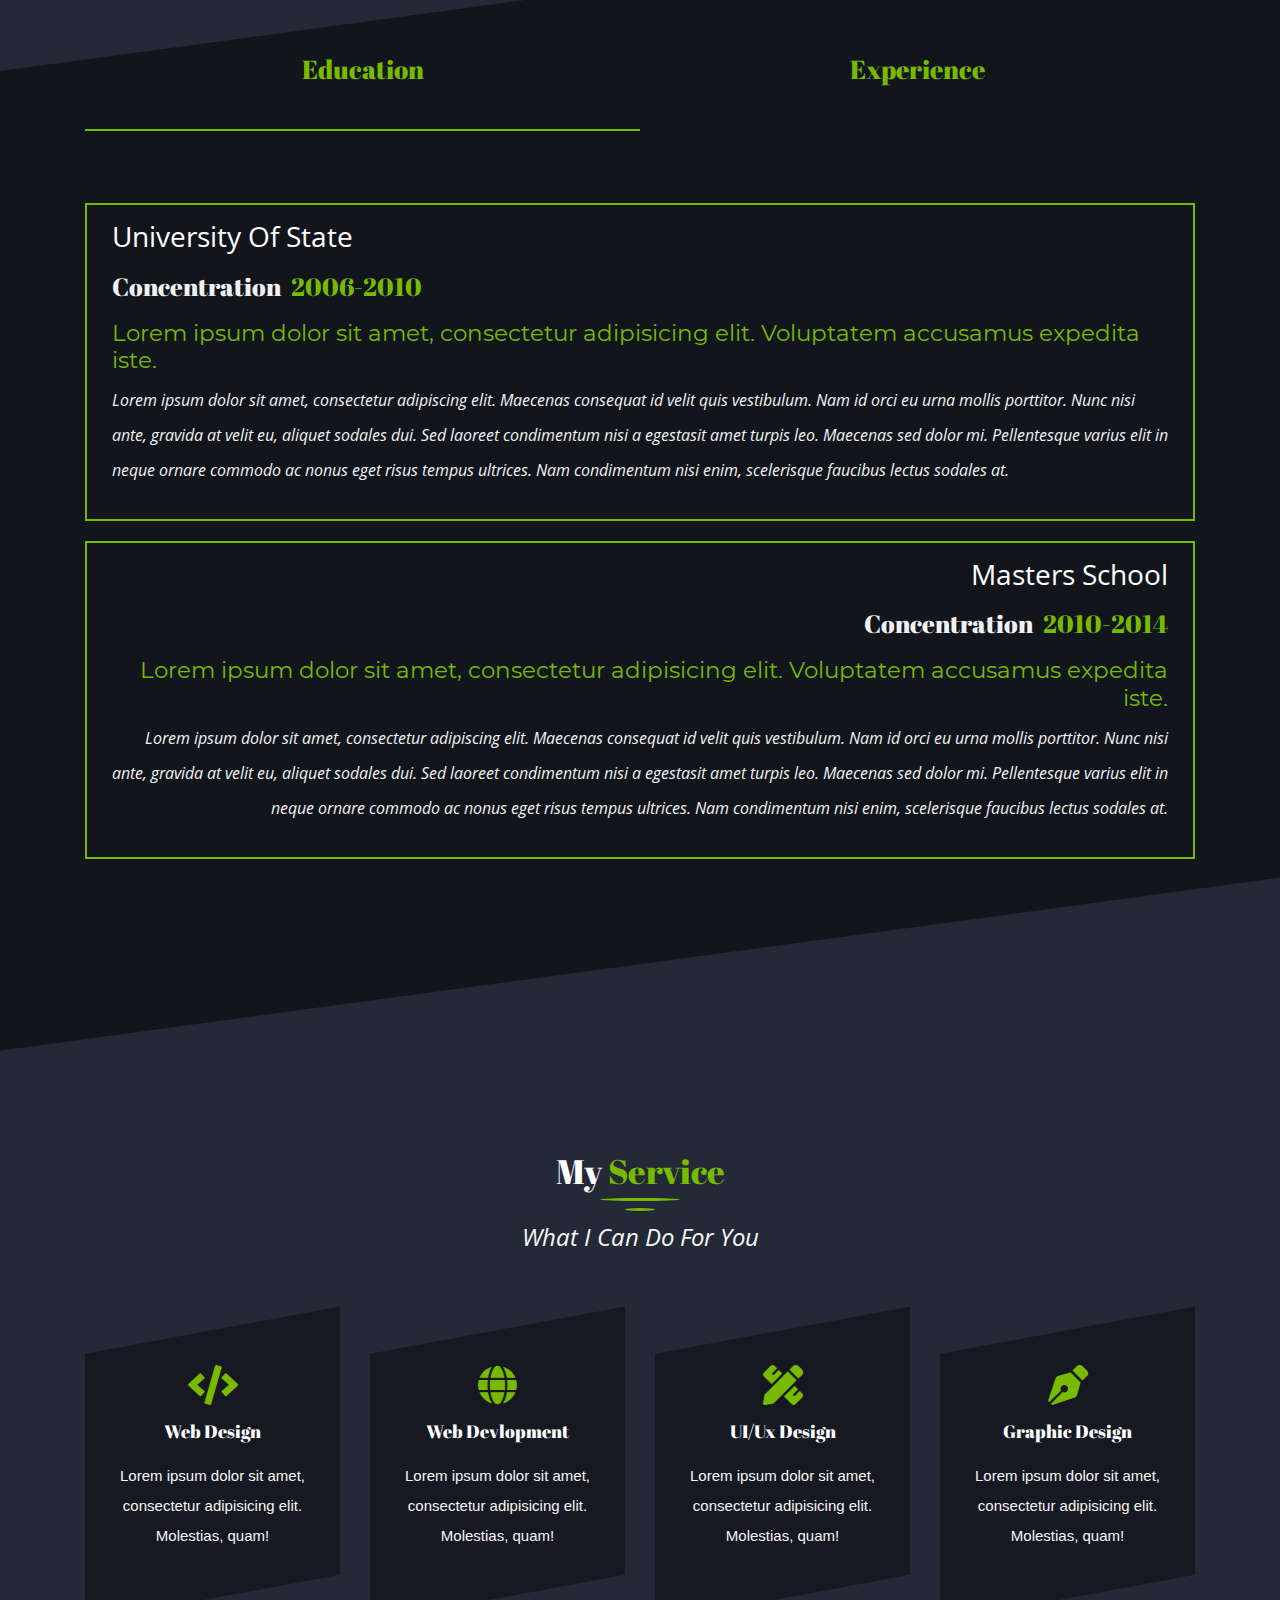
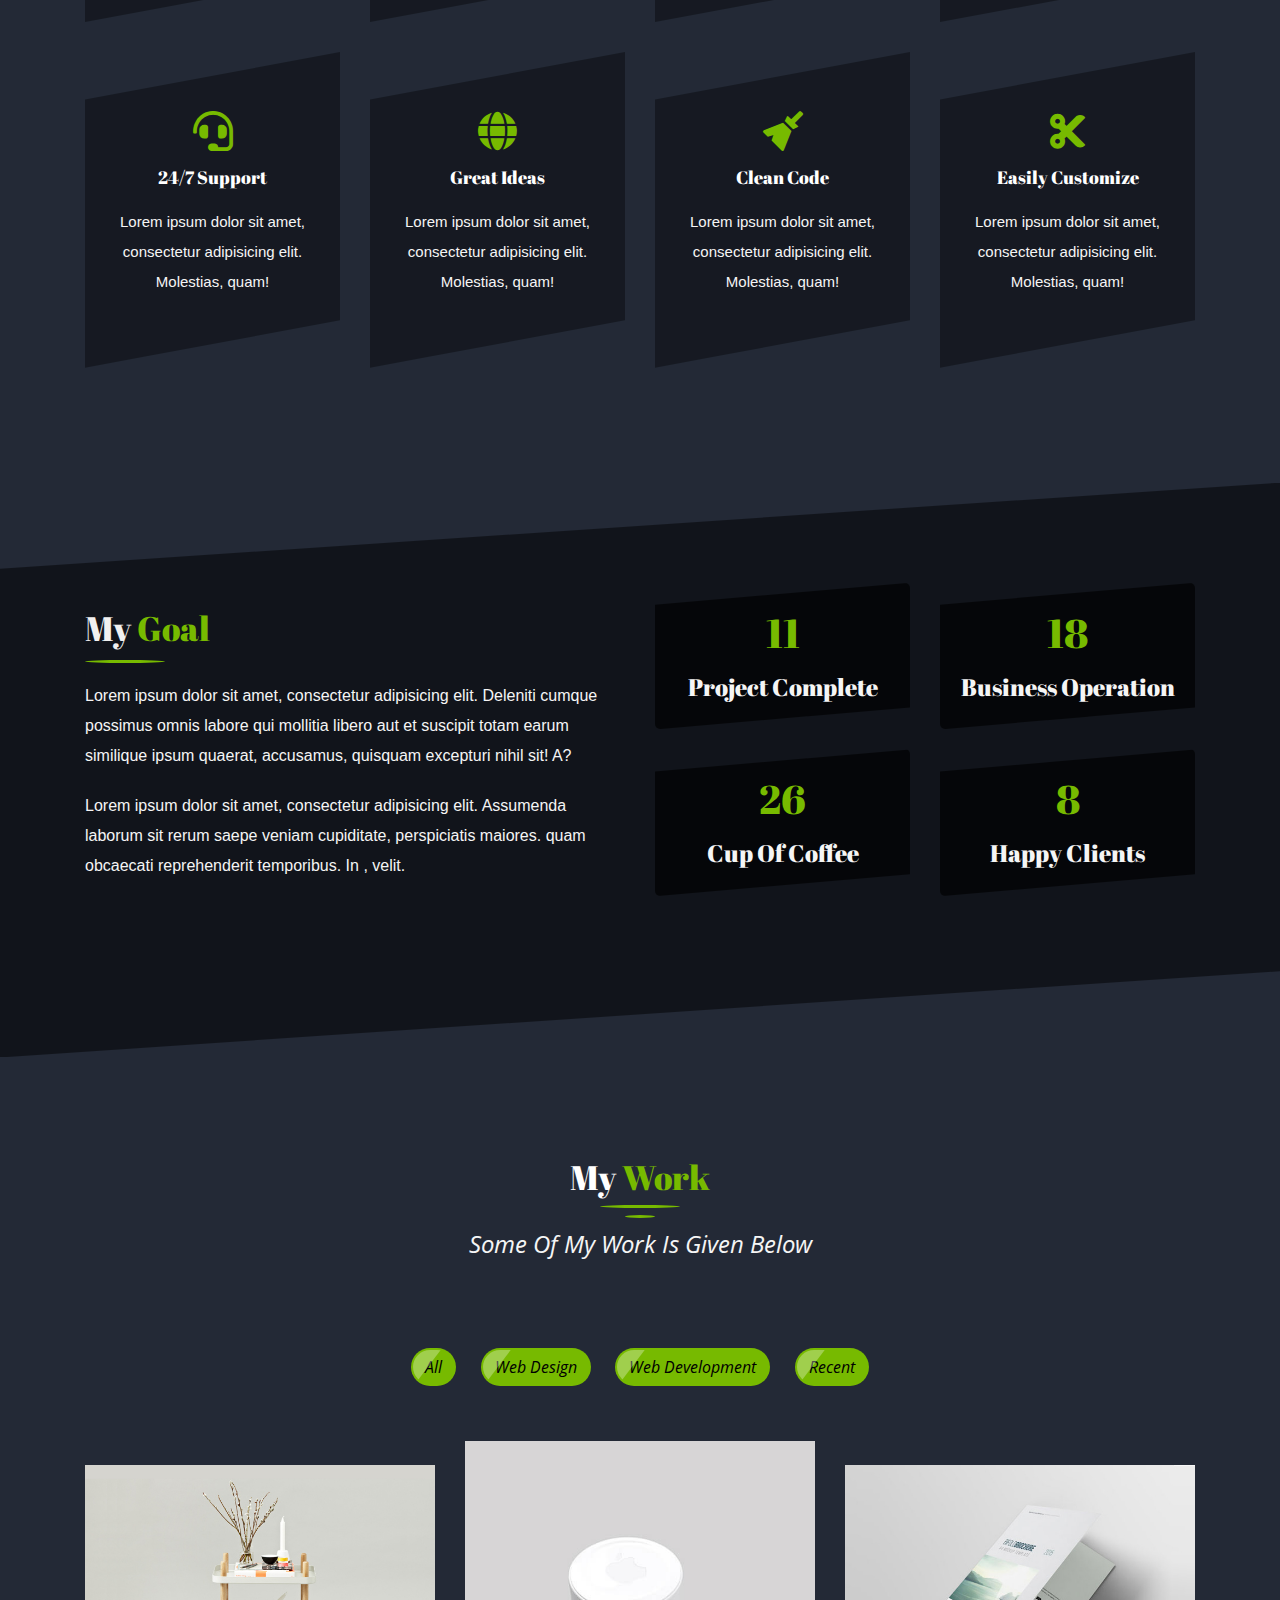
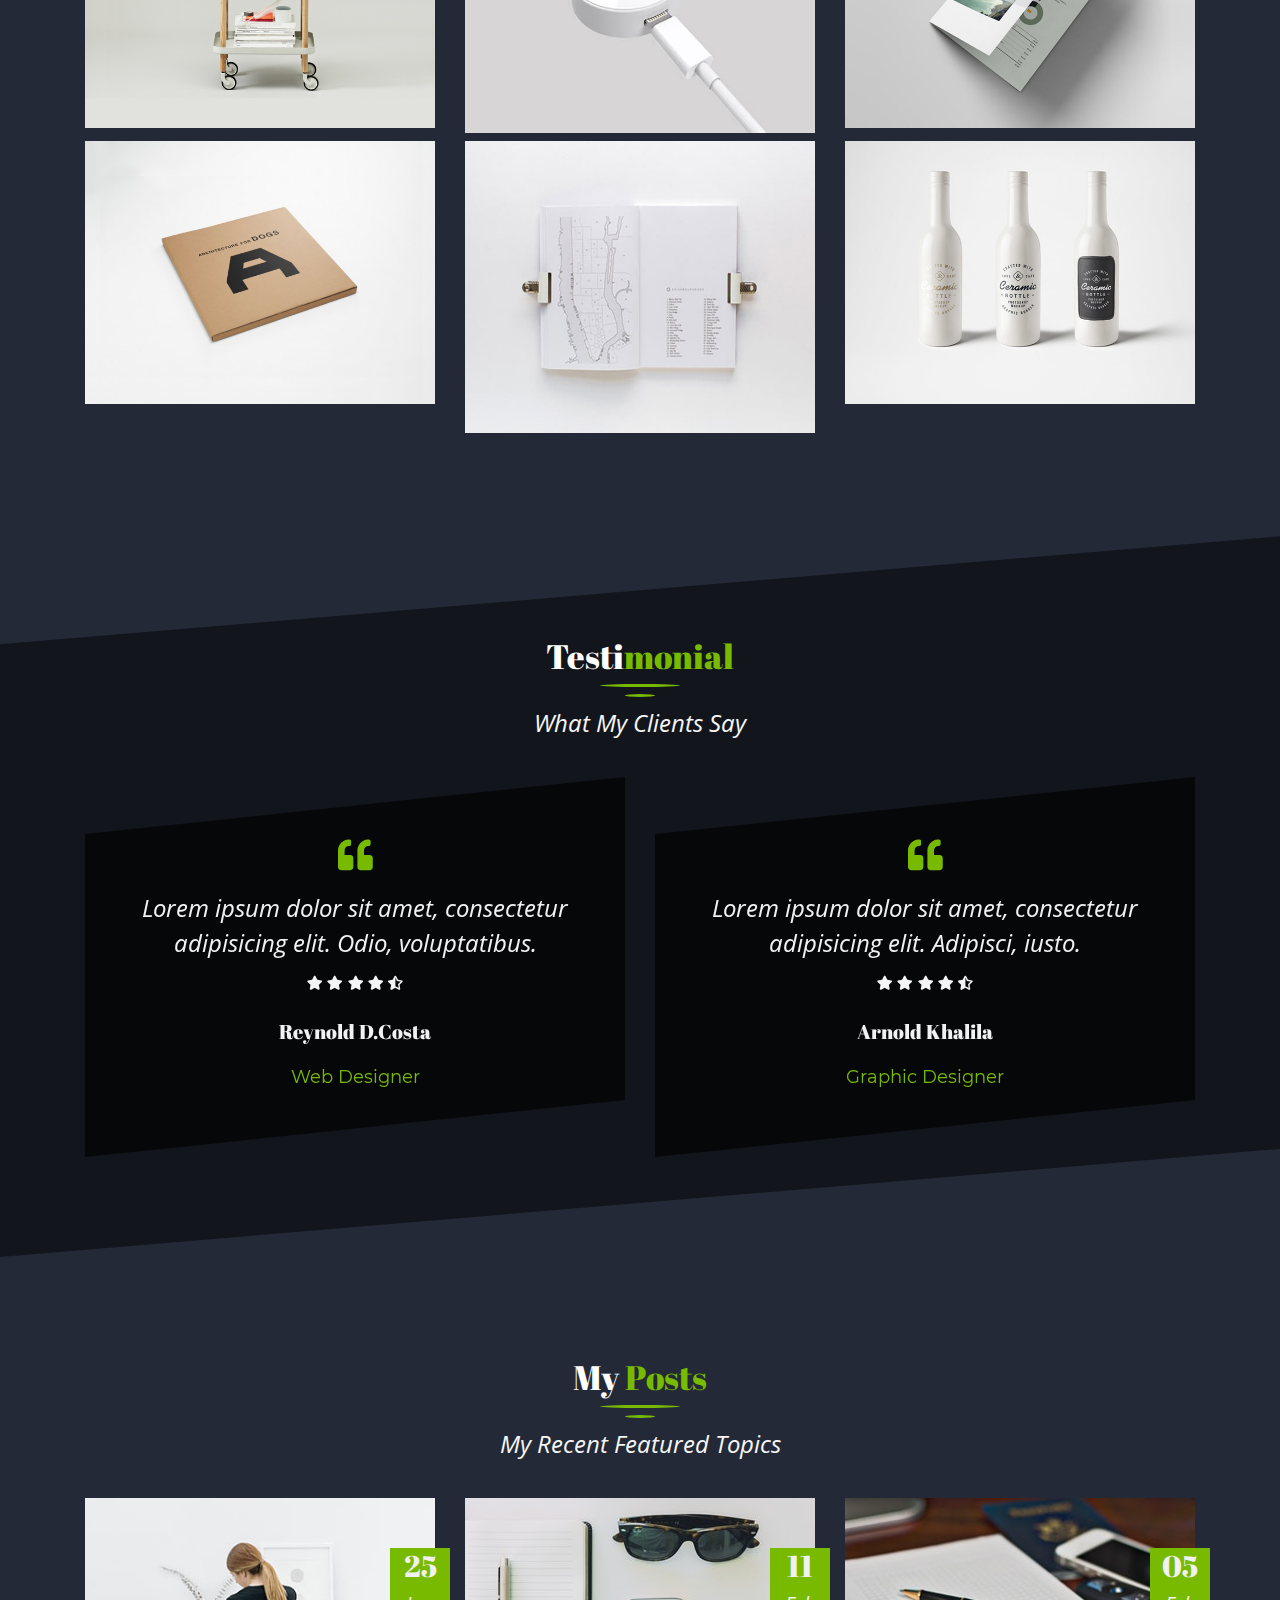
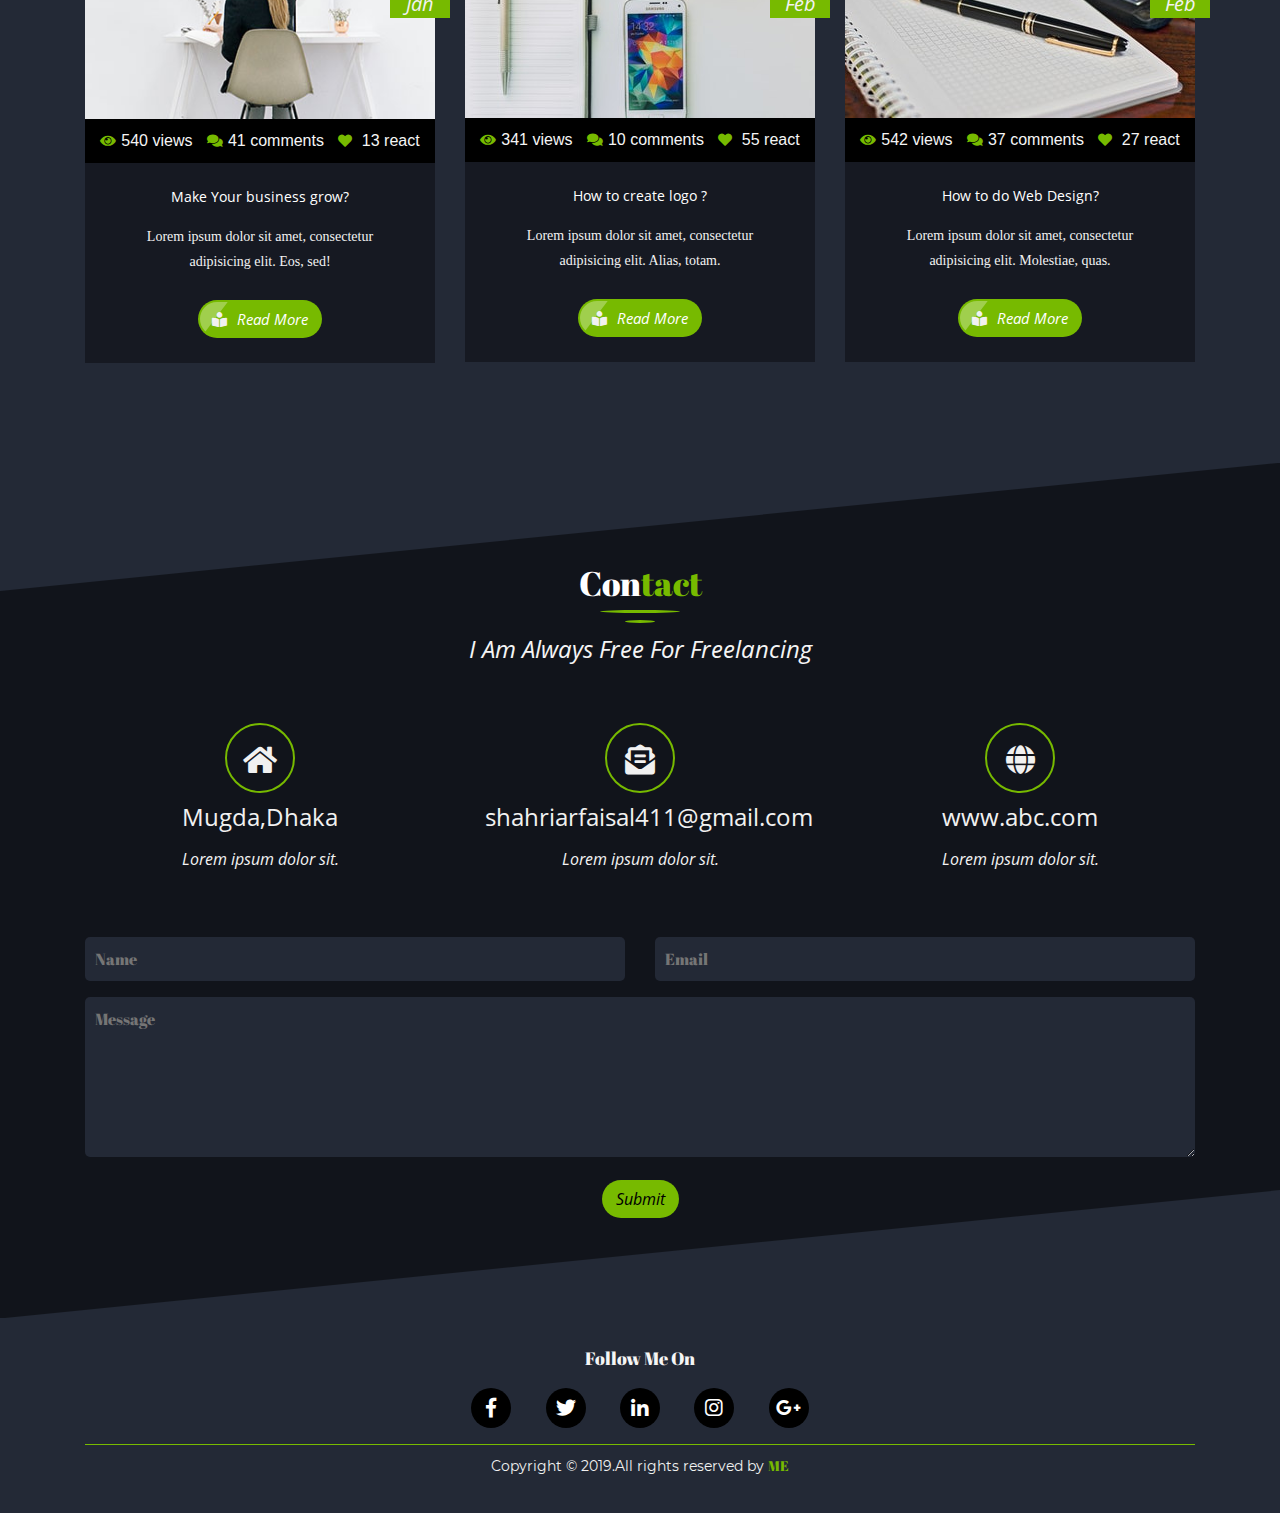
<file: index _type_version.html>
<!DOCTYPE html>
<html lang="en">

<head>
    <meta charset="UTF-8">
    <meta name="viewport" content="width=device-width, initial-scale=1, shrink-to-fit=no">
    <meta name="keywords" content="HTML5 Template,Personal portfolio, portfolio" />
    <meta name="description" content="Nada - Personal Portfolio Template" />

    <title>Nada - Personal Portfolio Template</title>
    <link rel="stylesheet" href="css/all.min.css">
    <link rel="stylesheet" href="css/bootstrap.min.css">
    <link rel="stylesheet" href="css/slick.css">
    <link rel="stylesheet" href="css/animate.css">
    <link rel="stylesheet" href="css/venobox.css">
    <link rel="stylesheet" href="css/style.css">
    <link rel="stylesheet" href="css/responsive.css">
</head>

<body data-spy="scroll" data-target=".navbar" data-offset="50" style="overflow-x: hidden; background: #232936;">

    <!--navbar part start-->

    <nav class="navbar navbar-expand-lg navbar-light">
        <div class="container">
            <a class="navbar-brand" href="#">
                <h3>NaDa</h3>
            </a>
            <button class="navbar-toggler" type="button" data-toggle="collapse" data-target="#navbarSupportedContent" aria-controls="navbarSupportedContent" aria-expanded="false" aria-label="Toggle navigation">
                <span class="navbar-toggler-icon">

                </span>
            </button>
            <div class="collapse navbar-collapse" id="navbarSupportedContent">
                <ul class="navbar-nav ml-auto">
                    <li class="nav-item active">
                        <a class="nav-link" href="#banner-part">Home</a>
                    </li>
                    <li class="nav-item">
                        <a class="nav-link" href="#about-part">About</a>
                    </li>
                    <li class="nav-item">
                        <a class="nav-link" href="#service-part">Service</a>
                    </li>
                    <li class="nav-item">
                        <a class="nav-link" href="#work-part">Work</a>
                    </li>
                    <li class="nav-item">
                        <a class="nav-link" href="#testimonial-part">testimonial</a>
                    </li>
                    <li class="nav-item">
                        <a class="nav-link" href="#contact-part">Connect</a>
                    </li>
                </ul>
            </div>
        </div>
    </nav>



    <!--navbar part end-->


    <!------preloder------->


    <div class="preloader">
        <div class="preloader-inner-area">
            <div class="loader-overlay">
                <div class="l-preloader">
                    <div class="c-preloader"></div>
                </div>
            </div>
        </div>
    </div>


    <!------preloder------->

    <!--banner-part start-->

    <section id="banner-part">
        <div id="particles-js"></div>
        <div class="container">
            <div class="row">
                <div class="col-lg-12">
                    <div class="banner-topic">
                        <div class="banner-write text-center">
                            <h3>Hello!</h3>
                            <h2><span>This Is</span> Shahriar Faisal</h2>

                            <h4><span class="typer"></span></h4>

                            <div class="connect">
                                <button type="button" class="common-btn"><a href="#"><i class="far fa-user"></i>Hire me</a></button>
                                <button type="button" class="common-btn"><a href="#"><i class="fas fa-cloud-download-alt"></i>Download CV</a></button>
                            </div>
                        </div>
                        <div class="link">
                            <ul>
                                <li><a href="#"><i class="fab fa-facebook-f"></i></a></li>
                                <li><a href="#"><i class="fab fa-twitter"></i></a></li>
                                <li><a href="#"><i class="fab fa-linkedin-in"></i></a></li>
                                <li><a href="#"><i class="fab fa-instagram"></i></a></li>
                                <li><a href="#"><i class="fab fa-google-plus-g"></i></a></li>
                            </ul>

                        </div>
                        <div class="down">
                            <a href="#about-part" data-scroll="smooth" class="mouse-icon hidden-sm"><span class="wheel"></span></a>
                        </div>
                    </div>
                </div>
            </div>
        </div>
    </section>


    <!--banner-part end-->


    <!--about-part start-->

    <section id="about-part">
        <div class="container">
            <div class="row">
                <div class="col-lg-12 text-center">
                    <div class="title">
                        <h4>About <span>Me</span></h4>
                        <p>A Little About Me</p>
                    </div>
                </div>
            </div>
            <div class="row">
                <div class="col-lg-12">
                    <div class="row">
                        <div class="col-lg-4">
                            <div class="about-write">
                                <h4>Hello, I’m Shahriar Faisal,front-end devloper based on Bangladesh. I have rich experience in web site design & building and customization.</h4>
                                <ul>
                                    <li>Lorem ipsum dolor sit amet, consectetur adipisicing elit. Aspernatur eum soluta, odio possimus sunt autem facilis quibusdam ratione distinc</li>
                                    <li>Lorem ipsum dolor. Consectetur doloribus eaque, non molestias vero eos dolorem ex, assumenda animi suscipit Consectetur sit amet.</li>
                                </ul>
                                <button type="button" class="common-btn float-right"><a href="#"><i class="fas fa-briefcase"></i>See My Works</a></button>
                            </div>
                        </div>
                        <div class="col-lg-4">
                            <div class="about-image">
                                <img src="images/about%20image.jpg" alt="a a" class="img-fluid">
                            </div>
                        </div>
                        <div class="col-lg-4">
                            <div class="skill-part">
                                <h3 class="progress-title">HTML5</h3>
                                <div class="progress">
                                    <div class="progress-bar" style="width:85%; background:#77ba00; color:#f7f7f7;">
                                        <div class="progress-value">85%</div>
                                    </div>
                                </div>
                                <h3 class="progress-title">CSS3</h3>
                                <div class="progress">
                                    <div class="progress-bar" style="width:82%; background:#77ba00; color:#f7f7f7;">
                                        <div class="progress-value">82%</div>
                                    </div>
                                </div>
                                <h3 class="progress-title">BOOTSTRAP4</h3>
                                <div class="progress">
                                    <div class="progress-bar" style="width:92%; background:#77ba00; color:#f7f7f7;">
                                        <div class="progress-value">92%</div>
                                    </div>
                                </div>
                                <h3 class="progress-title">JQUERY</h3>
                                <div class="progress">
                                    <div class="progress-bar" style="width:80%; background:#77ba00; color:#f7f7f7;">
                                        <div class="progress-value">80%</div>
                                    </div>
                                </div>
                                <h3 class="progress-title">Photoshop</h3>
                                <div class="progress">
                                    <div class="progress-bar" style="width:77%; background:#77ba00; color:#f7f7f7;">
                                        <div class="progress-value">77%</div>
                                    </div>
                                </div>
                                <button type="button" class="common-btn"><a href="#"><i class="fas fa-cloud-download-alt"></i>Download C.V</a></button>
                            </div>
                        </div>
                    </div>
                </div>
            </div>
        </div>
    </section>

    <!--about-part end-->


    <!--resume-part start-->

    <section id="resume-part">
        <div class="container">
            <div class="row">
                <div class="col-lg-12">
                    <div class="resume-topic">
                        <div class="tabs">
                            <div class="tab-2">
                                <label for="tab2-1">Education</label>
                                <input id="tab2-1" name="tabs-two" type="radio" checked="checked">
                                <div class="resume-topic">
                                    <div class="resume-write">
                                        <h4>University of state</h4>
                                        <h5>concentration <span>2006-2010</span></h5>
                                        <h6>Lorem ipsum dolor sit amet, consectetur adipisicing elit. Voluptatem accusamus expedita iste.</h6>
                                        <p>Lorem ipsum dolor sit amet, consectetur adipiscing elit. Maecenas consequat id velit quis vestibulum. Nam id orci eu urna mollis porttitor. Nunc nisi ante, gravida at velit eu, aliquet sodales dui. Sed laoreet condimentum nisi a egestasit amet turpis leo. Maecenas sed dolor mi. Pellentesque varius elit in neque ornare commodo ac nonus eget risus tempus ultrices. Nam condimentum nisi enim, scelerisque faucibus lectus sodales at.</p>
                                    </div>
                                    <div class="resume-write text-right">
                                        <h4>Masters School</h4>
                                        <h5>concentration <span>2010-2014</span></h5>
                                        <h6>Lorem ipsum dolor sit amet, consectetur adipisicing elit. Voluptatem accusamus expedita iste.</h6>
                                        <p>Lorem ipsum dolor sit amet, consectetur adipiscing elit. Maecenas consequat id velit quis vestibulum. Nam id orci eu urna mollis porttitor. Nunc nisi ante, gravida at velit eu, aliquet sodales dui. Sed laoreet condimentum nisi a egestasit amet turpis leo. Maecenas sed dolor mi. Pellentesque varius elit in neque ornare commodo ac nonus eget risus tempus ultrices. Nam condimentum nisi enim, scelerisque faucibus lectus sodales at.</p>
                                    </div>
                                </div>
                            </div>
                            <div class="tab-2">
                                <label for="tab2-2">Experience</label>
                                <input id="tab2-2" name="tabs-two" type="radio">
                                <div class="resume-topic">
                                    <div class="resume-write text-right">
                                        <h4>Front End Devloper</h4>
                                        <h5>concentration <span>2014-2016</span></h5>
                                        <h6>Lorem ipsum dolor sit amet, consectetur adipisicing elit. Voluptatem accusamus expedita iste.</h6>
                                        <p>Lorem ipsum dolor sit amet, consectetur adipiscing elit. Maecenas consequat id velit quis vestibulum. Nam id orci eu urna mollis porttitor. Nunc nisi ante, gravida at velit eu, aliquet sodales dui. Sed laoreet condimentum nisi a egestasit amet turpis leo. Maecenas sed dolor mi. Pellentesque varius elit in neque ornare commodo ac nonus eget risus tempus ultrices. Nam condimentum nisi enim, scelerisque faucibus lectus sodales at.</p>
                                    </div>
                                    <div class="resume-write">
                                        <h4>Back End Devloper</h4>
                                        <h5>concentration <span>2016-2018</span></h5>
                                        <h6>Lorem ipsum dolor sit amet, consectetur adipisicing elit. Voluptatem accusamus expedita iste.</h6>
                                        <p>Lorem ipsum dolor sit amet, consectetur adipiscing elit. Maecenas consequat id velit quis vestibulum. Nam id orci eu urna mollis porttitor. Nunc nisi ante, gravida at velit eu, aliquet sodales dui. Sed laoreet condimentum nisi a egestasit amet turpis leo. Maecenas sed dolor mi. Pellentesque varius elit in neque ornare commodo ac nonus eget risus tempus ultrices. Nam condimentum nisi enim, scelerisque faucibus lectus sodales at.</p>
                                    </div>
                                </div>
                            </div>
                        </div>
                    </div>
                </div>
            </div>
        </div>
    </section>

    <!--resume-part end-->



    <!--service-part start-->

    <section id="service-part">
        <div class="container">
            <div class="row">
                <div class="col-lg-12 text-center">
                    <div class="title">
                        <h4>My <span>Service</span></h4>
                        <p>What I Can Do For You</p>
                    </div>
                </div>
            </div>
            <div class="row">
                <div class="col-lg-12">
                    <div class="row">
                        <div class="col-lg-3 col-md-4 col-sm-6">
                            <div class="servicebox">
                                <div class="service-icon">
                                    <i class="fas fa-code"></i>
                                </div>
                                <h3>Web Design</h3>
                                <p>
                                    Lorem ipsum dolor sit amet, consectetur adipisicing elit. Molestias, quam!
                                </p>
                            </div>
                        </div>
                        <div class="col-lg-3 col-md-4 col-sm-6">
                            <div class="servicebox">
                                <div class="service-icon">
                                    <i class="fa fa-globe"></i>
                                </div>
                                <h3>Web Devlopment</h3>
                                <p>
                                    Lorem ipsum dolor sit amet, consectetur adipisicing elit. Molestias, quam!
                                </p>
                            </div>
                        </div>
                        <div class="col-lg-3 col-md-4 col-sm-6">
                            <div class="servicebox">
                                <div class="service-icon">
                                    <i class="fas fa-pencil-ruler"></i>
                                </div>
                                <h3>UI/Ux Design</h3>
                                <p>
                                    Lorem ipsum dolor sit amet, consectetur adipisicing elit. Molestias, quam!
                                </p>
                            </div>
                        </div>
                        <div class="col-lg-3 col-md-4 col-sm-6">
                            <div class="servicebox">
                                <div class="service-icon">
                                    <i class="fas fa-pen-nib"></i>
                                </div>
                                <h3>Graphic Design</h3>
                                <p>
                                    Lorem ipsum dolor sit amet, consectetur adipisicing elit. Molestias, quam!
                                </p>
                            </div>
                        </div>

                        <div class="col-lg-3 col-md-4 col-sm-6">
                            <div class="servicebox">
                                <div class="service-icon">
                                    <i class="fas fa-headset"></i>
                                </div>
                                <h3>24/7 Support</h3>
                                <p>
                                    Lorem ipsum dolor sit amet, consectetur adipisicing elit. Molestias, quam!
                                </p>
                            </div>
                        </div>
                        <div class="col-lg-3 col-md-4 col-sm-6">
                            <div class="servicebox">
                                <div class="service-icon">
                                    <i class="fa fa-globe"></i>
                                </div>
                                <h3>Great Ideas</h3>
                                <p>
                                    Lorem ipsum dolor sit amet, consectetur adipisicing elit. Molestias, quam!
                                </p>
                            </div>
                        </div>
                        <div class="col-lg-3 col-md-6 col-sm-6">
                            <div class="servicebox">
                                <div class="service-icon">
                                    <i class="fas fa-broom"></i>
                                </div>
                                <h3>Clean Code</h3>
                                <p>
                                    Lorem ipsum dolor sit amet, consectetur adipisicing elit. Molestias, quam!
                                </p>
                            </div>
                        </div>

                        <div class="col-lg-3 col-md-6 col-sm-6">
                            <div class="servicebox">
                                <div class="service-icon">
                                    <i class="fas fa-cut"></i>
                                </div>
                                <h3>Easily Customize</h3>
                                <p>
                                    Lorem ipsum dolor sit amet, consectetur adipisicing elit. Molestias, quam!
                                </p>
                            </div>
                        </div>
                    </div>
                </div>
            </div>
        </div>
    </section>


    <!--service-part end-->


    <!-----------counter-part start--------->


    <section id="counter-part">
        <div class="container">
            <div class="row">
                <div class="col-lg-12">
                    <div class="row">
                        <div class="col-lg-6">
                            <div class="counter-text">
                                <h3>My <span>Goal</span></h3>
                                <ul>
                                    <li>Lorem ipsum dolor sit amet, consectetur adipisicing elit. Deleniti cumque possimus omnis labore qui mollitia libero aut et suscipit totam earum similique ipsum quaerat, accusamus, quisquam excepturi nihil sit! A?</li>
                                    <li>Lorem ipsum dolor sit amet, consectetur adipisicing elit. Assumenda laborum sit rerum saepe veniam cupiditate, perspiciatis maiores. quam obcaecati reprehenderit temporibus. In , velit.</li>
                                </ul>
                            </div>
                        </div>
                        <div class="col-lg-6">
                            <div class="row">
                                <div class="col-lg-6  col-md-6">
                                    <div class="counter-topic text-center">
                                        <div class="counter" data-count="550">0</div>
                                        <h5>Project Complete</h5>
                                    </div>
                                </div>
                                <div class="col-lg-6 col-md-6">
                                    <div class="counter-topic text-center">
                                        <div class="counter" data-count="891">0</div>
                                        <h5>Business Operation</h5>
                                    </div>
                                </div>
                                <div class="col-lg-6 col-md-6">
                                    <div class="counter-topic text-center">
                                        <div class="counter" data-count="1250">0</div>
                                        <h5>Cup Of Coffee</h5>
                                    </div>
                                </div>
                                <div class="col-lg-6 col-md-6">
                                    <div class="counter-topic text-center">
                                        <div class="counter" data-count="380">0</div>
                                        <h5>Happy Clients</h5>
                                    </div>
                                </div>
                            </div>
                        </div>
                    </div>
                </div>
            </div>
        </div>
    </section>

    <!------------counter-part end-------->

    <!--work-part start-->

    <section id="work-part">
        <div class="container">
            <div class="row">
                <div class="col-lg-12 text-center">
                    <div class="title">
                        <h4>My <span>Work</span></h4>
                        <p>Some Of My Work Is Given Below</p>
                    </div>
                </div>
            </div>
            <div class="row">
                <div class="col-lg-12">
                    <div class="button-group filters-button-group">
                        <button class="common-btn is-checked" data-filter="*">All </button>
                        <button class="common-btn" data-filter=".metal">Web Design</button>
                        <button class="common-btn" data-filter=".alkali, .alkaline-earth">Web Development</button>
                        <button class="common-btn" data-filter=".metal">Recent</button>
                    </div>
                </div>
            </div>
            <div class="row grid">
                <div class="element-item col-lg-4 col-sm-6 pt-4 transition metal" data-category="transition">
                    <div class="box">
                        <img src="images/p%201.jfif" class="img-fluid" alt="p 1">
                        <ul class="icon">
                            <li><a class="venobox" data-gall="gallery01" href="images/p%201.jfif"><i class="fa fa-search"></i></a></li>
                            <li><a href="#"><i class="fa fa-link"></i></a></li>
                        </ul>
                    </div>
                </div>
                <div class="col-lg-4 col-sm-6 element-item metalloid" data-category="metalloid">
                    <div class="box">
                        <img src="images/p2.jfif" class="img-fluid" alt="p 2">
                        <ul class="icon">
                            <li><a class="venobox" data-gall="gallery01" href="images/p2.jfif"><i class="fa fa-search"></i></a></li>
                            <li><a href="#"><i class="fa fa-link"></i></a></li>
                        </ul>
                    </div>
                </div>
                <div class="col-lg-4 col-sm-6 pt-4 element-item post-transition metal" data-category="post-transition">
                    <div class="box">
                        <img src="images/p3.jfif" class="img-fluid" alt="p 3">
                        <ul class="icon">
                            <li><a class="venobox" data-gall="gallery01" href="images/p3.jfif"><i class="fa fa-search"></i></a></li>
                            <li><a href="#"><i class="fa fa-link"></i></a></li>
                        </ul>
                    </div>
                </div>
                <div class="col-lg-4 col-sm-6 element-item transition metal" data-category="transition">
                    <div class="box">
                        <img src="images/p5.jfif" class="img-fluid" alt="p 5">
                        <ul class="icon">
                            <li><a class="venobox" data-gall="gallery01" href="images/p2.jfif"><i class="fa fa-search"></i></a></li>
                            <li><a href="#"><i class="fa fa-link"></i></a></li>
                        </ul>
                    </div>
                </div>
                <div class="col-lg-4 col-sm-6 element-item post-transition metal" data-category="post-transition">
                    <div class="box">
                        <img src="images/p4.jfif" class="img-fluid" alt="p 4">
                        <ul class="icon">
                            <li><a class="venobox" data-gall="gallery01" href="images/p4.jfif"><i class="fa fa-search"></i></a></li>
                            <li><a href="#"><i class="fa fa-link"></i></a></li>
                        </ul>
                    </div>
                </div>

                <div class="col-lg-4 col-sm-6 element-item alkali metal" data-category="alkali">
                    <div class="box">
                        <img src="images/p6.jfif" class="img-fluid" alt="p 6">
                        <ul class="icon">
                            <li><a class="venobox" data-gall="gallery01" href="images/p6.jfif"><i class="fa fa-search"></i></a></li>
                            <li><a href="#"><i class="fa fa-link"></i></a></li>
                        </ul>
                    </div>
                </div>
            </div>
        </div>
    </section>

    <!--work-part end-->


    <!--testimonial-part start-->

    <section id="testimonial-part">
        <div class="container">
            <div class="row">
                <div class="col-lg-12 text-center">
                    <div class="title">
                        <h4>Testi<span>monial</span></h4>
                        <p> What My Clients Say</p>
                    </div>
                </div>
            </div>
            <div class="row">
                <div class="col-lg-12">
                    <div class="row  comment-slider">
                        <div class="col-lg-6">
                            <div class="comments text-center">
                                <h4><i class="fas fa-quote-left"></i></h4>
                                <h5>Lorem ipsum dolor sit amet, consectetur adipisicing elit. Odio, voluptatibus.</h5>
                                <ul>
                                    <li><i class="fas fa-star"></i></li>
                                    <li><i class="fas fa-star"></i></li>
                                    <li><i class="fas fa-star"></i></li>
                                    <li><i class="fas fa-star"></i></li>
                                    <li><i class="fas fa-star-half-alt"></i></li>
                                </ul>
                                <h2>Reynold D.Costa</h2>
                                <p> Web Designer</p>

                            </div>
                        </div>
                        <div class="col-lg-6">
                            <div class="comments text-center">
                                <h4><i class="fas fa-quote-left"></i></h4>
                                <h5>Lorem ipsum dolor sit amet, consectetur adipisicing elit. Adipisci, iusto.</h5>
                                <ul>
                                    <li><i class="fas fa-star"></i></li>
                                    <li><i class="fas fa-star"></i></li>
                                    <li><i class="fas fa-star"></i></li>
                                    <li><i class="fas fa-star"></i></li>
                                    <li><i class="fas fa-star-half-alt"></i></li>
                                </ul>
                                <h2>Arnold Khalila</h2>
                                <p> Graphic Designer</p>
                            </div>
                        </div>
                        <div class="col-lg-6">
                            <div class="comments text-center">
                                <h4><i class="fas fa-quote-left"></i></h4>
                                <h5>Lorem ipsum dolor sit amet, consectetur adipisicing elit. Perferendis, quod.</h5>
                                <ul>
                                    <li><i class="fas fa-star"></i></li>
                                    <li><i class="fas fa-star"></i></li>
                                    <li><i class="fas fa-star"></i></li>
                                    <li><i class="fas fa-star"></i></li>
                                    <li><i class="fas fa-star-half-alt"></i></li>
                                </ul>
                                <h2>Mahadi Tahsan</h2>
                                <p> FrontEnd Devloper</p>
                            </div>
                        </div>
                    </div>
                </div>

            </div>
        </div>
    </section>


    <!--testimonial-part end-->



    <!--blog-part start-->

    <section id="blog-part">
        <div class="container">
            <div class="row">
                <div class="col-lg-12 text-center">
                    <div class="title">
                        <h4>My <span>Posts</span></h4>
                        <p>My Recent Featured Topics</p>
                    </div>
                </div>
            </div>
            <div class="row">
                <div class="col-lg-12">
                    <div class="row">
                        <div class="col-lg-4 col-md-4">
                            <div class="story-topics">
                                <div class="blog-image">
                                    <img src="images/blog%201.jpg" alt="b 1" class="img-fluid">
                                </div>
                                <div class="react">
                                    <ul>
                                        <li> <i class="fas fa-eye"></i>540 views</li>
                                        <li><i class="fas fa-comments"></i>41 comments</li>
                                        <li><i class="fas fa-heart"></i> 13 react</li>
                                    </ul>
                                </div>
                                <h4>Make Your business grow?</h4>
                                <p>Lorem ipsum dolor sit amet, consectetur adipisicing elit. Eos, sed!</p>
                                <button type="button" class="common-btn"><a href="#"><i class="fas fa-book-reader"></i>Read More</a></button>
                            </div>
                            <div class="date">
                                <h5>25</h5>
                                <h6>Jan</h6>
                            </div>
                        </div>
                        <div class="col-lg-4 col-md-4">
                            <div class="story-topics">
                                <div class="blog-image">
                                    <img src="images/blog%202.jpg" alt="b 2" class="img-fluid">
                                </div>
                                <div class="react">
                                    <ul>
                                        <li> <i class="fas fa-eye"></i>341 views</li>
                                        <li><i class="fas fa-comments"></i>10 comments</li>
                                        <li><i class="fas fa-heart"></i> 55 react</li>
                                    </ul>
                                </div>
                                <h4>How to create logo ?</h4>
                                <p>Lorem ipsum dolor sit amet, consectetur adipisicing elit. Alias, totam.</p>
                                <button type="button" class="common-btn"><a href="#"><i class="fas fa-book-reader"></i>Read More</a></button>
                            </div>
                            <div class="date">
                                <h5>11</h5>
                                <h6>Feb</h6>
                            </div>
                        </div>
                        <div class="col-lg-4 col-md-4">
                            <div class="story-topics">
                                <div class="blog-image">
                                    <img src="images/blog%203.jpg" alt="b 3" class="img-fluid">
                                </div>
                                <div class="react">
                                    <ul>
                                        <li> <i class="fas fa-eye"></i>542 views</li>
                                        <li><i class="fas fa-comments"></i>37 comments</li>
                                        <li><i class="fas fa-heart"></i> 27 react</li>
                                    </ul>
                                </div>
                                <h4>How to do Web Design?</h4>
                                <p>Lorem ipsum dolor sit amet, consectetur adipisicing elit. Molestiae, quas.</p>
                                <button type="button" class="common-btn"><a href="#"><i class="fas fa-book-reader"></i>Read More</a></button>
                            </div>
                            <div class="date">
                                <h5>05</h5>
                                <h6>Feb</h6>
                            </div>
                        </div>
                    </div>
                </div>
            </div>
        </div>
    </section>


    <!--blog-part end-->

    <!--contact-part start-->

    <section id="contact-part">
        <div class="container">
            <div class="row">
                <div class="col-lg-12 text-center">
                    <div class="title">
                        <h4>Con<span>tact</span></h4>
                        <p>I Am Always Free For Freelancing</p>
                    </div>
                </div>
            </div>
            <div class="row">
                <div class="col-lg-12">
                    <div class="row">
                        <div class="col-lg-4 col-md-4">
                            <div class="contact-write text-center">
                                <i class="fas fa-home"></i>
                                <h4>Mugda,Dhaka</h4>
                                <h6>Lorem ipsum dolor sit.</h6>
                            </div>
                        </div>
                        <div class="col-lg-4 col-md-4">
                            <div class="contact-write text-center">
                                <i class="fas fa-envelope-open-text"></i>
                                <h4>shahriarfaisal411@gmail.com</h4>
                                <h6>Lorem ipsum dolor sit.</h6>
                            </div>
                        </div>

                        <div class="col-lg-4 col-md-4">
                            <div class="contact-write text-center">
                                <i class="fas fa-globe"></i>
                                <h4>www.abc.com</h4>
                                <h6>Lorem ipsum dolor sit.</h6>
                            </div>
                        </div>
                    </div>
                </div>
            </div>
            <div class="row">
                <div class="col-lg-12">

                    <!-- contact form -->

                    <div class="contact-form">
                        <form class="form" id="contact-form" method="post" action="contact.php">
                            <div class="messages"></div>

                            <div class="controls">

                                <div class="row">
                                    <div class="col-md-6">
                                        <div class="form-group">
                                            <input id="form_name" type="text" name="name" placeholder="Name" required="required">
                                        </div>
                                    </div>

                                    <div class="col-md-6">
                                        <div class="form-group">
                                            <input id="form_email" type="email" name="email" placeholder="Email" required="required">
                                        </div>
                                    </div>
                                </div>
                                <div class="row">
                                    <div class="col-md-12 text-center">
                                        <div class="form-group">
                                            <textarea id="form_message" name="message" placeholder="Message" rows="4" required="required"></textarea>
                                        </div>

                                        <input type="submit" value="Submit" class="common-btn">
                                    </div>
                                </div>
                            </div>
                        </form>
                    </div>

                </div>
            </div>
        </div>
    </section>


    <!--contact-part end-->



    <!--back to top button-part start-->


    <a href="#" class="back-to-top">
        <i class="fas fa-broom"></i>
    </a>

    <!--back to top button-part end-->

    <!--footer-part start-->

    <section id="footer-part">
        <div class="container">
            <div class="row">
                <div class="col-lg-12 text-center">
                    <div class="footer-link">
                        <h5>Follow Me On</h5>
                        <ul>
                            <li><a href="#"><i class="fab fa-facebook-f"></i></a></li>
                            <li><a href="#"><i class="fab fa-twitter"></i></a></li>
                            <li><a href="#"><i class="fab fa-linkedin-in"></i></a></li>
                            <li><a href="#"><i class="fab fa-instagram"></i></a></li>
                            <li><a href="#"><i class="fab fa-google-plus-g"></i></a></li>
                        </ul>
                    </div>
                    <p>Copyright © 2019.All rights reserved by <span>ME</span></p>
                </div>
            </div>
        </div>
    </section>

    <!--footer-part end-->

    <script src="js/jquery-1.12.4.min.js"></script>
    <script src="js/bootstrap.min.js"></script>
    <script src="js/slick.min.js"></script>
    <script src="js/wow.min.js"></script>
    <script src="js/jquery.counterup.min.js"></script>
    <script src="js/isotope.pkgd.js"></script>
    <script src="js/waypoints.min.js"></script>
    <script src="js/venobox.min.js"></script>
    <script src="js/typed.min.js"></script>
    <script src="js/particles.min.js"></script>
    <script src="js/custom.js"></script>
</body>

</html>
</file>
<file: css/venobox.css>
/* ------ venobox.css --------*/
.vbox-overlay *, .vbox-overlay *:before, .vbox-overlay *:after{
    -webkit-backface-visibility: hidden;
    -webkit-box-sizing:border-box;
    -moz-box-sizing:border-box;
    box-sizing:border-box;
}
.vbox-overlay * { 
    -webkit-backface-visibility: visible;
    backface-visibility: visible;
}
.vbox-overlay{
    display: -webkit-flex;
    display: flex;
    -webkit-flex-direction: column;
    flex-direction: column;
    -webkit-justify-content: center;
    justify-content: center;
    -webkit-align-items: center;
    align-items: center;
    position: fixed;
    left: 0;
    top: 0;
    bottom: 0;
    right: 0;
    z-index: 1040;
    -webkit-transform:translateZ(1000px);
    transform: translateZ(1000px);
    transform-style: preserve-3d;
}

/* ----- navigation ----- */
.vbox-title{
    width: 100%;
    height: 40px;
    float: left;
    text-align: center;
    line-height: 28px;
    font-size: 12px;
    padding: 6px 40px;
    overflow: hidden;
    position: fixed;
    display: none;
    left: 0;
    z-index: 1050;
}
.vbox-close{
    cursor: pointer;
    position: fixed;
    top: -1px;
    right: 0;
    width: 50px;
    height: 40px;
    padding: 6px;
    display: block;
    background-position:10px center;
    overflow: hidden;
    font-size: 24px;
    line-height: 1;
    text-align: center;
    z-index: 1050;
}
.vbox-num{
    cursor: pointer;
    position: fixed;
    left: 0;
    height: 40px;
    display: block;
    overflow: hidden;
    line-height: 28px;
    font-size: 12px;
    padding: 6px 10px;
    display: none;
    z-index: 1050;
}
/* ----- navigation ARROWS ----- */
.vbox-next, .vbox-prev{
    position: fixed;
    top: 50%;
    margin-top: -15px;
    overflow: hidden;
    cursor: pointer;
    display: block;
    width: 45px;
    height: 45px;
    z-index: 1050;
}
.vbox-next span, .vbox-prev span{
    position: relative;
    width: 20px;
    height: 20px;
    border: 2px solid transparent;
    border-top-color: #B6B6B6;
    border-right-color: #B6B6B6;
    text-indent: -100px;
    position: absolute;
    top: 8px;
    display: block;
}
.vbox-prev{
    left: 15px;
}
.vbox-next{
    right: 15px;
}
.vbox-prev span{
    left: 10px;
    -ms-transform: rotate(-135deg);
    -webkit-transform: rotate(-135deg);
    transform: rotate(-135deg);
}
.vbox-next span{
    -ms-transform: rotate(45deg);
    -webkit-transform: rotate(45deg);
    transform: rotate(45deg);
    right: 10px;
}
/* ------- inline window ------ */
.vbox-inline{
    width: 420px;
    height: 315px;
    height: 70vh;
    padding: 10px;
    background: #fff;
    margin: 0 auto;
    overflow: auto;
    text-align: left;
}
/* ------- Video & iFrames window ------ */
.venoframe{
    max-width: 100%;
    width: 100%;
    border: none;
    width: 100%;
    height: 260px;
    height: 70vh;
}
.venoframe.vbvid{
    height: 260px;
}
@media (min-width: 768px) {
    .venoframe, .vbox-inline{
        width: 90%;
        height: 360px;
        height: 70vh;
    }
    .venoframe.vbvid{
        width: 640px;
        height: 360px;
    }
}
@media (min-width: 992px) {
    .venoframe, .vbox-inline{
        max-width: 1200px;
        width: 80%;
        height: 540px;
        height: 70vh;
    }
    .venoframe.vbvid{
        width: 960px;
        height: 540px;
    }
}
/* 
Please do NOT edit this part! 
or at least read this note: http://i.imgur.com/7C0ws9e.gif
*/
.vbox-open{
    overflow: hidden;
}
.vbox-container{
    position: absolute;
    left: 0;
    right: 0;
    top: 0;
    bottom: 0;
    overflow-x: hidden;
    overflow-y: scroll;
    overflow-scrolling: touch;
    -webkit-overflow-scrolling: touch;
    z-index: 20;
    max-height: 100%;

}

.vbox-content{
    text-align: center;
    float: left;
    width: 100%;
    position: relative;
    overflow: hidden;
    padding: 20px 10px;
}
.vbox-container img{
    max-width: 100%;
    height: auto;
}
.figlio{
    box-shadow: 0 0 12px rgba(0,0,0,0.19), 0 6px 6px rgba(0,0,0,0.23);
    max-width: 100%;
    text-align: initial;
}
img.figlio{
    -webkit-user-select: none;
-khtml-user-select: none;
-moz-user-select: none;
-o-user-select: none;
user-select: none;
}
.vbox-content.swipe-left{
    margin-left: -200px !important;
}
.vbox-content.swipe-right{
    margin-left: 200px !important;
}
.animated{
    webkit-transition: margin 300ms ease-out;
    transition: margin 300ms ease-out;
}
.animate-in{
    opacity: 1;
}
.animate-out{
    opacity: 0;
}
/* ---------- preloader ----------
 * SPINKIT 
 * http://tobiasahlin.com/spinkit/
-------------------------------- */
.sk-double-bounce,.sk-rotating-plane{width:40px;height:40px;margin:40px auto}.sk-rotating-plane{background-color:#333;-webkit-animation:sk-rotatePlane 1.2s infinite ease-in-out;animation:sk-rotatePlane 1.2s infinite ease-in-out}@-webkit-keyframes sk-rotatePlane{0%{-webkit-transform:perspective(120px) rotateX(0) rotateY(0);transform:perspective(120px) rotateX(0) rotateY(0)}50%{-webkit-transform:perspective(120px) rotateX(-180.1deg) rotateY(0);transform:perspective(120px) rotateX(-180.1deg) rotateY(0)}100%{-webkit-transform:perspective(120px) rotateX(-180deg) rotateY(-179.9deg);transform:perspective(120px) rotateX(-180deg) rotateY(-179.9deg)}}@keyframes sk-rotatePlane{0%{-webkit-transform:perspective(120px) rotateX(0) rotateY(0);transform:perspective(120px) rotateX(0) rotateY(0)}50%{-webkit-transform:perspective(120px) rotateX(-180.1deg) rotateY(0);transform:perspective(120px) rotateX(-180.1deg) rotateY(0)}100%{-webkit-transform:perspective(120px) rotateX(-180deg) rotateY(-179.9deg);transform:perspective(120px) rotateX(-180deg) rotateY(-179.9deg)}}.sk-double-bounce{position:relative}.sk-double-bounce .sk-child{width:100%;height:100%;border-radius:50%;background-color:#333;opacity:.6;position:absolute;top:0;left:0;-webkit-animation:sk-doubleBounce 2s infinite ease-in-out;animation:sk-doubleBounce 2s infinite ease-in-out}.sk-chasing-dots .sk-child,.sk-spinner-pulse,.sk-three-bounce .sk-child{background-color:#333;border-radius:100%}.sk-double-bounce .sk-double-bounce2{-webkit-animation-delay:-1s;animation-delay:-1s}@-webkit-keyframes sk-doubleBounce{0%,100%{-webkit-transform:scale(0);transform:scale(0)}50%{-webkit-transform:scale(1);transform:scale(1)}}@keyframes sk-doubleBounce{0%,100%{-webkit-transform:scale(0);transform:scale(0)}50%{-webkit-transform:scale(1);transform:scale(1)}}.sk-wave{margin:40px auto;width:50px;height:40px;text-align:center;font-size:10px}.sk-wave .sk-rect{background-color:#333;height:100%;width:6px;display:inline-block;-webkit-animation:sk-waveStretchDelay 1.2s infinite ease-in-out;animation:sk-waveStretchDelay 1.2s infinite ease-in-out}.sk-wave .sk-rect1{-webkit-animation-delay:-1.2s;animation-delay:-1.2s}.sk-wave .sk-rect2{-webkit-animation-delay:-1.1s;animation-delay:-1.1s}.sk-wave .sk-rect3{-webkit-animation-delay:-1s;animation-delay:-1s}.sk-wave .sk-rect4{-webkit-animation-delay:-.9s;animation-delay:-.9s}.sk-wave .sk-rect5{-webkit-animation-delay:-.8s;animation-delay:-.8s}@-webkit-keyframes sk-waveStretchDelay{0%,100%,40%{-webkit-transform:scaleY(.4);transform:scaleY(.4)}20%{-webkit-transform:scaleY(1);transform:scaleY(1)}}@keyframes sk-waveStretchDelay{0%,100%,40%{-webkit-transform:scaleY(.4);transform:scaleY(.4)}20%{-webkit-transform:scaleY(1);transform:scaleY(1)}}.sk-wandering-cubes{margin:40px auto;width:40px;height:40px;position:relative}.sk-wandering-cubes .sk-cube{background-color:#333;width:10px;height:10px;position:absolute;top:0;left:0;-webkit-animation:sk-wanderingCube 1.8s ease-in-out -1.8s infinite both;animation:sk-wanderingCube 1.8s ease-in-out -1.8s infinite both}.sk-chasing-dots,.sk-spinner-pulse{width:40px;height:40px;margin:40px auto}.sk-wandering-cubes .sk-cube2{-webkit-animation-delay:-.9s;animation-delay:-.9s}@-webkit-keyframes sk-wanderingCube{0%{-webkit-transform:rotate(0);transform:rotate(0)}25%{-webkit-transform:translateX(30px) rotate(-90deg) scale(.5);transform:translateX(30px) rotate(-90deg) scale(.5)}50%{-webkit-transform:translateX(30px) translateY(30px) rotate(-179deg);transform:translateX(30px) translateY(30px) rotate(-179deg)}50.1%{-webkit-transform:translateX(30px) translateY(30px) rotate(-180deg);transform:translateX(30px) translateY(30px) rotate(-180deg)}75%{-webkit-transform:translateX(0) translateY(30px) rotate(-270deg) scale(.5);transform:translateX(0) translateY(30px) rotate(-270deg) scale(.5)}100%{-webkit-transform:rotate(-360deg);transform:rotate(-360deg)}}@keyframes sk-wanderingCube{0%{-webkit-transform:rotate(0);transform:rotate(0)}25%{-webkit-transform:translateX(30px) rotate(-90deg) scale(.5);transform:translateX(30px) rotate(-90deg) scale(.5)}50%{-webkit-transform:translateX(30px) translateY(30px) rotate(-179deg);transform:translateX(30px) translateY(30px) rotate(-179deg)}50.1%{-webkit-transform:translateX(30px) translateY(30px) rotate(-180deg);transform:translateX(30px) translateY(30px) rotate(-180deg)}75%{-webkit-transform:translateX(0) translateY(30px) rotate(-270deg) scale(.5);transform:translateX(0) translateY(30px) rotate(-270deg) scale(.5)}100%{-webkit-transform:rotate(-360deg);transform:rotate(-360deg)}}.sk-spinner-pulse{-webkit-animation:sk-pulseScaleOut 1s infinite ease-in-out;animation:sk-pulseScaleOut 1s infinite ease-in-out}@-webkit-keyframes sk-pulseScaleOut{0%{-webkit-transform:scale(0);transform:scale(0)}100%{-webkit-transform:scale(1);transform:scale(1);opacity:0}}@keyframes sk-pulseScaleOut{0%{-webkit-transform:scale(0);transform:scale(0)}100%{-webkit-transform:scale(1);transform:scale(1);opacity:0}}.sk-chasing-dots{position:relative;text-align:center;-webkit-animation:sk-chasingDotsRotate 2s infinite linear;animation:sk-chasingDotsRotate 2s infinite linear}.sk-chasing-dots .sk-child{width:60%;height:60%;display:inline-block;position:absolute;top:0;-webkit-animation:sk-chasingDotsBounce 2s infinite ease-in-out;animation:sk-chasingDotsBounce 2s infinite ease-in-out}.sk-chasing-dots .sk-dot2{top:auto;bottom:0;-webkit-animation-delay:-1s;animation-delay:-1s}@-webkit-keyframes sk-chasingDotsRotate{100%{-webkit-transform:rotate(360deg);transform:rotate(360deg)}}@keyframes sk-chasingDotsRotate{100%{-webkit-transform:rotate(360deg);transform:rotate(360deg)}}@-webkit-keyframes sk-chasingDotsBounce{0%,100%{-webkit-transform:scale(0);transform:scale(0)}50%{-webkit-transform:scale(1);transform:scale(1)}}@keyframes sk-chasingDotsBounce{0%,100%{-webkit-transform:scale(0);transform:scale(0)}50%{-webkit-transform:scale(1);transform:scale(1)}}.sk-three-bounce{margin:40px auto;width:80px;text-align:center}.sk-three-bounce .sk-child{width:20px;height:20px;display:inline-block;-webkit-animation:sk-three-bounce 1.4s ease-in-out 0s infinite both;animation:sk-three-bounce 1.4s ease-in-out 0s infinite both}.sk-circle .sk-child:before,.sk-fading-circle .sk-circle:before{display:block;border-radius:100%;content:'';background-color:#333}.sk-three-bounce .sk-bounce1{-webkit-animation-delay:-.32s;animation-delay:-.32s}.sk-three-bounce .sk-bounce2{-webkit-animation-delay:-.16s;animation-delay:-.16s}@-webkit-keyframes sk-three-bounce{0%,100%,80%{-webkit-transform:scale(0);transform:scale(0)}40%{-webkit-transform:scale(1);transform:scale(1)}}@keyframes sk-three-bounce{0%,100%,80%{-webkit-transform:scale(0);transform:scale(0)}40%{-webkit-transform:scale(1);transform:scale(1)}}.sk-circle{margin:40px auto;width:40px;height:40px;position:relative}.sk-circle .sk-child{width:100%;height:100%;position:absolute;left:0;top:0}.sk-circle .sk-child:before{margin:0 auto;width:15%;height:15%;-webkit-animation:sk-circleBounceDelay 1.2s infinite ease-in-out both;animation:sk-circleBounceDelay 1.2s infinite ease-in-out both}.sk-circle .sk-circle2{-webkit-transform:rotate(30deg);-ms-transform:rotate(30deg);transform:rotate(30deg)}.sk-circle .sk-circle3{-webkit-transform:rotate(60deg);-ms-transform:rotate(60deg);transform:rotate(60deg)}.sk-circle .sk-circle4{-webkit-transform:rotate(90deg);-ms-transform:rotate(90deg);transform:rotate(90deg)}.sk-circle .sk-circle5{-webkit-transform:rotate(120deg);-ms-transform:rotate(120deg);transform:rotate(120deg)}.sk-circle .sk-circle6{-webkit-transform:rotate(150deg);-ms-transform:rotate(150deg);transform:rotate(150deg)}.sk-circle .sk-circle7{-webkit-transform:rotate(180deg);-ms-transform:rotate(180deg);transform:rotate(180deg)}.sk-circle .sk-circle8{-webkit-transform:rotate(210deg);-ms-transform:rotate(210deg);transform:rotate(210deg)}.sk-circle .sk-circle9{-webkit-transform:rotate(240deg);-ms-transform:rotate(240deg);transform:rotate(240deg)}.sk-circle .sk-circle10{-webkit-transform:rotate(270deg);-ms-transform:rotate(270deg);transform:rotate(270deg)}.sk-circle .sk-circle11{-webkit-transform:rotate(300deg);-ms-transform:rotate(300deg);transform:rotate(300deg)}.sk-circle .sk-circle12{-webkit-transform:rotate(330deg);-ms-transform:rotate(330deg);transform:rotate(330deg)}.sk-circle .sk-circle2:before{-webkit-animation-delay:-1.1s;animation-delay:-1.1s}.sk-circle .sk-circle3:before{-webkit-animation-delay:-1s;animation-delay:-1s}.sk-circle .sk-circle4:before{-webkit-animation-delay:-.9s;animation-delay:-.9s}.sk-circle .sk-circle5:before{-webkit-animation-delay:-.8s;animation-delay:-.8s}.sk-circle .sk-circle6:before{-webkit-animation-delay:-.7s;animation-delay:-.7s}.sk-circle .sk-circle7:before{-webkit-animation-delay:-.6s;animation-delay:-.6s}.sk-circle .sk-circle8:before{-webkit-animation-delay:-.5s;animation-delay:-.5s}.sk-circle .sk-circle9:before{-webkit-animation-delay:-.4s;animation-delay:-.4s}.sk-circle .sk-circle10:before{-webkit-animation-delay:-.3s;animation-delay:-.3s}.sk-circle .sk-circle11:before{-webkit-animation-delay:-.2s;animation-delay:-.2s}.sk-circle .sk-circle12:before{-webkit-animation-delay:-.1s;animation-delay:-.1s}@-webkit-keyframes sk-circleBounceDelay{0%,100%,80%{-webkit-transform:scale(0);transform:scale(0)}40%{-webkit-transform:scale(1);transform:scale(1)}}@keyframes sk-circleBounceDelay{0%,100%,80%{-webkit-transform:scale(0);transform:scale(0)}40%{-webkit-transform:scale(1);transform:scale(1)}}.sk-cube-grid{width:40px;height:40px;margin:40px auto}.sk-cube-grid .sk-cube{width:33.33%;height:33.33%;background-color:#333;float:left;-webkit-animation:sk-cubeGridScaleDelay 1.3s infinite ease-in-out;animation:sk-cubeGridScaleDelay 1.3s infinite ease-in-out}.sk-cube-grid .sk-cube1{-webkit-animation-delay:.2s;animation-delay:.2s}.sk-cube-grid .sk-cube2{-webkit-animation-delay:.3s;animation-delay:.3s}.sk-cube-grid .sk-cube3{-webkit-animation-delay:.4s;animation-delay:.4s}.sk-cube-grid .sk-cube4{-webkit-animation-delay:.1s;animation-delay:.1s}.sk-cube-grid .sk-cube5{-webkit-animation-delay:.2s;animation-delay:.2s}.sk-cube-grid .sk-cube6{-webkit-animation-delay:.3s;animation-delay:.3s}.sk-cube-grid .sk-cube7{-webkit-animation-delay:0ms;animation-delay:0ms}.sk-cube-grid .sk-cube8{-webkit-animation-delay:.1s;animation-delay:.1s}.sk-cube-grid .sk-cube9{-webkit-animation-delay:.2s;animation-delay:.2s}@-webkit-keyframes sk-cubeGridScaleDelay{0%,100%,70%{-webkit-transform:scale3D(1,1,1);transform:scale3D(1,1,1)}35%{-webkit-transform:scale3D(0,0,1);transform:scale3D(0,0,1)}}@keyframes sk-cubeGridScaleDelay{0%,100%,70%{-webkit-transform:scale3D(1,1,1);transform:scale3D(1,1,1)}35%{-webkit-transform:scale3D(0,0,1);transform:scale3D(0,0,1)}}.sk-fading-circle{margin:40px auto;width:40px;height:40px;position:relative}.sk-fading-circle .sk-circle{width:100%;height:100%;position:absolute;left:0;top:0}.sk-fading-circle .sk-circle:before{margin:0 auto;width:15%;height:15%;-webkit-animation:sk-circleFadeDelay 1.2s infinite ease-in-out both;animation:sk-circleFadeDelay 1.2s infinite ease-in-out both}.sk-fading-circle .sk-circle2{-webkit-transform:rotate(30deg);-ms-transform:rotate(30deg);transform:rotate(30deg)}.sk-fading-circle .sk-circle3{-webkit-transform:rotate(60deg);-ms-transform:rotate(60deg);transform:rotate(60deg)}.sk-fading-circle .sk-circle4{-webkit-transform:rotate(90deg);-ms-transform:rotate(90deg);transform:rotate(90deg)}.sk-fading-circle .sk-circle5{-webkit-transform:rotate(120deg);-ms-transform:rotate(120deg);transform:rotate(120deg)}.sk-fading-circle .sk-circle6{-webkit-transform:rotate(150deg);-ms-transform:rotate(150deg);transform:rotate(150deg)}.sk-fading-circle .sk-circle7{-webkit-transform:rotate(180deg);-ms-transform:rotate(180deg);transform:rotate(180deg)}.sk-fading-circle .sk-circle8{-webkit-transform:rotate(210deg);-ms-transform:rotate(210deg);transform:rotate(210deg)}.sk-fading-circle .sk-circle9{-webkit-transform:rotate(240deg);-ms-transform:rotate(240deg);transform:rotate(240deg)}.sk-fading-circle .sk-circle10{-webkit-transform:rotate(270deg);-ms-transform:rotate(270deg);transform:rotate(270deg)}.sk-fading-circle .sk-circle11{-webkit-transform:rotate(300deg);-ms-transform:rotate(300deg);transform:rotate(300deg)}.sk-fading-circle .sk-circle12{-webkit-transform:rotate(330deg);-ms-transform:rotate(330deg);transform:rotate(330deg)}.sk-fading-circle .sk-circle2:before{-webkit-animation-delay:-1.1s;animation-delay:-1.1s}.sk-fading-circle .sk-circle3:before{-webkit-animation-delay:-1s;animation-delay:-1s}.sk-fading-circle .sk-circle4:before{-webkit-animation-delay:-.9s;animation-delay:-.9s}.sk-fading-circle .sk-circle5:before{-webkit-animation-delay:-.8s;animation-delay:-.8s}.sk-fading-circle .sk-circle6:before{-webkit-animation-delay:-.7s;animation-delay:-.7s}.sk-fading-circle .sk-circle7:before{-webkit-animation-delay:-.6s;animation-delay:-.6s}.sk-fading-circle .sk-circle8:before{-webkit-animation-delay:-.5s;animation-delay:-.5s}.sk-fading-circle .sk-circle9:before{-webkit-animation-delay:-.4s;animation-delay:-.4s}.sk-fading-circle .sk-circle10:before{-webkit-animation-delay:-.3s;animation-delay:-.3s}.sk-fading-circle .sk-circle11:before{-webkit-animation-delay:-.2s;animation-delay:-.2s}.sk-fading-circle .sk-circle12:before{-webkit-animation-delay:-.1s;animation-delay:-.1s}@-webkit-keyframes sk-circleFadeDelay{0%,100%,39%{opacity:0}40%{opacity:1}}@keyframes sk-circleFadeDelay{0%,100%,39%{opacity:0}40%{opacity:1}}.sk-folding-cube{margin:40px auto;width:40px;height:40px;position:relative;-webkit-transform:rotateZ(45deg);transform:rotateZ(45deg)}.sk-folding-cube .sk-cube{float:left;width:50%;height:50%;position:relative;-webkit-transform:scale(1.1);-ms-transform:scale(1.1);transform:scale(1.1)}.sk-folding-cube .sk-cube:before{content:'';position:absolute;top:0;left:0;width:100%;height:100%;background-color:#333;-webkit-animation:sk-foldCubeAngle 2.4s infinite linear both;animation:sk-foldCubeAngle 2.4s infinite linear both;-webkit-transform-origin:100% 100%;-ms-transform-origin:100% 100%;transform-origin:100% 100%}.sk-folding-cube .sk-cube2{-webkit-transform:scale(1.1) rotateZ(90deg);transform:scale(1.1) rotateZ(90deg)}.sk-folding-cube .sk-cube3{-webkit-transform:scale(1.1) rotateZ(180deg);transform:scale(1.1) rotateZ(180deg)}.sk-folding-cube .sk-cube4{-webkit-transform:scale(1.1) rotateZ(270deg);transform:scale(1.1) rotateZ(270deg)}.sk-folding-cube .sk-cube2:before{-webkit-animation-delay:.3s;animation-delay:.3s}.sk-folding-cube .sk-cube3:before{-webkit-animation-delay:.6s;animation-delay:.6s}.sk-folding-cube .sk-cube4:before{-webkit-animation-delay:.9s;animation-delay:.9s}@-webkit-keyframes sk-foldCubeAngle{0%,10%{-webkit-transform:perspective(140px) rotateX(-180deg);transform:perspective(140px) rotateX(-180deg);opacity:0}25%,75%{-webkit-transform:perspective(140px) rotateX(0);transform:perspective(140px) rotateX(0);opacity:1}100%,90%{-webkit-transform:perspective(140px) rotateY(180deg);transform:perspective(140px) rotateY(180deg);opacity:0}}@keyframes sk-foldCubeAngle{0%,10%{-webkit-transform:perspective(140px) rotateX(-180deg);transform:perspective(140px) rotateX(-180deg);opacity:0}25%,75%{-webkit-transform:perspective(140px) rotateX(0);transform:perspective(140px) rotateX(0);opacity:1}100%,90%{-webkit-transform:perspective(140px) rotateY(180deg);transform:perspective(140px) rotateY(180deg);opacity:0}}
</file>
<file: css/style.css>
/* 
------------------


Template Name: Nada
Author: ShahriarFaisal
Author Email: shahriarfaisal411@gmail.com
Version: 1.00


----------------

----------------

Table of Content

----------------


1.navbar part
2.banner part
3.about part
4.resume Part 
5.service part
7.counter part
8.work part
9.testimonial part
10.blog part
11.contact part
12.footer part


----------------

*/


/*********common part css**************/

* {
    margin: 0;
    padding: 0;
    outline: 0;
}

a {
    text-decoration: none;
}

a:hover {
    text-decoration: none;
}

img {
    vertical-align: middle
}

ul,
li {
    list-style-type: none;
}

@font-face {
    src: url(../fonts/Montserrat-Regular.ttf);
    font-family: mr;
}

@font-face {
    src: url(../fonts/AbrilFatface-Regular.ttf);
    font-family: abr;
}

@font-face {
    src: url(../fonts/OpenSans-Bold.ttf);
    font-family: ob;
}

@font-face {
    src: url(../fonts/OpenSans-Regular.ttf);
    font-family: or;
}

@font-face {
    src: url(../fonts/OpenSans-Italic.ttf);
    font-family: oi;
}

.btn:focus {
    outline: 0;
    box-shadow: none;
}


.title {
    padding-bottom: 20px;
    position: relative;
    z-index: 9;
}

.title h4 {
    font-size: 34px;
    font-family: abr;
    color: #fff;
    position: relative;
    padding-bottom: 20px;
}

.title h4 span {
    color: #77ba00;
}

.title h4:before {
    position: absolute;
    left: 50%;
    transform: translateX(-50%);
    bottom: 10px;
    content: '';
    width: 80px;
    height: 3px;
    border-radius: 50%;
    -webkit-border-radius: 50%;
    -moz-border-radius: 50%;
    -ms-border-radius: 50%;
    -o-border-radius: 50%;
    background: #77ba00;
}

.title h4:after {
    position: absolute;
    left: 50%;
    transform: translateX(-50%);
    bottom: 0px;
    content: '';
    width: 30px;
    height: 3px;
    border-radius: 50%;
    -webkit-border-radius: 50%;
    -moz-border-radius: 50%;
    -ms-border-radius: 50%;
    -o-border-radius: 50%;
    background: #77ba00;
}

.title p {
    font-size: 24px;
    font-family: oi;
    color: #f5f5f5;
}


.common-btn {
    margin: 0px 10px;
    background: #fff;
    border-radius: 20px;
    -webkit-border-radius: 20px;
    -moz-border-radius: 20px;
    -o-border-radius: 20px;
    -ms-border-radius: 20px;
    background: #77ba00;
    color: #000;
    border: 2px solid transparent;
    transition: all linear .3s;
    -webkit-transition: all linear .3s;
    -moz-transition: all linear .3s;
    -ms-transition: all linear .3s;
    -o-transition: all linear .3s;
    padding: 05px 12px;
    text-align: center;
    display: inline-block;
    cursor: pointer;
    position: relative;
    overflow: hidden;
    font-size: 16px;
    font-family: oi;
}

.common-btn:hover {
    border: 2px solid transparent;
    background: #f5f5f5;
    outline: 0;
}

.common-btn:focus {
    outline: 0;
    background: #a3ff00;
}


.common-btn:hover i {
    color: #77ba00;
}

.common-btn:before {
    content: "";
    position: absolute;
    height: 150px;
    width: 50px;
    background: #fff;
    left: -55px;
    top: -40px;
    transform: rotate(37deg);
    transition: all linear.3s;
    -webkit-transition: all linear .3s;
    -moz-transition: all linear .3s;
    -ms-transition: all linear .3s;
    -o-transition: all linear .3s;
    opacity: 0.3;
}

.common-btn:hover:before {
    left: 95%;
}


.common-btn a {
    color: #fff;
    font-family: oi;
    font-size: 15px;
    transition: all linear .3s;
    -webkit-transition: all linear .3s;
    -moz-transition: all linear .3s;
    -ms-transition: all linear .3s;
    -o-transition: all linear .3s;
}

.common-btn:hover.common-btn a {
    color: #000;
}

.common-btn i {
    padding-right: 10px;
    color: #f1f1f1;
    transition: all linear .3s;
    -webkit-transition: all linear .3s;
    -moz-transition: all linear .3s;
    -ms-transition: all linear .3s;
    -o-transition: all linear .3s;
}

/*********navbar part css**************/

.navbar-brand h3 {
    font-size: 24px;
    color: #77ba00;
    font-family: abr;
}

.navbar-expand-lg {
    background: transparent;
}

.navbar {
    position: fixed;
    z-index: 99;
    width: 100%;
    line-height: 70px;

}

.navbar-light .navbar-nav .nav-link:after {
    position: absolute;
    content: '';
    top: 0;
    left: 50%;
    transform: translateX(-50%);
    width: 0px;
    height: 3px;
    border-radius: 50%;
    background: #77ba00;
    opacity: 0;
    transition: all linear .3s;
}

.navbar-light .navbar-nav .nav-link.active:after {
    width: 50px;
    opacity: 1;
}

.another-bg {
    background: #000;
    animation: menu 2s;
    transition: all linear .3s;
    -webkit-transition: all linear .3s;
    -moz-transition: all linear .3s;
    -ms-transition: all linear .3s;
    -o-transition: all linear .3s;
    border: none;

}

/*************shutter nav css*********/

@keyframes menu {
    from {
        top: -20px;
    }

    to {
        top: 0px;
    }
}

.navbar-light .navbar-nav .nav-link {
    color: #fff;
    font-size: 15px;
    padding: 0px 20px;
    font-family: or;
    text-transform: capitalize;
    transition: all linear .3s;
    -webkit-transition: all linear .3s;
    -moz-transition: all linear .3s;
    -ms-transition: all linear .3s;
    -o-transition: all linear .3s;
    position: relative;
}

.navbar-light .navbar-nav .active > .nav-link,
.navbar-light .navbar-nav .nav-link.active,
.navbar-light .navbar-nav .nav-link.show,
.navbar-light .navbar-nav .show > .nav-link {
    color: #f1f1f1;
}

.navbar-light .navbar-nav .nav-link:hover {
    color: #77ba00;
}

.navbar-light .navbar-nav .nav-link:focus {
    color: #77ba00;
}

.navbar-light .navbar-nav .nav-link.active {
    color: #77ba00;
}



/*************prloader css*********/



.loader-overlay {
    background-color: #232936;
    height: 100%;
    width: 100%;
    transition: all linear .5s;
    -webkit-transition: all linear .5s;
    -moz-transition: all linear .5s;
    -ms-transition: all linear .5s;
    -o-transition: all linear .5s;
    position: absolute;
    top: 0;
    left: 0;
}

.preloader {
    background: #232936 none repeat scroll 0 0;
    height: 100%;
    position: fixed;
    width: 100%;
    z-index: 9999999;
}

.preloader-inner-area {
    height: 100%;
    position: relative;
    text-align: center;
    width: 100%;
}

.l-preloader {
    width: 100px;
    height: 100px;
    position: absolute;
    top: 0;
    left: 0;
    bottom: 0;
    right: 0;
    margin: auto;
}

.c-preloader {
    width: 100px;
    height: 100px;
    position: relative;
    margin-left: -60px;
}

.c-preloader::before {
    content: '';
    width: 100px;
    height: 100px;
    display: inline-block;
    position: absolute;
    border-radius: 50%;
    background-color: #77ba00;
    opacity: 0;
    -webkit-transform: scale(0);
    -moz-transform: scale(0);
    -ms-transform: scale(0);
    -o-transform: scale(0);
    transform: scale(0);
    animation-name: preloading;
    animation-duration: 1.2s;
    animation-delay: 0s;
    animation-timing-function: linear;
    animation-iteration-count: infinite;
}

.c-preloader::after {
    content: '';
    width: 100px;
    height: 100px;
    display: inline-block;
    position: absolute;
    border-radius: 50%;
    background-color: #77ba00;
    opacity: 0;
    -webkit-transform: scale(0);
    -moz-transform: scale(0);
    -ms-transform: scale(0);
    -o-transform: scale(0);
    transform: scale(0);
    animation-name: preloading;
    animation-duration: 1.2s;
    animation-delay: -0.6s;
    animation-timing-function: linear;
    animation-iteration-count: infinite;
}

@keyframes preloading {
    0% {
        opacity: 1;
        transform: scale(0);
        -webkit-transform: scale(0);
        -moz-transform: scale(0);
        -ms-transform: scale(0);
        -o-transform: scale(0);
    }

    100% {
        opacity: 0;
        transform: scale(1);
        -webkit-transform: scale(1);
        -moz-transform: scale(1);
        -ms-transform: scale(1);
        -o-transform: scale(1);
    }
}

/*********banner-part css**************/

#banner-part {
    background: url(../images/alone-clouds-golden-hour-670720.jpg);
    background-attachment: fixed;
    background-repeat: no-repeat;
    background-size: cover;
    background-position: center;
    position: relative;
    -webkit-clip-path: polygon(0 0, 100% 0%, 100% 75%, 0% 100%);
    clip-path: polygon(0 0, 100% 0%, 100% 85%, 0% 100%);
    -o-clip-path: polygon(0 0, 100% 0%, 100% 85%, 0% 100%);
    -moz-clip-path: polygon(0 0, 100% 0%, 100% 85%, 0% 100%);
    -ms-clip-path: polygon(0 0, 100% 0%, 100% 85%, 0% 100%);
}

#banner-part:after {
    position: absolute;
    content: '';
    width: 100%;
    height: 100%;
    top: 0;
    left: 0;
    background: rgba(0, 0, 0, 0.48);
}

canvas {
    display: block;
    vertical-align: bottom;
}


/*************particles nav css*********/

#particles-js {
    position: absolute;
    width: 100%;
    height: 100%;
    z-index: 9;
}

.banner-topic {
    padding: 180px 0px;
    position: relative;
    z-index: 9;
}

.banner-write {
    padding-top: 40px;
}

.banner-write h3 {
    font-size: 38px;
    color: #77ba00;
    padding-bottom: 05px;
    font-family: mr;
    animation: text 3s 1;
}

@keyframes text {
    0% {
        letter-spacing: 20px;
    }

    30% {
        letter-spacing: 13px;
    }

    85% {
        letter-spacing: 08px;
    }
}


.banner-write h2 {
    font-size: 50px;
    color: #f1f1f1;
    padding-bottom: 10px;
    font-family: ob;
    animation: loadIn 3s 1;
}

@keyframes loadIn {
    0% {
        transform: translateY(100px);
    }

    100% {
        transform: translateY(0px);
    }
}

.banner-write h4 {
    font-size: 48px;
    color: #77ba00;
    font-family: abr;
    position: relative;
    padding: 15px 0px;
    animation: loadIn 3s 1;
}

.banner-write h4:after {
    position: absolute;
    content: '';
    width: 400px;
    height: 3px;
    border-radius: 50%;
    background: #77ba00;
    top: 0;
    left: 50%;
    transform: translateX(-50%);
}

.banner-write h4:before {
    position: absolute;
    content: '';
    width: 400px;
    height: 3px;
    border-radius: 50%;
    background: #77ba00;
    bottom: 0;
    left: 50%;
    transform: translateX(-50%);
}


.link {
    position: absolute;
    top: 50%;
    transform: translateY(-50%);
    right: 0;
}


.link ul li {
    padding: 12px 0px;
}

.link ul li a i {
    font-size: 16px;
    color: #fff;
    width: 32px;
    height: 32px;
    text-align: center;
    line-height: 32px;
    transition: all linear .3s;
    -webkit-transition: all linear .3s;
    -moz-transition: all linear .3s;
    -ms-transition: all linear .3s;
    -o-transition: all linear .3s;
    background: #000;
    border-radius: 50%;
    -webkit-border-radius: 50%;
    -moz-border-radius: 50%;
    -ms-border-radius: 50%;
    -o-border-radius: 50%;
}

.link ul li a i:hover {
    color: #000;
    background: #77ba00;
}

.connect {
    margin-top: 45px;
}



.down {
    position: absolute;
    top: 50%;
    transform: translateX(-50%);
    left: 0;
}

.mouse-icon {
    position: absolute;
    left: 0;
    right: 0;
    bottom: 0;
    height: 50px;
    width: 30px;
    margin: auto;
    z-index: 2;
    border-radius: 15px;
    border: 3px solid #fff;
}

.mouse-icon .wheel {
    display: block;
    position: relative;
    border-radius: 50%;
    background: #77ba00;
    width: 3px;
    height: 12px;
    top: 4px;
    margin-left: auto;
    margin-right: auto;
    -webkit-animation-name: down;
    animation-name: down;
    -webkit-animation-duration: 1s;
    animation-duration: 1s;
    -webkit-animation-timing-function: linear;
    animation-timing-function: linear;
    -webkit-animation-delay: 0s;
    animation-delay: 0s;
    -webkit-animation-iteration-count: infinite;
    animation-iteration-count: infinite;
    -webkit-animation-play-state: running;
    animation-play-state: running;
}

@-webkit-keyframes down {
    0% {
        top: 5px;
        opacity: 0;
    }

    30% {
        top: 15px;
        opacity: 1;
    }

    60% {
        top: 15px;
        opacity: 0.60;
    }

    100% {
        top: 25px;
        opacity: 0;
    }
}

@keyframes down {
    0% {
        top: 5px;
        opacity: 0;
    }

    30% {
        top: 15px;
        opacity: 1;
    }

    100% {
        top: 25px;
        opacity: 0;
    }
}



/*********for index_type_version css**************/


.typer {
    font-size: 48px;
    color: #fff;
    font-family: abr;
}

.typed-cursor {
    opacity: 1;
    -webkit-animation: blink 0.7s infinite;
    -moz-animation: blink 0.7s infinite;
    -ms-animation: blink 0.7s infinite;
    -o-animation: blink 0.7s infinite;
    animation: blink 0.7s infinite;
    font-size: 50px;
    color: #fff;
}

@keyframes blink {
    0% {
        opacity: 1;
    }

    50% {
        opacity: 0;
    }

    100% {
        opacity: 1;
    }
}

@-webkit-keyframes blink {
    0% {
        opacity: 1;
    }

    50% {
        opacity: 0;
    }

    100% {
        opacity: 1;
    }
}

@-moz-keyframes blink {
    0% {
        opacity: 1;
    }

    50% {
        opacity: 0;
    }

    100% {
        opacity: 1;
    }
}



/*********about-part css**************/

#about-part {
    padding: 100px 0px;
}

.about-write {
    padding-top: 10px;
}

.about-write h4 {
    font-size: 16px;
    font-family: or;
    color: #f2f2f2;
    line-height: 35px;
}

.about-write ul {
    padding-top: 05px;
}

.about-write ul li {
    display: inline-block;
    font-size: 14px;
    font-family: oi;
    line-height: 35px;
    color: #f5f5f5;
}

.about-image {
    border: 4px solid #77ba00;
    position: relative;
    overflow: hidden;
}

.about-image img {
    width: 100%;
}

.skill-part {
    position: relative;
    z-index: 9;
}

.progress-title {
    font-size: 16px;
    color: #f2f2f2;
    margin: 15px 0 20px;
    font-family: abr;
}

.progress {
    height: 5px;
    background: #f1f1f1;
    box-shadow: none;
    margin-bottom: 25px;
    overflow: visible;
    border-radius: 5px;
}

.progress .progress-bar:after {
    content: '';
    font-family: or;
    font-size: 20px;
    position: absolute;
    top: -18px;
    right: 0px;
}

.progress .progress-bar {
    position: relative;
    -webkit-animation: animate-positive 8s;
    -moz-animation: animate-positive 8s;
    -ms-animation: animate-positive 8s;
    -o-animation: animate-positive 8s;
    animation: animate-positive 8s;
    border-radius: 50%;
    -webkit-border-radius: 50%;
    -moz-border-radius: 50%;
    -ms-border-radius: 50%;
    -o-border-radius: 50%;
}

.progress .progress-value {
    position: absolute;
    content: '';
    top: -30px;
    right: 8px;
    font-size: 17px;
    font-family: mr;
    color: #fff;
}

@-webkit-keyframes animate-positive {
    0% {
        width: 0%;
    }
}

@keyframes animate-positive {
    0% {
        width: 0%;
    }
}

/*********resume-part css**************/


#resume-part {
    padding: 100px 0px;
    position: relative;
    background: url(../images/resume-banner.jpg);
    background-repeat: no-repeat;
    background-attachment: fixed;
    background-size: cover;
    background-position: center;
    -webkit-clip-path: polygon(0 15%, 100% 0%, 100% 85%, 0% 100%);
    -moz-clip-path: polygon(0 15%, 100% 0%, 100% 85%, 0% 100%);
    -ms-clip-path: polygon(0 15%, 100% 0%, 100% 85%, 0% 100%);
    -o-clip-path: polygon(0 15%, 100% 0%, 100% 85%, 0% 100%);
    clip-path: polygon(0 15%, 100% 0%, 100% 85%, 0% 100%);
}

#resume-part:after {
    position: absolute;
    content: '';
    width: 100%;
    height: 100%;
    top: 0;
    left: 0;
    background: rgba(0, 0, 0, 0.47);
}


.tabs {
    display: block;
    display: -webkit-flex;
    display: -moz-flex;
    display: -ms-flex;
    display: -o-flex;
    display: flex;
    -webkit-flex-wrap: wrap;
    -moz-flex-wrap: wrap;
    -ms-flex-wrap: wrap;
    -o-flex-wrap: wrap;
    flex-wrap: wrap;
    margin: 0;
    position: relative;
    z-index: 9;
    overflow: hidden;
}

.tabs [class^="tab"] label,
.tabs [class*=" tab"] label {
    cursor: pointer;
    display: block;
    font-size: 26px;
    color: #77ba00;
    padding: 2rem 0;
    text-align: center;
    font-family: abr;
}

.tabs [class^="tab"] [type="radio"],
.tabs [class*=" tab"] [type="radio"] {
    cursor: pointer;
    -webkit-appearance: none;
    -moz-appearance: none;
    -ms-appearance: none;
    -o-appearance: none;
    appearance: none;
    display: block;
    width: 100%;
    border-bottom: 2px solid transparent;
    -webkit-transition: all 0.3s ease-in-out;
    -moz-transition: all 0.3s ease-in-out;
    -o-transition: all 0.3s ease-in-out;
    transition: all 0.3s ease-in-out;
}


.tabs [class^="tab"] [type="radio"]:checked,
.tabs [class*=" tab"] [type="radio"]:checked {
    border-bottom: 2px solid #77ba00;
}

.tabs [class^="tab"] [type="radio"]:checked + div,
.tabs [class*=" tab"] [type="radio"]:checked + div {
    opacity: 1;
}

.tabs [class^="tab"] [type="radio"] + div,
.tabs [class*=" tab"] [type="radio"] + div {
    display: block;
    opacity: 0;
    padding: 2rem 0;
    width: 90%;
    -webkit-transition: all 0.3s ease-in-out;
    -moz-transition: all 0.3s ease-in-out;
    -ms-transition: all 0.3s ease-in-out;
    -o-transition: all 0.3s ease-in-out;
    transition: all 0.3s ease-in-out;
}

.tabs .tab-2 {
    width: 50%;
}

.tabs .tab-2 [type="radio"] + div {
    width: 200%;
    margin-left: 200%;
}

.tabs .tab-2 [type="radio"]:checked + div {
    margin-left: 0;
}

.tabs .tab-2:last-child [type="radio"] + div {
    margin-left: 100%;
}

.tabs .tab-2:last-child [type="radio"]:checked + div {
    margin-left: -100%;
}

.resume-topic {
    margin: 20px 0px;
}

.resume-write {
    padding: 15px 25px;
    border: 2px solid #77ba00;
    margin: 20px 0px;
}

.resume-write h4 {
    font-size: 28px;
    font-family: or;
    color: #fff;
    text-transform: capitalize;
}

.resume-write h5 {
    font-size: 25px;
    font-family: abr;
    padding: 10px 0px;
    color: #f1f1f1;
    text-transform: capitalize;
}

.resume-write h5 span {
    padding-left: 5px;
    color: #77ba00;
}

.resume-write h6 {
    font-size: 23px;
    font-family: mr;
    color: #77ba00;
}

.resume-write p {
    font-size: 16px;
    font-family: oi;
    color: #f1f1f1;
    line-height: 35px;
}

/*********service-part css**************/


#service-part {
    padding: 100px 0px;
}

.servicebox {
    background: rgba(0, 0, 0, 0.37);
    text-align: center;
    padding: 50px 20px;
    -webkit-clip-path: polygon(0 15%, 100% 0%, 100% 85%, 0% 100%);
    -moz-clip-path: polygon(0 15%, 100% 0%, 100% 85%, 0% 100%);
    -ms-clip-path: polygon(0 15%, 100% 0%, 100% 85%, 0% 100%);
    -o-clip-path: polygon(0 15%, 100% 0%, 100% 85%, 0% 100%);
    clip-path: polygon(0 15%, 100% 0%, 100% 85%, 0% 100%);
    transition: all linear .3s;
    margin: 15px 0px;
    overflow: hidden;
}

.servicebox:hover {
    background: #000;
    margin-top: -5px;

}

.servicebox:hover.servicebox .service-icon {
    font-size: 50px;
}

.servicebox .service-icon {
    color: #77ba00;
    font-size: 40px;
    text-align: center;
    line-height: 60px;
    height: 60px;
    width: 60px;
    margin: 0 auto;
    border-radius: 50%;
    -webkit-border-radius: 50%;
    -moz-border-radius: 50%;
    -ms-border-radius: 50%;
    -o-border-radius: 50%;
    transition: all linear .3s;
    -webkit-transition: all linear .3s;
    -moz-transition: all linear .3s;
    -ms-transition: all linear .3s;
    -o-transition: all linear .3s;
}


.servicebox h3 {
    font-size: 18px;
    text-transform: capitalize;
    font-family: abr;
    padding: 05px 0px;
    color: #fff;
}

.servicebox p {
    font-size: 15px;
    line-height: 30px;
    padding: 05px 0px;
    color: #f5f5f5;
}


/*************counter-part css*********/

#counter-part {
    padding: 100px 0px;
    position: relative;
    background: url(../images/counter-banner.jpg);
    background-attachment: fixed;
    background-repeat: no-repeat;
    background-size: cover;
    background-position: center;
    -webkit-clip-path: polygon(0 15%, 100% 0%, 100% 85%, 0% 100%);
    -moz-clip-path: polygon(0 15%, 100% 0%, 100% 85%, 0% 100%);
    -ms-clip-path: polygon(0 15%, 100% 0%, 100% 85%, 0% 100%);
    -o-clip-path: polygon(0 15%, 100% 0%, 100% 85%, 0% 100%);
    clip-path: polygon(0 15%, 100% 0%, 100% 85%, 0% 100%);
}

#counter-part:before {
    position: absolute;
    content: '';
    width: 100%;
    height: 100%;
    top: 0;
    left: 0;
    background: rgba(0, 0, 0, 0.49);
}

.counter-text {
    position: relative;
    z-index: 9;
    padding-top: 25px;


}

.counter-text h3 {
    font-size: 34px;
    color: #f1f1f1;
    font-family: abr;
    position: relative;
    padding-bottom: 15px;
}

.counter-text h3:after {
    position: absolute;
    content: '';
    width: 80px;
    height: 3px;
    bottom: 0;
    left: 0;
    border-radius: 50%;
    -webkit-border-radius: 50%;
    -moz-border-radius: 50%;
    -ms-border-radius: 50%;
    -o-border-radius: 50%;
    background: #77ba00;
}

.counter-text h3 span {
    color: #77ba00;
}

.counter-text ul {
    padding-bottom: 50px;
}

.counter-text ul li {
    padding: 10px 0px;
    line-height: 30px;
    font-size: 16px;
    color: #f5f5f5;
}

.counter-topic {
    padding: 20px 0px;
    margin-bottom: 20px;
    border-radius: 05px;
    background: rgba(0, 0, 0, 0.66);
    -webkit-clip-path: polygon(0 15%, 100% 0%, 100% 85%, 0% 100%);
    -moz-clip-path: polygon(0 15%, 100% 0%, 100% 85%, 0% 100%);
    -ms-clip-path: polygon(0 15%, 100% 0%, 100% 85%, 0% 100%);
    -o-clip-path: polygon(0 15%, 100% 0%, 100% 85%, 0% 100%);
    clip-path: polygon(0 15%, 100% 0%, 100% 85%, 0% 100%);

}

.counter {
    font-size: 40px;
    color: #77ba00;
    font-family: abr;
}

.counter-topic h5 {
    font-size: 24px;
    font-family: abr;
    color: #f5f5f5;
    padding-top: 10px;
}

/*************filter-part css*********/


#work-part {
    padding: 100px 0px;

}


.button-group {
    text-align: center;
    padding: 50px 0px;
}

/*************button part css*********/

/* ---- isotope ---- */
.grid {
    border: none;

}

/* clear fix */


.grid:after {
    content: '';
    display: block;
    clear: both;
}

/* ---- .element-item ---- */

.element-item {
    position: relative;
    overflow: hidden;
    width: 100%;
    height: 300px;
}

.element-item img {
    width: 100%;
    height: 100%;
}

.grid {
    border: none;
}

.grid:after {
    content: '';
    display: block;
    clear: both;
}

.box {
    position: relative;
    overflow: hidden;
    margin: 5px 0px;
}

.box:before {
    content: '';
    background: rgba(35, 41, 54, 0.88);
    height: 100%;
    width: 100%;
    opacity: 0;
    filter: blur(10px);
    transform: scale(1);
    -webkit-transform: scale(1);
    -moz-transform: scale(1);
    -ms-transform: scale(1);
    -o-transform: scale(1);
    position: absolute;
    left: 0;
    top: 0;
    z-index: 1;
    transition: all linear .5s;
    -webkit-transition: all linear .5s;
    -moz-transition: all linear .5s;
    -ms-transition: all linear .5s;
    -o-transition: all linear .5s;
}

.box:hover:before {
    opacity: 1;
    filter: blur(0);
    transform: scale(0.92, 0.9) rotate(0);
    -webkit-transform: scale(0.92, 0.9) rotate(0);
    -moz-transform: scale(0.92, 0.9) rotate(0);
    -ms-transform: scale(0.92, 0.9) rotate(0);
    -o-transform: scale(0.92, 0.9) rotate(0);
}

.box img {
    width: 100%;
    height: auto;
    transition: all linear .5s;
    -webkit-transition: all linear .5s;
    -moz-transition: all linear .5s;
    -ms-transition: all linear .5s;
    -o-transition: all linear .5s;
}

.box:hover img {
    transform: scale(1.3);
    -webkit-transform: scale(1.3);
    -moz-transform: scale(1.3);
    -ms-transform: scale(1.3);
    -o-transform: scale(1.3);
}

.box .icon {
    padding: 0;
    margin: 0;
    list-style: none;
    filter: blur(10px);
    -webkit-filter: blur(10px);
    -moz-filter: blur(10px);
    -ms-filter: blur(10px);
    -o-filter: blur(10px);
    -webkit-transform: scale(0);
    -moz-transform: scale(0);
    -ms-transform: scale(0);
    -o-transform: scale(0);
    transform: scale(0);
    position: absolute;
    right: 35%;
    bottom: 40%;
    z-index: 2;
    transition: all linear .5s;
    -webkit-transition: all linear .5s;
    -moz-transition: all linear .5s;
    -ms-transition: all linear .5s;
    -o-transition: all linear .5s;
}

.box:hover .icon {
    transform: scale(1);
    -webkit-transform: scale(1);
    -moz-transform: scale(1);
    -ms-transform: scale(1);
    -o-transform: scale(1);
    filter: blur(0);
    -webkit-filter: blur(0);
    -moz-filter: blur(0);
    -ms-filter: blur(0);
    -o-filter: blur(0);
}

.box .icon li {
    display: inline-block;
}

.box .icon li a {
    color: #fff;
    background: #77ba00;
    font-size: 20px;
    text-align: center;
    line-height: 40px;
    height: 40px;
    width: 40px;
    margin: 0 3px;
    display: block;
    position: relative;
    transition: all linear .5s;
    -webkit-transition: all linear .5s;
    -moz-transition: all linear .5s;
    -ms-transition: all linear .5s;
    -o-transition: all linear .5s;
}


/*************testimonial-part css*********/

#testimonial-part {
    padding: 100px 0px;
    position: relative;
    background: url(../images/testimonial-banner.jpg);
    background-attachment: fixed;
    background-repeat: no-repeat;
    background-size: cover;
    background-position: center;
    -webkit-clip-path: polygon(0 15%, 100% 0%, 100% 85%, 0% 100%);
    -moz-clip-path: polygon(0 15%, 100% 0%, 100% 85%, 0% 100%);
    -ms-clip-path: polygon(0 15%, 100% 0%, 100% 85%, 0% 100%);
    -o-clip-path: polygon(0 15%, 100% 0%, 100% 85%, 0% 100%);
    clip-path: polygon(0 15%, 100% 0%, 100% 85%, 0% 100%);
}

#testimonial-part:before {
    position: absolute;
    content: '';
    width: 100%;
    height: 100%;
    top: 0;
    left: 0;
    background: rgba(0, 0, 0, 0.48);
}

.comments {
    padding: 50px 0px;
    position: relative;
    background: rgba(0, 0, 0, 0.66);
    -webkit-clip-path: polygon(0 15%, 100% 0%, 100% 85%, 0% 100%);
    -moz-clip-path: polygon(0 15%, 100% 0%, 100% 85%, 0% 100%);
    -ms-clip-path: polygon(0 15%, 100% 0%, 100% 85%, 0% 100%);
    -o-clip-path: polygon(0 15%, 100% 0%, 100% 85%, 0% 100%);
    clip-path: polygon(0 15%, 100% 0%, 100% 85%, 0% 100%);

}

.comments h4 i {
    font-size: 35px;
    color: #77ba00;
    padding: 10px;
}

.comments h5 {
    font-size: 24px;
    font-family: oi;
    color: #f1f1f1;
    line-height: 35px;
}

.comments ul li {
    display: inline-block;
    padding: 5px 0px;
    font-size: 14px;
    color: #f5f5f5;
}

.comments h2 {
    font-size: 20px;
    font-family: abr;
    color: #f2f2f2;
    padding: 5px 0px;
}

.comments p {
    font-size: 18px;
    font-family: mr;
    color: #77ba00;
    padding-top: 7px;
}

.comment-slider {
    position: relative;
    z-index: 9;
}

/*************blog-part css*********/



#blog-part {
    padding: 100px 0px;
    position: relative;
}


.story-topics {
    padding-bottom: 25px;
    position: relative;
    text-align: center;
    background: rgba(0, 0, 0, 0.37);
    transition: all linear .3s;
    -webkit-transition: all linear .3s;
    -moz-transition: all linear .3s;
    -ms-transition: all linear .3s;
    -o-transition: all linear .3s;
}

.blog-image {
    overflow: hidden;
}

.blog-image img {
    width: 100%;
    transition: all linear .7s;
    -webkit-transition: all linear .7s;
    -moz-transition: all linear .7s;
    -ms-transition: all linear .7s;
    -o-transition: all linear .7s;
}

.story-topics:hover .blog-image img {
    transform: scale(1.1);
}

.story-topics:hover {
    -webkit-box-shadow: -2px -3px 22px 0px rgba(241, 241, 241, 0.2);
    -moz-box-shadow: -2px -3px 22px 0px rgba(241, 241, 241, 0.2);
    -ms-box-shadow: -2px -3px 22px 0px rgba(241, 241, 241, 0.2);
    -o-box-shadow: -2px -3px 22px 0px rgba(241, 241, 241, 0.2);
    box-shadow: -2px -3px 22px 0px rgba(241, 241, 241, 0.2);
}


.story-topics h4 {
    font-size: 14px;
    font-family: or;
    color: #fff;
    padding: 10px 0px;
}

.story-topics p {
    font-size: 14px;
    font-family: rr;
    color: #f2f2f2;
    line-height: 25px;
    padding: 0px 50px;
    padding-bottom: 10px;
}

.date {
    position: absolute;
    width: 60px;
    height: 70px;
    text-align: center;
    background: #77ba00;
    top: 50px;
    right: 0px;
    transition: all linear .3s;
    -webkit-transition: all linear .3s;
    -moz-transition: all linear .3s;
    -ms-transition: all linear .3s;
    -o-transition: all linear .3s;
}

.date h5 {
    font-size: 30px;
    font-family: abr;
    color: #f1f1f1;
}

.date h6 {
    font-size: 20px;
    font-family: oi;
    color: #f2f2f2;

}

.react {
    background: #000;
}

.react ul li {
    display: inline-block;
    color: #f5f5f5;
    padding: 10px 5px;
    font-size: 16px;
}

.react ul li i {
    font-size: 14px;
    color: #77ba00;
    padding-right: 5px;
}

/*************contact-part css*********/

#contact-part {
    padding: 100px 0px;
    -webkit-clip-path: polygon(0 15%, 100% 0%, 100% 85%, 0% 100%);
    -moz-clip-path: polygon(0 15%, 100% 0%, 100% 85%, 0% 100%);
    -ms-clip-path: polygon(0 15%, 100% 0%, 100% 85%, 0% 100%);
    -o-clip-path: polygon(0 15%, 100% 0%, 100% 85%, 0% 100%);
    clip-path: polygon(0 15%, 100% 0%, 100% 85%, 0% 100%);
    position: relative;
    background: url(../images/connect-banner.jpg);
    background-repeat: no-repeat;
    background-attachment: fixed;
    background-position: center;
    background-size: cover;
}

#contact-part:after {
    position: absolute;
    content: '';
    width: 100%;
    height: 100%;
    top: 0;
    left: 0;
    background: rgba(0, 0, 0, 0.49);
}

.contact-write {
    transition: all linear .3s;
    -webkit-transition: all linear .3s;
    -moz-transition: all linear .3s;
    -ms-transition: all linear .3s;
    -o-transition: all linear .3s;
    padding: 20px;
    overflow: hidden;
    position: relative;
    z-index: 9;
}

.contact-write i {
    font-size: 30px;
    width: 70px;
    height: 70px;
    color: #f1f1f1;
    line-height: 70px;
    border-radius: 50%;
    text-align: center;
    border: 2px solid #77ba00;
}

.contact-write:hover {
    -webkit-box-shadow: 0px 0px 10px 0px rgba(242, 242, 242, 0.44);
    -moz-box-shadow: 0px 0px 10px 0px rgba(242, 242, 242, 0.44);
    -ms-box-shadow: 0px 0px 10px 0px rgba(242, 242, 242, 0.44);
    -o-box-shadow: 0px 0px 10px 0px rgba(242, 242, 242, 0.44);
    box-shadow: 0px 0px 10px 0px rgba(242, 242, 242, 0.44);
}


.contact-write h4 {
    font-size: 24px;
    font-family: or;
    color: #f1f1f1;
    padding: 10px 0px;
}


.contact-write h6 {
    font-size: 16px;
    font-family: oi;
    color: #f2f2f2;
    padding-bottom: 10px;
}

.form {
    position: relative;
    z-index: 99;
    margin-top: 30px;
}

.form input[type='text'],
.form input[type='email'],
.form textarea {
    width: 100%;
    border: 0;
    border-radius: 5px;
    padding: 10px;
    background: #232936;
    color: #f5f5f5;
    font-size: 16px;
    font-family: abr;
}

.form textarea {
    height: 160px;
    max-height: 160px;
    max-width: 100%;
}

/******** back to top ****/


.back-to-top {
    position: fixed;
    right: 30px;
    bottom: 30px;
    z-index: 999;
    display: none;
}

.back-to-top i {
    color: #77ba00;
    font-size: 30px;
    transition: all linear .3s;
    -webkit-transition: all linear .3s;
    -moz-transition: all linear .3s;
    -ms-transition: all linear .3s;
    -o-transition: all linear .3s;
}

.back-to-top i:hover {
    cursor: pointer;
    font-size: 40px;
    transform: rotate(-45deg);
    -webkit-transform: rotate(-45deg);
    -moz-transform: rotate(-45deg);
    -ms-transform: rotate(-45deg);
    -o-transform: rotate(-45deg);
}

/*************footer-part css*********/

#footer-part {
    padding-top: 30px;
    padding-bottom: 10px;
}

.footer-link h5 {
    font-size: 18px;
    font-family: abr;
    color: #f5f5f5;
    padding-bottom: 10px;
}

.footer-link ul li {
    display: inline-block;
}

.footer-link ul li a i {
    font-size: 20px;
    color: #fff;
    width: 40px;
    height: 40px;
    text-align: center;
    line-height: 40px;
    transition: all linear .3s;
    -webkit-transition: all linear .3s;
    -moz-transition: all linear .3s;
    -ms-transition: all linear .3s;
    -o-transition: all linear .3s;
    background: #000;
    border-radius: 50%;
    margin: 0px 15px;
}

.footer-link ul li a i:hover {
    background: #77ba00;
    color: #000;

}

#footer-part p {
    padding: 10px 25px;
    border-top: 1px solid #77ba00;
    font-size: 14px;
    color: #f1f1f1;
    font-family: mr;
}

#footer-part p span {
    color: #77ba00;
    font-family: abr;
}


/*************light_version css*********/



#index-light .title h4 {
    color: #000;
}

#index-light .title p {
    color: #110909;
}

#index-light #banner-part:after {
    background: rgba(0, 0, 0, 0.16);
}
#index-light .banner-write h3 {
	color: #f1f1f1;
}
#index-light .banner-write h2 {
	color: #f1f1f1;
}
#index-light .banner-write h4{
	color: #f2f2f2;
}
#index-light .about-write ul li {
    color: #000;
}

#index-light .progress-title {
    color: #110909;
}

#index-light .progress {
    background: #000;
}

#index-light .progress .progress-value {
    color: #010101;
}

#index-light .common-btn:hover {
    background: #000;
}

#index-light .common-btn:hover.common-btn a {
    color: #f1f1f1;
}

#index-light .about-write h4 {
    color: #000;
}

#index-light #resume-part:after {
    background: rgba(0, 0, 0, 0.16);
}

#index-light .servicebox {
    background: #222121;
}

#index-light .servicebox:hover {
    background: #000;
}

#index-light #counter-part:before {
    background: rgba(0, 0, 0, 0.16);
}

#index-light .common-btn:hover {
    color: #f1f1f1;
}

#index-light .element-item img {
    border: 2px solid #77ba00;
}

#index-light .mouse-icon {
    border: 3px solid #010101;
}

#index-light .mouse-icon .wheel {
    background: #f1f1f1;
}
#index-light .counter-topic {
    background: rgba(0, 0, 0, 0.75);
}

#index-light #testimonial-part:before {
    background: rgba(0, 0, 0, 0.16);
}

#index-light .comments {
	background: rgba(0, 0, 0, 0.74);
}

#index-light #contact-part:after {
    background: rgba(0, 0, 0, 0.21);
}

#index-light .story-topics {
    background: #222121;
}

#index-light .footer-link h5 {
	color: #010101;
}

#index-light #footer-part p {
    color: #110909;
	border-top: 1px solid #000;
}
</file>
<file: css/responsive.css>
/*extra small device*/

@media(max-width:575px) {

    .navbar-toggler:not(:disabled):not(.disabled) {
        background: #77ba00;
    }

    .navbar {
        line-height: 50px;
        text-align: center;
    }

    .navbar-light .navbar-nav .nav-link {
        background: #000;
    }

    #banner-part {
        clip-path: none;
    }

    .banner-topic {
        padding: 120px 0px;
    }

    .banner-write h3 {
        font-size: 30px;
    }

    .banner-write h2 {
        font-size: 22px;

    }

    .banner-write h4 {
        font-size: 25px;
    }

    .banner-write h4::before {
        width: 210px;
    }

    .banner-write h4::after {
        width: 210px;
    }

    .common-btn {
        padding: 05px 5px;
        font-size: 16px;
        margin: 10px;
    }

    .link {
        top: 50%;
        right: -10px;
    }

    .link ul li a i {
        font-size: 12px;
        width: 24px;
        height: 24px;
        line-height: 24px;
    }
    .mouse-icon {
        height: 40px;
        width: 25px;
        border: 2px solid #fff;
    }

    .typer {
        font-size: 26px;
    }

    .typed-cursor {
        font-size: 25px;
    }

    .about-write h4 {
        font-size: 15px;
    }


    .about-write {
        padding-bottom: 10px;
    }

    .about-write button {
        margin-bottom: 15px;
    }

    .skill-part {

        padding-top: 20px;
    }

    #resume-part {
        clip-path: none;
    }

    .tabs [class^="tab"] label,
    .tabs [class*=" tab"] label {
        font-size: 20px;

    }

    .resume-write h4 {
        font-size: 20px;

    }

    .resume-write h5 {
        font-size: 17px;

    }

    .resume-write h6 {
        font-size: 20px;
        line-height: 30px;
    }

    #counter-part {

        clip-path: none;
    }

    #testimonial-part {
        clip-path: none;
    }

    .story-topics {
        margin-bottom: 20px;
    }

    .react ul li {
        font-size: 12px;
    }

    .date {
        right: 7px;

    }

    .story-topics p {
        padding: 0px 20px;
        padding-bottom: 05px;
    }

    #contact-part {
        clip-path: none;

    }

    .contact-write {
        margin-bottom: 10px;
    }

    .footer-link ul li a i {
        margin: 0px 5px;
    }


}

/*extra small device*/

@media(min-width:576px)and (max-width:767px) {

    .navbar-toggler:not(:disabled):not(.disabled) {
        background: #77ba00;
    }

    .navbar {
        line-height: 60px;
        text-align: center;
    }

    .navbar-light .navbar-nav .nav-link {
        background: #000;
    }

    #banner-part {
        clip-path: none;
    }

    .banner-write h2 {
        font-size: 35px;
    }

    .about-write button {
        margin-bottom: 15px;
    }


    #resume-part {
        clip-path: none;
    }

    .resume-write h6 {
        font-size: 20px;
        line-height: 35px;
    }

    #counter-part {
        clip-path: none;
    }

    .story-topics {

        margin-bottom: 25px;
    }

    #testimonial-part {
        clip-path: none;

    }

    #contact-part {
        clip-path: none;

    }
}

@media(min-width:768px)and (max-width:991px) {
  .link {
        top: 50%;
        right: -10px;
    }

    .navbar-toggler:not(:disabled):not(.disabled) {
        background: #77ba00;
    }

    .navbar {
        line-height: 60px;
        text-align: center;
    }

    .navbar-light .navbar-nav .nav-link {
        background: #000;
    }

    .about-write button {
        margin-bottom: 15px;
    }

    .skill-part button {
        margin-left: 50%;
        transform: translateX(-50%);
    }

    .react ul li {
        padding: 10px 3px;
        font-size: 10px;
    }

    .react ul li i {
        font-size: 10px;
        padding-right: 3px;
    }

    .contact-write h4 {
        font-size: 18px;
    }

    .contact-write h6 {
        font-size: 12px;

    }

}
</file>
<file: css/all.min.css>
/*!
 * Font Awesome Free 5.3.1 by @fontawesome - https://fontawesome.com
 * License - https://fontawesome.com/license/free (Icons: CC BY 4.0, Fonts: SIL OFL 1.1, Code: MIT License)
 */
.fa,.fab,.fal,.far,.fas{-moz-osx-font-smoothing:grayscale;-webkit-font-smoothing:antialiased;display:inline-block;font-style:normal;font-variant:normal;text-rendering:auto;line-height:1}.fa-lg{font-size:1.33333em;line-height:.75em;vertical-align:-.0667em}.fa-xs{font-size:.75em}.fa-sm{font-size:.875em}.fa-1x{font-size:1em}.fa-2x{font-size:2em}.fa-3x{font-size:3em}.fa-4x{font-size:4em}.fa-5x{font-size:5em}.fa-6x{font-size:6em}.fa-7x{font-size:7em}.fa-8x{font-size:8em}.fa-9x{font-size:9em}.fa-10x{font-size:10em}.fa-fw{text-align:center;width:1.25em}.fa-ul{list-style-type:none;margin-left:2.5em;padding-left:0}.fa-ul>li{position:relative}.fa-li{left:-2em;position:absolute;text-align:center;width:2em;line-height:inherit}.fa-border{border:.08em solid #eee;border-radius:.1em;padding:.2em .25em .15em}.fa-pull-left{float:left}.fa-pull-right{float:right}.fa.fa-pull-left,.fab.fa-pull-left,.fal.fa-pull-left,.far.fa-pull-left,.fas.fa-pull-left{margin-right:.3em}.fa.fa-pull-right,.fab.fa-pull-right,.fal.fa-pull-right,.far.fa-pull-right,.fas.fa-pull-right{margin-left:.3em}.fa-spin{animation:fa-spin 2s infinite linear}.fa-pulse{animation:fa-spin 1s infinite steps(8)}@keyframes fa-spin{0%{transform:rotate(0deg)}to{transform:rotate(1turn)}}.fa-rotate-90{-ms-filter:"progid:DXImageTransform.Microsoft.BasicImage(rotation=1)";transform:rotate(90deg)}.fa-rotate-180{-ms-filter:"progid:DXImageTransform.Microsoft.BasicImage(rotation=2)";transform:rotate(180deg)}.fa-rotate-270{-ms-filter:"progid:DXImageTransform.Microsoft.BasicImage(rotation=3)";transform:rotate(270deg)}.fa-flip-horizontal{-ms-filter:"progid:DXImageTransform.Microsoft.BasicImage(rotation=0, mirror=1)";transform:scaleX(-1)}.fa-flip-vertical{transform:scaleY(-1)}.fa-flip-horizontal.fa-flip-vertical,.fa-flip-vertical{-ms-filter:"progid:DXImageTransform.Microsoft.BasicImage(rotation=2, mirror=1)"}.fa-flip-horizontal.fa-flip-vertical{transform:scale(-1)}:root .fa-flip-horizontal,:root .fa-flip-vertical,:root .fa-rotate-90,:root .fa-rotate-180,:root .fa-rotate-270{-webkit-filter:none;filter:none}.fa-stack{display:inline-block;height:2em;line-height:2em;position:relative;vertical-align:middle;width:2em}.fa-stack-1x,.fa-stack-2x{left:0;position:absolute;text-align:center;width:100%}.fa-stack-1x{line-height:inherit}.fa-stack-2x{font-size:2em}.fa-inverse{color:#fff}.fa-500px:before{content:"\f26e"}.fa-accessible-icon:before{content:"\f368"}.fa-accusoft:before{content:"\f369"}.fa-ad:before{content:"\f641"}.fa-address-book:before{content:"\f2b9"}.fa-address-card:before{content:"\f2bb"}.fa-adjust:before{content:"\f042"}.fa-adn:before{content:"\f170"}.fa-adversal:before{content:"\f36a"}.fa-affiliatetheme:before{content:"\f36b"}.fa-air-freshener:before{content:"\f5d0"}.fa-algolia:before{content:"\f36c"}.fa-align-center:before{content:"\f037"}.fa-align-justify:before{content:"\f039"}.fa-align-left:before{content:"\f036"}.fa-align-right:before{content:"\f038"}.fa-alipay:before{content:"\f642"}.fa-allergies:before{content:"\f461"}.fa-amazon:before{content:"\f270"}.fa-amazon-pay:before{content:"\f42c"}.fa-ambulance:before{content:"\f0f9"}.fa-american-sign-language-interpreting:before{content:"\f2a3"}.fa-amilia:before{content:"\f36d"}.fa-anchor:before{content:"\f13d"}.fa-android:before{content:"\f17b"}.fa-angellist:before{content:"\f209"}.fa-angle-double-down:before{content:"\f103"}.fa-angle-double-left:before{content:"\f100"}.fa-angle-double-right:before{content:"\f101"}.fa-angle-double-up:before{content:"\f102"}.fa-angle-down:before{content:"\f107"}.fa-angle-left:before{content:"\f104"}.fa-angle-right:before{content:"\f105"}.fa-angle-up:before{content:"\f106"}.fa-angry:before{content:"\f556"}.fa-angrycreative:before{content:"\f36e"}.fa-angular:before{content:"\f420"}.fa-ankh:before{content:"\f644"}.fa-app-store:before{content:"\f36f"}.fa-app-store-ios:before{content:"\f370"}.fa-apper:before{content:"\f371"}.fa-apple:before{content:"\f179"}.fa-apple-alt:before{content:"\f5d1"}.fa-apple-pay:before{content:"\f415"}.fa-archive:before{content:"\f187"}.fa-archway:before{content:"\f557"}.fa-arrow-alt-circle-down:before{content:"\f358"}.fa-arrow-alt-circle-left:before{content:"\f359"}.fa-arrow-alt-circle-right:before{content:"\f35a"}.fa-arrow-alt-circle-up:before{content:"\f35b"}.fa-arrow-circle-down:before{content:"\f0ab"}.fa-arrow-circle-left:before{content:"\f0a8"}.fa-arrow-circle-right:before{content:"\f0a9"}.fa-arrow-circle-up:before{content:"\f0aa"}.fa-arrow-down:before{content:"\f063"}.fa-arrow-left:before{content:"\f060"}.fa-arrow-right:before{content:"\f061"}.fa-arrow-up:before{content:"\f062"}.fa-arrows-alt:before{content:"\f0b2"}.fa-arrows-alt-h:before{content:"\f337"}.fa-arrows-alt-v:before{content:"\f338"}.fa-assistive-listening-systems:before{content:"\f2a2"}.fa-asterisk:before{content:"\f069"}.fa-asymmetrik:before{content:"\f372"}.fa-at:before{content:"\f1fa"}.fa-atlas:before{content:"\f558"}.fa-atom:before{content:"\f5d2"}.fa-audible:before{content:"\f373"}.fa-audio-description:before{content:"\f29e"}.fa-autoprefixer:before{content:"\f41c"}.fa-avianex:before{content:"\f374"}.fa-aviato:before{content:"\f421"}.fa-award:before{content:"\f559"}.fa-aws:before{content:"\f375"}.fa-backspace:before{content:"\f55a"}.fa-backward:before{content:"\f04a"}.fa-balance-scale:before{content:"\f24e"}.fa-ban:before{content:"\f05e"}.fa-band-aid:before{content:"\f462"}.fa-bandcamp:before{content:"\f2d5"}.fa-barcode:before{content:"\f02a"}.fa-bars:before{content:"\f0c9"}.fa-baseball-ball:before{content:"\f433"}.fa-basketball-ball:before{content:"\f434"}.fa-bath:before{content:"\f2cd"}.fa-battery-empty:before{content:"\f244"}.fa-battery-full:before{content:"\f240"}.fa-battery-half:before{content:"\f242"}.fa-battery-quarter:before{content:"\f243"}.fa-battery-three-quarters:before{content:"\f241"}.fa-bed:before{content:"\f236"}.fa-beer:before{content:"\f0fc"}.fa-behance:before{content:"\f1b4"}.fa-behance-square:before{content:"\f1b5"}.fa-bell:before{content:"\f0f3"}.fa-bell-slash:before{content:"\f1f6"}.fa-bezier-curve:before{content:"\f55b"}.fa-bible:before{content:"\f647"}.fa-bicycle:before{content:"\f206"}.fa-bimobject:before{content:"\f378"}.fa-binoculars:before{content:"\f1e5"}.fa-birthday-cake:before{content:"\f1fd"}.fa-bitbucket:before{content:"\f171"}.fa-bitcoin:before{content:"\f379"}.fa-bity:before{content:"\f37a"}.fa-black-tie:before{content:"\f27e"}.fa-blackberry:before{content:"\f37b"}.fa-blender:before{content:"\f517"}.fa-blind:before{content:"\f29d"}.fa-blogger:before{content:"\f37c"}.fa-blogger-b:before{content:"\f37d"}.fa-bluetooth:before{content:"\f293"}.fa-bluetooth-b:before{content:"\f294"}.fa-bold:before{content:"\f032"}.fa-bolt:before{content:"\f0e7"}.fa-bomb:before{content:"\f1e2"}.fa-bone:before{content:"\f5d7"}.fa-bong:before{content:"\f55c"}.fa-book:before{content:"\f02d"}.fa-book-open:before{content:"\f518"}.fa-book-reader:before{content:"\f5da"}.fa-bookmark:before{content:"\f02e"}.fa-bowling-ball:before{content:"\f436"}.fa-box:before{content:"\f466"}.fa-box-open:before{content:"\f49e"}.fa-boxes:before{content:"\f468"}.fa-braille:before{content:"\f2a1"}.fa-brain:before{content:"\f5dc"}.fa-briefcase:before{content:"\f0b1"}.fa-briefcase-medical:before{content:"\f469"}.fa-broadcast-tower:before{content:"\f519"}.fa-broom:before{content:"\f51a"}.fa-brush:before{content:"\f55d"}.fa-btc:before{content:"\f15a"}.fa-bug:before{content:"\f188"}.fa-building:before{content:"\f1ad"}.fa-bullhorn:before{content:"\f0a1"}.fa-bullseye:before{content:"\f140"}.fa-burn:before{content:"\f46a"}.fa-buromobelexperte:before{content:"\f37f"}.fa-bus:before{content:"\f207"}.fa-bus-alt:before{content:"\f55e"}.fa-business-time:before{content:"\f64a"}.fa-buysellads:before{content:"\f20d"}.fa-calculator:before{content:"\f1ec"}.fa-calendar:before{content:"\f133"}.fa-calendar-alt:before{content:"\f073"}.fa-calendar-check:before{content:"\f274"}.fa-calendar-minus:before{content:"\f272"}.fa-calendar-plus:before{content:"\f271"}.fa-calendar-times:before{content:"\f273"}.fa-camera:before{content:"\f030"}.fa-camera-retro:before{content:"\f083"}.fa-cannabis:before{content:"\f55f"}.fa-capsules:before{content:"\f46b"}.fa-car:before{content:"\f1b9"}.fa-car-alt:before{content:"\f5de"}.fa-car-battery:before{content:"\f5df"}.fa-car-crash:before{content:"\f5e1"}.fa-car-side:before{content:"\f5e4"}.fa-caret-down:before{content:"\f0d7"}.fa-caret-left:before{content:"\f0d9"}.fa-caret-right:before{content:"\f0da"}.fa-caret-square-down:before{content:"\f150"}.fa-caret-square-left:before{content:"\f191"}.fa-caret-square-right:before{content:"\f152"}.fa-caret-square-up:before{content:"\f151"}.fa-caret-up:before{content:"\f0d8"}.fa-cart-arrow-down:before{content:"\f218"}.fa-cart-plus:before{content:"\f217"}.fa-cc-amazon-pay:before{content:"\f42d"}.fa-cc-amex:before{content:"\f1f3"}.fa-cc-apple-pay:before{content:"\f416"}.fa-cc-diners-club:before{content:"\f24c"}.fa-cc-discover:before{content:"\f1f2"}.fa-cc-jcb:before{content:"\f24b"}.fa-cc-mastercard:before{content:"\f1f1"}.fa-cc-paypal:before{content:"\f1f4"}.fa-cc-stripe:before{content:"\f1f5"}.fa-cc-visa:before{content:"\f1f0"}.fa-centercode:before{content:"\f380"}.fa-certificate:before{content:"\f0a3"}.fa-chalkboard:before{content:"\f51b"}.fa-chalkboard-teacher:before{content:"\f51c"}.fa-charging-station:before{content:"\f5e7"}.fa-chart-area:before{content:"\f1fe"}.fa-chart-bar:before{content:"\f080"}.fa-chart-line:before{content:"\f201"}.fa-chart-pie:before{content:"\f200"}.fa-check:before{content:"\f00c"}.fa-check-circle:before{content:"\f058"}.fa-check-double:before{content:"\f560"}.fa-check-square:before{content:"\f14a"}.fa-chess:before{content:"\f439"}.fa-chess-bishop:before{content:"\f43a"}.fa-chess-board:before{content:"\f43c"}.fa-chess-king:before{content:"\f43f"}.fa-chess-knight:before{content:"\f441"}.fa-chess-pawn:before{content:"\f443"}.fa-chess-queen:before{content:"\f445"}.fa-chess-rook:before{content:"\f447"}.fa-chevron-circle-down:before{content:"\f13a"}.fa-chevron-circle-left:before{content:"\f137"}.fa-chevron-circle-right:before{content:"\f138"}.fa-chevron-circle-up:before{content:"\f139"}.fa-chevron-down:before{content:"\f078"}.fa-chevron-left:before{content:"\f053"}.fa-chevron-right:before{content:"\f054"}.fa-chevron-up:before{content:"\f077"}.fa-child:before{content:"\f1ae"}.fa-chrome:before{content:"\f268"}.fa-church:before{content:"\f51d"}.fa-circle:before{content:"\f111"}.fa-circle-notch:before{content:"\f1ce"}.fa-city:before{content:"\f64f"}.fa-clipboard:before{content:"\f328"}.fa-clipboard-check:before{content:"\f46c"}.fa-clipboard-list:before{content:"\f46d"}.fa-clock:before{content:"\f017"}.fa-clone:before{content:"\f24d"}.fa-closed-captioning:before{content:"\f20a"}.fa-cloud:before{content:"\f0c2"}.fa-cloud-download-alt:before{content:"\f381"}.fa-cloud-upload-alt:before{content:"\f382"}.fa-cloudscale:before{content:"\f383"}.fa-cloudsmith:before{content:"\f384"}.fa-cloudversify:before{content:"\f385"}.fa-cocktail:before{content:"\f561"}.fa-code:before{content:"\f121"}.fa-code-branch:before{content:"\f126"}.fa-codepen:before{content:"\f1cb"}.fa-codiepie:before{content:"\f284"}.fa-coffee:before{content:"\f0f4"}.fa-cog:before{content:"\f013"}.fa-cogs:before{content:"\f085"}.fa-coins:before{content:"\f51e"}.fa-columns:before{content:"\f0db"}.fa-comment:before{content:"\f075"}.fa-comment-alt:before{content:"\f27a"}.fa-comment-dollar:before{content:"\f651"}.fa-comment-dots:before{content:"\f4ad"}.fa-comment-slash:before{content:"\f4b3"}.fa-comments:before{content:"\f086"}.fa-comments-dollar:before{content:"\f653"}.fa-compact-disc:before{content:"\f51f"}.fa-compass:before{content:"\f14e"}.fa-compress:before{content:"\f066"}.fa-concierge-bell:before{content:"\f562"}.fa-connectdevelop:before{content:"\f20e"}.fa-contao:before{content:"\f26d"}.fa-cookie:before{content:"\f563"}.fa-cookie-bite:before{content:"\f564"}.fa-copy:before{content:"\f0c5"}.fa-copyright:before{content:"\f1f9"}.fa-couch:before{content:"\f4b8"}.fa-cpanel:before{content:"\f388"}.fa-creative-commons:before{content:"\f25e"}.fa-creative-commons-by:before{content:"\f4e7"}.fa-creative-commons-nc:before{content:"\f4e8"}.fa-creative-commons-nc-eu:before{content:"\f4e9"}.fa-creative-commons-nc-jp:before{content:"\f4ea"}.fa-creative-commons-nd:before{content:"\f4eb"}.fa-creative-commons-pd:before{content:"\f4ec"}.fa-creative-commons-pd-alt:before{content:"\f4ed"}.fa-creative-commons-remix:before{content:"\f4ee"}.fa-creative-commons-sa:before{content:"\f4ef"}.fa-creative-commons-sampling:before{content:"\f4f0"}.fa-creative-commons-sampling-plus:before{content:"\f4f1"}.fa-creative-commons-share:before{content:"\f4f2"}.fa-credit-card:before{content:"\f09d"}.fa-crop:before{content:"\f125"}.fa-crop-alt:before{content:"\f565"}.fa-cross:before{content:"\f654"}.fa-crosshairs:before{content:"\f05b"}.fa-crow:before{content:"\f520"}.fa-crown:before{content:"\f521"}.fa-css3:before{content:"\f13c"}.fa-css3-alt:before{content:"\f38b"}.fa-cube:before{content:"\f1b2"}.fa-cubes:before{content:"\f1b3"}.fa-cut:before{content:"\f0c4"}.fa-cuttlefish:before{content:"\f38c"}.fa-d-and-d:before{content:"\f38d"}.fa-dashcube:before{content:"\f210"}.fa-database:before{content:"\f1c0"}.fa-deaf:before{content:"\f2a4"}.fa-delicious:before{content:"\f1a5"}.fa-deploydog:before{content:"\f38e"}.fa-deskpro:before{content:"\f38f"}.fa-desktop:before{content:"\f108"}.fa-deviantart:before{content:"\f1bd"}.fa-dharmachakra:before{content:"\f655"}.fa-diagnoses:before{content:"\f470"}.fa-dice:before{content:"\f522"}.fa-dice-five:before{content:"\f523"}.fa-dice-four:before{content:"\f524"}.fa-dice-one:before{content:"\f525"}.fa-dice-six:before{content:"\f526"}.fa-dice-three:before{content:"\f527"}.fa-dice-two:before{content:"\f528"}.fa-digg:before{content:"\f1a6"}.fa-digital-ocean:before{content:"\f391"}.fa-digital-tachograph:before{content:"\f566"}.fa-directions:before{content:"\f5eb"}.fa-discord:before{content:"\f392"}.fa-discourse:before{content:"\f393"}.fa-divide:before{content:"\f529"}.fa-dizzy:before{content:"\f567"}.fa-dna:before{content:"\f471"}.fa-dochub:before{content:"\f394"}.fa-docker:before{content:"\f395"}.fa-dollar-sign:before{content:"\f155"}.fa-dolly:before{content:"\f472"}.fa-dolly-flatbed:before{content:"\f474"}.fa-donate:before{content:"\f4b9"}.fa-door-closed:before{content:"\f52a"}.fa-door-open:before{content:"\f52b"}.fa-dot-circle:before{content:"\f192"}.fa-dove:before{content:"\f4ba"}.fa-download:before{content:"\f019"}.fa-draft2digital:before{content:"\f396"}.fa-drafting-compass:before{content:"\f568"}.fa-draw-polygon:before{content:"\f5ee"}.fa-dribbble:before{content:"\f17d"}.fa-dribbble-square:before{content:"\f397"}.fa-dropbox:before{content:"\f16b"}.fa-drum:before{content:"\f569"}.fa-drum-steelpan:before{content:"\f56a"}.fa-drupal:before{content:"\f1a9"}.fa-dumbbell:before{content:"\f44b"}.fa-dyalog:before{content:"\f399"}.fa-earlybirds:before{content:"\f39a"}.fa-ebay:before{content:"\f4f4"}.fa-edge:before{content:"\f282"}.fa-edit:before{content:"\f044"}.fa-eject:before{content:"\f052"}.fa-elementor:before{content:"\f430"}.fa-ellipsis-h:before{content:"\f141"}.fa-ellipsis-v:before{content:"\f142"}.fa-ello:before{content:"\f5f1"}.fa-ember:before{content:"\f423"}.fa-empire:before{content:"\f1d1"}.fa-envelope:before{content:"\f0e0"}.fa-envelope-open:before{content:"\f2b6"}.fa-envelope-open-text:before{content:"\f658"}.fa-envelope-square:before{content:"\f199"}.fa-envira:before{content:"\f299"}.fa-equals:before{content:"\f52c"}.fa-eraser:before{content:"\f12d"}.fa-erlang:before{content:"\f39d"}.fa-ethereum:before{content:"\f42e"}.fa-etsy:before{content:"\f2d7"}.fa-euro-sign:before{content:"\f153"}.fa-exchange-alt:before{content:"\f362"}.fa-exclamation:before{content:"\f12a"}.fa-exclamation-circle:before{content:"\f06a"}.fa-exclamation-triangle:before{content:"\f071"}.fa-expand:before{content:"\f065"}.fa-expand-arrows-alt:before{content:"\f31e"}.fa-expeditedssl:before{content:"\f23e"}.fa-external-link-alt:before{content:"\f35d"}.fa-external-link-square-alt:before{content:"\f360"}.fa-eye:before{content:"\f06e"}.fa-eye-dropper:before{content:"\f1fb"}.fa-eye-slash:before{content:"\f070"}.fa-facebook:before{content:"\f09a"}.fa-facebook-f:before{content:"\f39e"}.fa-facebook-messenger:before{content:"\f39f"}.fa-facebook-square:before{content:"\f082"}.fa-fast-backward:before{content:"\f049"}.fa-fast-forward:before{content:"\f050"}.fa-fax:before{content:"\f1ac"}.fa-feather:before{content:"\f52d"}.fa-feather-alt:before{content:"\f56b"}.fa-female:before{content:"\f182"}.fa-fighter-jet:before{content:"\f0fb"}.fa-file:before{content:"\f15b"}.fa-file-alt:before{content:"\f15c"}.fa-file-archive:before{content:"\f1c6"}.fa-file-audio:before{content:"\f1c7"}.fa-file-code:before{content:"\f1c9"}.fa-file-contract:before{content:"\f56c"}.fa-file-download:before{content:"\f56d"}.fa-file-excel:before{content:"\f1c3"}.fa-file-export:before{content:"\f56e"}.fa-file-image:before{content:"\f1c5"}.fa-file-import:before{content:"\f56f"}.fa-file-invoice:before{content:"\f570"}.fa-file-invoice-dollar:before{content:"\f571"}.fa-file-medical:before{content:"\f477"}.fa-file-medical-alt:before{content:"\f478"}.fa-file-pdf:before{content:"\f1c1"}.fa-file-powerpoint:before{content:"\f1c4"}.fa-file-prescription:before{content:"\f572"}.fa-file-signature:before{content:"\f573"}.fa-file-upload:before{content:"\f574"}.fa-file-video:before{content:"\f1c8"}.fa-file-word:before{content:"\f1c2"}.fa-fill:before{content:"\f575"}.fa-fill-drip:before{content:"\f576"}.fa-film:before{content:"\f008"}.fa-filter:before{content:"\f0b0"}.fa-fingerprint:before{content:"\f577"}.fa-fire:before{content:"\f06d"}.fa-fire-extinguisher:before{content:"\f134"}.fa-firefox:before{content:"\f269"}.fa-first-aid:before{content:"\f479"}.fa-first-order:before{content:"\f2b0"}.fa-first-order-alt:before{content:"\f50a"}.fa-firstdraft:before{content:"\f3a1"}.fa-fish:before{content:"\f578"}.fa-flag:before{content:"\f024"}.fa-flag-checkered:before{content:"\f11e"}.fa-flask:before{content:"\f0c3"}.fa-flickr:before{content:"\f16e"}.fa-flipboard:before{content:"\f44d"}.fa-flushed:before{content:"\f579"}.fa-fly:before{content:"\f417"}.fa-folder:before{content:"\f07b"}.fa-folder-minus:before{content:"\f65d"}.fa-folder-open:before{content:"\f07c"}.fa-folder-plus:before{content:"\f65e"}.fa-font:before{content:"\f031"}.fa-font-awesome:before{content:"\f2b4"}.fa-font-awesome-alt:before{content:"\f35c"}.fa-font-awesome-flag:before{content:"\f425"}.fa-font-awesome-logo-full:before{content:"\f4e6"}.fa-fonticons:before{content:"\f280"}.fa-fonticons-fi:before{content:"\f3a2"}.fa-football-ball:before{content:"\f44e"}.fa-fort-awesome:before{content:"\f286"}.fa-fort-awesome-alt:before{content:"\f3a3"}.fa-forumbee:before{content:"\f211"}.fa-forward:before{content:"\f04e"}.fa-foursquare:before{content:"\f180"}.fa-free-code-camp:before{content:"\f2c5"}.fa-freebsd:before{content:"\f3a4"}.fa-frog:before{content:"\f52e"}.fa-frown:before{content:"\f119"}.fa-frown-open:before{content:"\f57a"}.fa-fulcrum:before{content:"\f50b"}.fa-funnel-dollar:before{content:"\f662"}.fa-futbol:before{content:"\f1e3"}.fa-galactic-republic:before{content:"\f50c"}.fa-galactic-senate:before{content:"\f50d"}.fa-gamepad:before{content:"\f11b"}.fa-gas-pump:before{content:"\f52f"}.fa-gavel:before{content:"\f0e3"}.fa-gem:before{content:"\f3a5"}.fa-genderless:before{content:"\f22d"}.fa-get-pocket:before{content:"\f265"}.fa-gg:before{content:"\f260"}.fa-gg-circle:before{content:"\f261"}.fa-gift:before{content:"\f06b"}.fa-git:before{content:"\f1d3"}.fa-git-square:before{content:"\f1d2"}.fa-github:before{content:"\f09b"}.fa-github-alt:before{content:"\f113"}.fa-github-square:before{content:"\f092"}.fa-gitkraken:before{content:"\f3a6"}.fa-gitlab:before{content:"\f296"}.fa-gitter:before{content:"\f426"}.fa-glass-martini:before{content:"\f000"}.fa-glass-martini-alt:before{content:"\f57b"}.fa-glasses:before{content:"\f530"}.fa-glide:before{content:"\f2a5"}.fa-glide-g:before{content:"\f2a6"}.fa-globe:before{content:"\f0ac"}.fa-globe-africa:before{content:"\f57c"}.fa-globe-americas:before{content:"\f57d"}.fa-globe-asia:before{content:"\f57e"}.fa-gofore:before{content:"\f3a7"}.fa-golf-ball:before{content:"\f450"}.fa-goodreads:before{content:"\f3a8"}.fa-goodreads-g:before{content:"\f3a9"}.fa-google:before{content:"\f1a0"}.fa-google-drive:before{content:"\f3aa"}.fa-google-play:before{content:"\f3ab"}.fa-google-plus:before{content:"\f2b3"}.fa-google-plus-g:before{content:"\f0d5"}.fa-google-plus-square:before{content:"\f0d4"}.fa-google-wallet:before{content:"\f1ee"}.fa-gopuram:before{content:"\f664"}.fa-graduation-cap:before{content:"\f19d"}.fa-gratipay:before{content:"\f184"}.fa-grav:before{content:"\f2d6"}.fa-greater-than:before{content:"\f531"}.fa-greater-than-equal:before{content:"\f532"}.fa-grimace:before{content:"\f57f"}.fa-grin:before{content:"\f580"}.fa-grin-alt:before{content:"\f581"}.fa-grin-beam:before{content:"\f582"}.fa-grin-beam-sweat:before{content:"\f583"}.fa-grin-hearts:before{content:"\f584"}.fa-grin-squint:before{content:"\f585"}.fa-grin-squint-tears:before{content:"\f586"}.fa-grin-stars:before{content:"\f587"}.fa-grin-tears:before{content:"\f588"}.fa-grin-tongue:before{content:"\f589"}.fa-grin-tongue-squint:before{content:"\f58a"}.fa-grin-tongue-wink:before{content:"\f58b"}.fa-grin-wink:before{content:"\f58c"}.fa-grip-horizontal:before{content:"\f58d"}.fa-grip-vertical:before{content:"\f58e"}.fa-gripfire:before{content:"\f3ac"}.fa-grunt:before{content:"\f3ad"}.fa-gulp:before{content:"\f3ae"}.fa-h-square:before{content:"\f0fd"}.fa-hacker-news:before{content:"\f1d4"}.fa-hacker-news-square:before{content:"\f3af"}.fa-hackerrank:before{content:"\f5f7"}.fa-hamsa:before{content:"\f665"}.fa-hand-holding:before{content:"\f4bd"}.fa-hand-holding-heart:before{content:"\f4be"}.fa-hand-holding-usd:before{content:"\f4c0"}.fa-hand-lizard:before{content:"\f258"}.fa-hand-paper:before{content:"\f256"}.fa-hand-peace:before{content:"\f25b"}.fa-hand-point-down:before{content:"\f0a7"}.fa-hand-point-left:before{content:"\f0a5"}.fa-hand-point-right:before{content:"\f0a4"}.fa-hand-point-up:before{content:"\f0a6"}.fa-hand-pointer:before{content:"\f25a"}.fa-hand-rock:before{content:"\f255"}.fa-hand-scissors:before{content:"\f257"}.fa-hand-spock:before{content:"\f259"}.fa-hands:before{content:"\f4c2"}.fa-hands-helping:before{content:"\f4c4"}.fa-handshake:before{content:"\f2b5"}.fa-hashtag:before{content:"\f292"}.fa-haykal:before{content:"\f666"}.fa-hdd:before{content:"\f0a0"}.fa-heading:before{content:"\f1dc"}.fa-headphones:before{content:"\f025"}.fa-headphones-alt:before{content:"\f58f"}.fa-headset:before{content:"\f590"}.fa-heart:before{content:"\f004"}.fa-heartbeat:before{content:"\f21e"}.fa-helicopter:before{content:"\f533"}.fa-highlighter:before{content:"\f591"}.fa-hips:before{content:"\f452"}.fa-hire-a-helper:before{content:"\f3b0"}.fa-history:before{content:"\f1da"}.fa-hockey-puck:before{content:"\f453"}.fa-home:before{content:"\f015"}.fa-hooli:before{content:"\f427"}.fa-hornbill:before{content:"\f592"}.fa-hospital:before{content:"\f0f8"}.fa-hospital-alt:before{content:"\f47d"}.fa-hospital-symbol:before{content:"\f47e"}.fa-hot-tub:before{content:"\f593"}.fa-hotel:before{content:"\f594"}.fa-hotjar:before{content:"\f3b1"}.fa-hourglass:before{content:"\f254"}.fa-hourglass-end:before{content:"\f253"}.fa-hourglass-half:before{content:"\f252"}.fa-hourglass-start:before{content:"\f251"}.fa-houzz:before{content:"\f27c"}.fa-html5:before{content:"\f13b"}.fa-hubspot:before{content:"\f3b2"}.fa-i-cursor:before{content:"\f246"}.fa-id-badge:before{content:"\f2c1"}.fa-id-card:before{content:"\f2c2"}.fa-id-card-alt:before{content:"\f47f"}.fa-image:before{content:"\f03e"}.fa-images:before{content:"\f302"}.fa-imdb:before{content:"\f2d8"}.fa-inbox:before{content:"\f01c"}.fa-indent:before{content:"\f03c"}.fa-industry:before{content:"\f275"}.fa-infinity:before{content:"\f534"}.fa-info:before{content:"\f129"}.fa-info-circle:before{content:"\f05a"}.fa-instagram:before{content:"\f16d"}.fa-internet-explorer:before{content:"\f26b"}.fa-ioxhost:before{content:"\f208"}.fa-italic:before{content:"\f033"}.fa-itunes:before{content:"\f3b4"}.fa-itunes-note:before{content:"\f3b5"}.fa-java:before{content:"\f4e4"}.fa-jedi:before{content:"\f669"}.fa-jedi-order:before{content:"\f50e"}.fa-jenkins:before{content:"\f3b6"}.fa-joget:before{content:"\f3b7"}.fa-joint:before{content:"\f595"}.fa-joomla:before{content:"\f1aa"}.fa-journal-whills:before{content:"\f66a"}.fa-js:before{content:"\f3b8"}.fa-js-square:before{content:"\f3b9"}.fa-jsfiddle:before{content:"\f1cc"}.fa-kaaba:before{content:"\f66b"}.fa-kaggle:before{content:"\f5fa"}.fa-key:before{content:"\f084"}.fa-keybase:before{content:"\f4f5"}.fa-keyboard:before{content:"\f11c"}.fa-keycdn:before{content:"\f3ba"}.fa-khanda:before{content:"\f66d"}.fa-kickstarter:before{content:"\f3bb"}.fa-kickstarter-k:before{content:"\f3bc"}.fa-kiss:before{content:"\f596"}.fa-kiss-beam:before{content:"\f597"}.fa-kiss-wink-heart:before{content:"\f598"}.fa-kiwi-bird:before{content:"\f535"}.fa-korvue:before{content:"\f42f"}.fa-landmark:before{content:"\f66f"}.fa-language:before{content:"\f1ab"}.fa-laptop:before{content:"\f109"}.fa-laptop-code:before{content:"\f5fc"}.fa-laravel:before{content:"\f3bd"}.fa-lastfm:before{content:"\f202"}.fa-lastfm-square:before{content:"\f203"}.fa-laugh:before{content:"\f599"}.fa-laugh-beam:before{content:"\f59a"}.fa-laugh-squint:before{content:"\f59b"}.fa-laugh-wink:before{content:"\f59c"}.fa-layer-group:before{content:"\f5fd"}.fa-leaf:before{content:"\f06c"}.fa-leanpub:before{content:"\f212"}.fa-lemon:before{content:"\f094"}.fa-less:before{content:"\f41d"}.fa-less-than:before{content:"\f536"}.fa-less-than-equal:before{content:"\f537"}.fa-level-down-alt:before{content:"\f3be"}.fa-level-up-alt:before{content:"\f3bf"}.fa-life-ring:before{content:"\f1cd"}.fa-lightbulb:before{content:"\f0eb"}.fa-line:before{content:"\f3c0"}.fa-link:before{content:"\f0c1"}.fa-linkedin:before{content:"\f08c"}.fa-linkedin-in:before{content:"\f0e1"}.fa-linode:before{content:"\f2b8"}.fa-linux:before{content:"\f17c"}.fa-lira-sign:before{content:"\f195"}.fa-list:before{content:"\f03a"}.fa-list-alt:before{content:"\f022"}.fa-list-ol:before{content:"\f0cb"}.fa-list-ul:before{content:"\f0ca"}.fa-location-arrow:before{content:"\f124"}.fa-lock:before{content:"\f023"}.fa-lock-open:before{content:"\f3c1"}.fa-long-arrow-alt-down:before{content:"\f309"}.fa-long-arrow-alt-left:before{content:"\f30a"}.fa-long-arrow-alt-right:before{content:"\f30b"}.fa-long-arrow-alt-up:before{content:"\f30c"}.fa-low-vision:before{content:"\f2a8"}.fa-luggage-cart:before{content:"\f59d"}.fa-lyft:before{content:"\f3c3"}.fa-magento:before{content:"\f3c4"}.fa-magic:before{content:"\f0d0"}.fa-magnet:before{content:"\f076"}.fa-mail-bulk:before{content:"\f674"}.fa-mailchimp:before{content:"\f59e"}.fa-male:before{content:"\f183"}.fa-mandalorian:before{content:"\f50f"}.fa-map:before{content:"\f279"}.fa-map-marked:before{content:"\f59f"}.fa-map-marked-alt:before{content:"\f5a0"}.fa-map-marker:before{content:"\f041"}.fa-map-marker-alt:before{content:"\f3c5"}.fa-map-pin:before{content:"\f276"}.fa-map-signs:before{content:"\f277"}.fa-markdown:before{content:"\f60f"}.fa-marker:before{content:"\f5a1"}.fa-mars:before{content:"\f222"}.fa-mars-double:before{content:"\f227"}.fa-mars-stroke:before{content:"\f229"}.fa-mars-stroke-h:before{content:"\f22b"}.fa-mars-stroke-v:before{content:"\f22a"}.fa-mastodon:before{content:"\f4f6"}.fa-maxcdn:before{content:"\f136"}.fa-medal:before{content:"\f5a2"}.fa-medapps:before{content:"\f3c6"}.fa-medium:before{content:"\f23a"}.fa-medium-m:before{content:"\f3c7"}.fa-medkit:before{content:"\f0fa"}.fa-medrt:before{content:"\f3c8"}.fa-meetup:before{content:"\f2e0"}.fa-megaport:before{content:"\f5a3"}.fa-meh:before{content:"\f11a"}.fa-meh-blank:before{content:"\f5a4"}.fa-meh-rolling-eyes:before{content:"\f5a5"}.fa-memory:before{content:"\f538"}.fa-menorah:before{content:"\f676"}.fa-mercury:before{content:"\f223"}.fa-microchip:before{content:"\f2db"}.fa-microphone:before{content:"\f130"}.fa-microphone-alt:before{content:"\f3c9"}.fa-microphone-alt-slash:before{content:"\f539"}.fa-microphone-slash:before{content:"\f131"}.fa-microscope:before{content:"\f610"}.fa-microsoft:before{content:"\f3ca"}.fa-minus:before{content:"\f068"}.fa-minus-circle:before{content:"\f056"}.fa-minus-square:before{content:"\f146"}.fa-mix:before{content:"\f3cb"}.fa-mixcloud:before{content:"\f289"}.fa-mizuni:before{content:"\f3cc"}.fa-mobile:before{content:"\f10b"}.fa-mobile-alt:before{content:"\f3cd"}.fa-modx:before{content:"\f285"}.fa-monero:before{content:"\f3d0"}.fa-money-bill:before{content:"\f0d6"}.fa-money-bill-alt:before{content:"\f3d1"}.fa-money-bill-wave:before{content:"\f53a"}.fa-money-bill-wave-alt:before{content:"\f53b"}.fa-money-check:before{content:"\f53c"}.fa-money-check-alt:before{content:"\f53d"}.fa-monument:before{content:"\f5a6"}.fa-moon:before{content:"\f186"}.fa-mortar-pestle:before{content:"\f5a7"}.fa-mosque:before{content:"\f678"}.fa-motorcycle:before{content:"\f21c"}.fa-mouse-pointer:before{content:"\f245"}.fa-music:before{content:"\f001"}.fa-napster:before{content:"\f3d2"}.fa-neos:before{content:"\f612"}.fa-neuter:before{content:"\f22c"}.fa-newspaper:before{content:"\f1ea"}.fa-nimblr:before{content:"\f5a8"}.fa-nintendo-switch:before{content:"\f418"}.fa-node:before{content:"\f419"}.fa-node-js:before{content:"\f3d3"}.fa-not-equal:before{content:"\f53e"}.fa-notes-medical:before{content:"\f481"}.fa-npm:before{content:"\f3d4"}.fa-ns8:before{content:"\f3d5"}.fa-nutritionix:before{content:"\f3d6"}.fa-object-group:before{content:"\f247"}.fa-object-ungroup:before{content:"\f248"}.fa-odnoklassniki:before{content:"\f263"}.fa-odnoklassniki-square:before{content:"\f264"}.fa-oil-can:before{content:"\f613"}.fa-old-republic:before{content:"\f510"}.fa-om:before{content:"\f679"}.fa-opencart:before{content:"\f23d"}.fa-openid:before{content:"\f19b"}.fa-opera:before{content:"\f26a"}.fa-optin-monster:before{content:"\f23c"}.fa-osi:before{content:"\f41a"}.fa-outdent:before{content:"\f03b"}.fa-page4:before{content:"\f3d7"}.fa-pagelines:before{content:"\f18c"}.fa-paint-brush:before{content:"\f1fc"}.fa-paint-roller:before{content:"\f5aa"}.fa-palette:before{content:"\f53f"}.fa-palfed:before{content:"\f3d8"}.fa-pallet:before{content:"\f482"}.fa-paper-plane:before{content:"\f1d8"}.fa-paperclip:before{content:"\f0c6"}.fa-parachute-box:before{content:"\f4cd"}.fa-paragraph:before{content:"\f1dd"}.fa-parking:before{content:"\f540"}.fa-passport:before{content:"\f5ab"}.fa-pastafarianism:before{content:"\f67b"}.fa-paste:before{content:"\f0ea"}.fa-patreon:before{content:"\f3d9"}.fa-pause:before{content:"\f04c"}.fa-pause-circle:before{content:"\f28b"}.fa-paw:before{content:"\f1b0"}.fa-paypal:before{content:"\f1ed"}.fa-peace:before{content:"\f67c"}.fa-pen:before{content:"\f304"}.fa-pen-alt:before{content:"\f305"}.fa-pen-fancy:before{content:"\f5ac"}.fa-pen-nib:before{content:"\f5ad"}.fa-pen-square:before{content:"\f14b"}.fa-pencil-alt:before{content:"\f303"}.fa-pencil-ruler:before{content:"\f5ae"}.fa-people-carry:before{content:"\f4ce"}.fa-percent:before{content:"\f295"}.fa-percentage:before{content:"\f541"}.fa-periscope:before{content:"\f3da"}.fa-phabricator:before{content:"\f3db"}.fa-phoenix-framework:before{content:"\f3dc"}.fa-phoenix-squadron:before{content:"\f511"}.fa-phone:before{content:"\f095"}.fa-phone-slash:before{content:"\f3dd"}.fa-phone-square:before{content:"\f098"}.fa-phone-volume:before{content:"\f2a0"}.fa-php:before{content:"\f457"}.fa-pied-piper:before{content:"\f2ae"}.fa-pied-piper-alt:before{content:"\f1a8"}.fa-pied-piper-hat:before{content:"\f4e5"}.fa-pied-piper-pp:before{content:"\f1a7"}.fa-piggy-bank:before{content:"\f4d3"}.fa-pills:before{content:"\f484"}.fa-pinterest:before{content:"\f0d2"}.fa-pinterest-p:before{content:"\f231"}.fa-pinterest-square:before{content:"\f0d3"}.fa-place-of-worship:before{content:"\f67f"}.fa-plane:before{content:"\f072"}.fa-plane-arrival:before{content:"\f5af"}.fa-plane-departure:before{content:"\f5b0"}.fa-play:before{content:"\f04b"}.fa-play-circle:before{content:"\f144"}.fa-playstation:before{content:"\f3df"}.fa-plug:before{content:"\f1e6"}.fa-plus:before{content:"\f067"}.fa-plus-circle:before{content:"\f055"}.fa-plus-square:before{content:"\f0fe"}.fa-podcast:before{content:"\f2ce"}.fa-poll:before{content:"\f681"}.fa-poll-h:before{content:"\f682"}.fa-poo:before{content:"\f2fe"}.fa-poop:before{content:"\f619"}.fa-portrait:before{content:"\f3e0"}.fa-pound-sign:before{content:"\f154"}.fa-power-off:before{content:"\f011"}.fa-pray:before{content:"\f683"}.fa-praying-hands:before{content:"\f684"}.fa-prescription:before{content:"\f5b1"}.fa-prescription-bottle:before{content:"\f485"}.fa-prescription-bottle-alt:before{content:"\f486"}.fa-print:before{content:"\f02f"}.fa-procedures:before{content:"\f487"}.fa-product-hunt:before{content:"\f288"}.fa-project-diagram:before{content:"\f542"}.fa-pushed:before{content:"\f3e1"}.fa-puzzle-piece:before{content:"\f12e"}.fa-python:before{content:"\f3e2"}.fa-qq:before{content:"\f1d6"}.fa-qrcode:before{content:"\f029"}.fa-question:before{content:"\f128"}.fa-question-circle:before{content:"\f059"}.fa-quidditch:before{content:"\f458"}.fa-quinscape:before{content:"\f459"}.fa-quora:before{content:"\f2c4"}.fa-quote-left:before{content:"\f10d"}.fa-quote-right:before{content:"\f10e"}.fa-quran:before{content:"\f687"}.fa-r-project:before{content:"\f4f7"}.fa-random:before{content:"\f074"}.fa-ravelry:before{content:"\f2d9"}.fa-react:before{content:"\f41b"}.fa-readme:before{content:"\f4d5"}.fa-rebel:before{content:"\f1d0"}.fa-receipt:before{content:"\f543"}.fa-recycle:before{content:"\f1b8"}.fa-red-river:before{content:"\f3e3"}.fa-reddit:before{content:"\f1a1"}.fa-reddit-alien:before{content:"\f281"}.fa-reddit-square:before{content:"\f1a2"}.fa-redo:before{content:"\f01e"}.fa-redo-alt:before{content:"\f2f9"}.fa-registered:before{content:"\f25d"}.fa-rendact:before{content:"\f3e4"}.fa-renren:before{content:"\f18b"}.fa-reply:before{content:"\f3e5"}.fa-reply-all:before{content:"\f122"}.fa-replyd:before{content:"\f3e6"}.fa-researchgate:before{content:"\f4f8"}.fa-resolving:before{content:"\f3e7"}.fa-retweet:before{content:"\f079"}.fa-rev:before{content:"\f5b2"}.fa-ribbon:before{content:"\f4d6"}.fa-road:before{content:"\f018"}.fa-robot:before{content:"\f544"}.fa-rocket:before{content:"\f135"}.fa-rocketchat:before{content:"\f3e8"}.fa-rockrms:before{content:"\f3e9"}.fa-route:before{content:"\f4d7"}.fa-rss:before{content:"\f09e"}.fa-rss-square:before{content:"\f143"}.fa-ruble-sign:before{content:"\f158"}.fa-ruler:before{content:"\f545"}.fa-ruler-combined:before{content:"\f546"}.fa-ruler-horizontal:before{content:"\f547"}.fa-ruler-vertical:before{content:"\f548"}.fa-rupee-sign:before{content:"\f156"}.fa-sad-cry:before{content:"\f5b3"}.fa-sad-tear:before{content:"\f5b4"}.fa-safari:before{content:"\f267"}.fa-sass:before{content:"\f41e"}.fa-save:before{content:"\f0c7"}.fa-schlix:before{content:"\f3ea"}.fa-school:before{content:"\f549"}.fa-screwdriver:before{content:"\f54a"}.fa-scribd:before{content:"\f28a"}.fa-search:before{content:"\f002"}.fa-search-dollar:before{content:"\f688"}.fa-search-location:before{content:"\f689"}.fa-search-minus:before{content:"\f010"}.fa-search-plus:before{content:"\f00e"}.fa-searchengin:before{content:"\f3eb"}.fa-seedling:before{content:"\f4d8"}.fa-sellcast:before{content:"\f2da"}.fa-sellsy:before{content:"\f213"}.fa-server:before{content:"\f233"}.fa-servicestack:before{content:"\f3ec"}.fa-shapes:before{content:"\f61f"}.fa-share:before{content:"\f064"}.fa-share-alt:before{content:"\f1e0"}.fa-share-alt-square:before{content:"\f1e1"}.fa-share-square:before{content:"\f14d"}.fa-shekel-sign:before{content:"\f20b"}.fa-shield-alt:before{content:"\f3ed"}.fa-ship:before{content:"\f21a"}.fa-shipping-fast:before{content:"\f48b"}.fa-shirtsinbulk:before{content:"\f214"}.fa-shoe-prints:before{content:"\f54b"}.fa-shopping-bag:before{content:"\f290"}.fa-shopping-basket:before{content:"\f291"}.fa-shopping-cart:before{content:"\f07a"}.fa-shopware:before{content:"\f5b5"}.fa-shower:before{content:"\f2cc"}.fa-shuttle-van:before{content:"\f5b6"}.fa-sign:before{content:"\f4d9"}.fa-sign-in-alt:before{content:"\f2f6"}.fa-sign-language:before{content:"\f2a7"}.fa-sign-out-alt:before{content:"\f2f5"}.fa-signal:before{content:"\f012"}.fa-signature:before{content:"\f5b7"}.fa-simplybuilt:before{content:"\f215"}.fa-sistrix:before{content:"\f3ee"}.fa-sitemap:before{content:"\f0e8"}.fa-sith:before{content:"\f512"}.fa-skull:before{content:"\f54c"}.fa-skyatlas:before{content:"\f216"}.fa-skype:before{content:"\f17e"}.fa-slack:before{content:"\f198"}.fa-slack-hash:before{content:"\f3ef"}.fa-sliders-h:before{content:"\f1de"}.fa-slideshare:before{content:"\f1e7"}.fa-smile:before{content:"\f118"}.fa-smile-beam:before{content:"\f5b8"}.fa-smile-wink:before{content:"\f4da"}.fa-smoking:before{content:"\f48d"}.fa-smoking-ban:before{content:"\f54d"}.fa-snapchat:before{content:"\f2ab"}.fa-snapchat-ghost:before{content:"\f2ac"}.fa-snapchat-square:before{content:"\f2ad"}.fa-snowflake:before{content:"\f2dc"}.fa-socks:before{content:"\f696"}.fa-solar-panel:before{content:"\f5ba"}.fa-sort:before{content:"\f0dc"}.fa-sort-alpha-down:before{content:"\f15d"}.fa-sort-alpha-up:before{content:"\f15e"}.fa-sort-amount-down:before{content:"\f160"}.fa-sort-amount-up:before{content:"\f161"}.fa-sort-down:before{content:"\f0dd"}.fa-sort-numeric-down:before{content:"\f162"}.fa-sort-numeric-up:before{content:"\f163"}.fa-sort-up:before{content:"\f0de"}.fa-soundcloud:before{content:"\f1be"}.fa-spa:before{content:"\f5bb"}.fa-space-shuttle:before{content:"\f197"}.fa-speakap:before{content:"\f3f3"}.fa-spinner:before{content:"\f110"}.fa-splotch:before{content:"\f5bc"}.fa-spotify:before{content:"\f1bc"}.fa-spray-can:before{content:"\f5bd"}.fa-square:before{content:"\f0c8"}.fa-square-full:before{content:"\f45c"}.fa-square-root-alt:before{content:"\f698"}.fa-squarespace:before{content:"\f5be"}.fa-stack-exchange:before{content:"\f18d"}.fa-stack-overflow:before{content:"\f16c"}.fa-stamp:before{content:"\f5bf"}.fa-star:before{content:"\f005"}.fa-star-and-crescent:before{content:"\f699"}.fa-star-half:before{content:"\f089"}.fa-star-half-alt:before{content:"\f5c0"}.fa-star-of-david:before{content:"\f69a"}.fa-star-of-life:before{content:"\f621"}.fa-staylinked:before{content:"\f3f5"}.fa-steam:before{content:"\f1b6"}.fa-steam-square:before{content:"\f1b7"}.fa-steam-symbol:before{content:"\f3f6"}.fa-step-backward:before{content:"\f048"}.fa-step-forward:before{content:"\f051"}.fa-stethoscope:before{content:"\f0f1"}.fa-sticker-mule:before{content:"\f3f7"}.fa-sticky-note:before{content:"\f249"}.fa-stop:before{content:"\f04d"}.fa-stop-circle:before{content:"\f28d"}.fa-stopwatch:before{content:"\f2f2"}.fa-store:before{content:"\f54e"}.fa-store-alt:before{content:"\f54f"}.fa-strava:before{content:"\f428"}.fa-stream:before{content:"\f550"}.fa-street-view:before{content:"\f21d"}.fa-strikethrough:before{content:"\f0cc"}.fa-stripe:before{content:"\f429"}.fa-stripe-s:before{content:"\f42a"}.fa-stroopwafel:before{content:"\f551"}.fa-studiovinari:before{content:"\f3f8"}.fa-stumbleupon:before{content:"\f1a4"}.fa-stumbleupon-circle:before{content:"\f1a3"}.fa-subscript:before{content:"\f12c"}.fa-subway:before{content:"\f239"}.fa-suitcase:before{content:"\f0f2"}.fa-suitcase-rolling:before{content:"\f5c1"}.fa-sun:before{content:"\f185"}.fa-superpowers:before{content:"\f2dd"}.fa-superscript:before{content:"\f12b"}.fa-supple:before{content:"\f3f9"}.fa-surprise:before{content:"\f5c2"}.fa-swatchbook:before{content:"\f5c3"}.fa-swimmer:before{content:"\f5c4"}.fa-swimming-pool:before{content:"\f5c5"}.fa-synagogue:before{content:"\f69b"}.fa-sync:before{content:"\f021"}.fa-sync-alt:before{content:"\f2f1"}.fa-syringe:before{content:"\f48e"}.fa-table:before{content:"\f0ce"}.fa-table-tennis:before{content:"\f45d"}.fa-tablet:before{content:"\f10a"}.fa-tablet-alt:before{content:"\f3fa"}.fa-tablets:before{content:"\f490"}.fa-tachometer-alt:before{content:"\f3fd"}.fa-tag:before{content:"\f02b"}.fa-tags:before{content:"\f02c"}.fa-tape:before{content:"\f4db"}.fa-tasks:before{content:"\f0ae"}.fa-taxi:before{content:"\f1ba"}.fa-teamspeak:before{content:"\f4f9"}.fa-teeth:before{content:"\f62e"}.fa-teeth-open:before{content:"\f62f"}.fa-telegram:before{content:"\f2c6"}.fa-telegram-plane:before{content:"\f3fe"}.fa-tencent-weibo:before{content:"\f1d5"}.fa-terminal:before{content:"\f120"}.fa-text-height:before{content:"\f034"}.fa-text-width:before{content:"\f035"}.fa-th:before{content:"\f00a"}.fa-th-large:before{content:"\f009"}.fa-th-list:before{content:"\f00b"}.fa-the-red-yeti:before{content:"\f69d"}.fa-theater-masks:before{content:"\f630"}.fa-themeco:before{content:"\f5c6"}.fa-themeisle:before{content:"\f2b2"}.fa-thermometer:before{content:"\f491"}.fa-thermometer-empty:before{content:"\f2cb"}.fa-thermometer-full:before{content:"\f2c7"}.fa-thermometer-half:before{content:"\f2c9"}.fa-thermometer-quarter:before{content:"\f2ca"}.fa-thermometer-three-quarters:before{content:"\f2c8"}.fa-thumbs-down:before{content:"\f165"}.fa-thumbs-up:before{content:"\f164"}.fa-thumbtack:before{content:"\f08d"}.fa-ticket-alt:before{content:"\f3ff"}.fa-times:before{content:"\f00d"}.fa-times-circle:before{content:"\f057"}.fa-tint:before{content:"\f043"}.fa-tint-slash:before{content:"\f5c7"}.fa-tired:before{content:"\f5c8"}.fa-toggle-off:before{content:"\f204"}.fa-toggle-on:before{content:"\f205"}.fa-toolbox:before{content:"\f552"}.fa-tooth:before{content:"\f5c9"}.fa-torah:before{content:"\f6a0"}.fa-torii-gate:before{content:"\f6a1"}.fa-trade-federation:before{content:"\f513"}.fa-trademark:before{content:"\f25c"}.fa-traffic-light:before{content:"\f637"}.fa-train:before{content:"\f238"}.fa-transgender:before{content:"\f224"}.fa-transgender-alt:before{content:"\f225"}.fa-trash:before{content:"\f1f8"}.fa-trash-alt:before{content:"\f2ed"}.fa-tree:before{content:"\f1bb"}.fa-trello:before{content:"\f181"}.fa-tripadvisor:before{content:"\f262"}.fa-trophy:before{content:"\f091"}.fa-truck:before{content:"\f0d1"}.fa-truck-loading:before{content:"\f4de"}.fa-truck-monster:before{content:"\f63b"}.fa-truck-moving:before{content:"\f4df"}.fa-truck-pickup:before{content:"\f63c"}.fa-tshirt:before{content:"\f553"}.fa-tty:before{content:"\f1e4"}.fa-tumblr:before{content:"\f173"}.fa-tumblr-square:before{content:"\f174"}.fa-tv:before{content:"\f26c"}.fa-twitch:before{content:"\f1e8"}.fa-twitter:before{content:"\f099"}.fa-twitter-square:before{content:"\f081"}.fa-typo3:before{content:"\f42b"}.fa-uber:before{content:"\f402"}.fa-uikit:before{content:"\f403"}.fa-umbrella:before{content:"\f0e9"}.fa-umbrella-beach:before{content:"\f5ca"}.fa-underline:before{content:"\f0cd"}.fa-undo:before{content:"\f0e2"}.fa-undo-alt:before{content:"\f2ea"}.fa-uniregistry:before{content:"\f404"}.fa-universal-access:before{content:"\f29a"}.fa-university:before{content:"\f19c"}.fa-unlink:before{content:"\f127"}.fa-unlock:before{content:"\f09c"}.fa-unlock-alt:before{content:"\f13e"}.fa-untappd:before{content:"\f405"}.fa-upload:before{content:"\f093"}.fa-usb:before{content:"\f287"}.fa-user:before{content:"\f007"}.fa-user-alt:before{content:"\f406"}.fa-user-alt-slash:before{content:"\f4fa"}.fa-user-astronaut:before{content:"\f4fb"}.fa-user-check:before{content:"\f4fc"}.fa-user-circle:before{content:"\f2bd"}.fa-user-clock:before{content:"\f4fd"}.fa-user-cog:before{content:"\f4fe"}.fa-user-edit:before{content:"\f4ff"}.fa-user-friends:before{content:"\f500"}.fa-user-graduate:before{content:"\f501"}.fa-user-lock:before{content:"\f502"}.fa-user-md:before{content:"\f0f0"}.fa-user-minus:before{content:"\f503"}.fa-user-ninja:before{content:"\f504"}.fa-user-plus:before{content:"\f234"}.fa-user-secret:before{content:"\f21b"}.fa-user-shield:before{content:"\f505"}.fa-user-slash:before{content:"\f506"}.fa-user-tag:before{content:"\f507"}.fa-user-tie:before{content:"\f508"}.fa-user-times:before{content:"\f235"}.fa-users:before{content:"\f0c0"}.fa-users-cog:before{content:"\f509"}.fa-ussunnah:before{content:"\f407"}.fa-utensil-spoon:before{content:"\f2e5"}.fa-utensils:before{content:"\f2e7"}.fa-vaadin:before{content:"\f408"}.fa-vector-square:before{content:"\f5cb"}.fa-venus:before{content:"\f221"}.fa-venus-double:before{content:"\f226"}.fa-venus-mars:before{content:"\f228"}.fa-viacoin:before{content:"\f237"}.fa-viadeo:before{content:"\f2a9"}.fa-viadeo-square:before{content:"\f2aa"}.fa-vial:before{content:"\f492"}.fa-vials:before{content:"\f493"}.fa-viber:before{content:"\f409"}.fa-video:before{content:"\f03d"}.fa-video-slash:before{content:"\f4e2"}.fa-vihara:before{content:"\f6a7"}.fa-vimeo:before{content:"\f40a"}.fa-vimeo-square:before{content:"\f194"}.fa-vimeo-v:before{content:"\f27d"}.fa-vine:before{content:"\f1ca"}.fa-vk:before{content:"\f189"}.fa-vnv:before{content:"\f40b"}.fa-volleyball-ball:before{content:"\f45f"}.fa-volume-down:before{content:"\f027"}.fa-volume-off:before{content:"\f026"}.fa-volume-up:before{content:"\f028"}.fa-vuejs:before{content:"\f41f"}.fa-walking:before{content:"\f554"}.fa-wallet:before{content:"\f555"}.fa-warehouse:before{content:"\f494"}.fa-weebly:before{content:"\f5cc"}.fa-weibo:before{content:"\f18a"}.fa-weight:before{content:"\f496"}.fa-weight-hanging:before{content:"\f5cd"}.fa-weixin:before{content:"\f1d7"}.fa-whatsapp:before{content:"\f232"}.fa-whatsapp-square:before{content:"\f40c"}.fa-wheelchair:before{content:"\f193"}.fa-whmcs:before{content:"\f40d"}.fa-wifi:before{content:"\f1eb"}.fa-wikipedia-w:before{content:"\f266"}.fa-window-close:before{content:"\f410"}.fa-window-maximize:before{content:"\f2d0"}.fa-window-minimize:before{content:"\f2d1"}.fa-window-restore:before{content:"\f2d2"}.fa-windows:before{content:"\f17a"}.fa-wine-glass:before{content:"\f4e3"}.fa-wine-glass-alt:before{content:"\f5ce"}.fa-wix:before{content:"\f5cf"}.fa-wolf-pack-battalion:before{content:"\f514"}.fa-won-sign:before{content:"\f159"}.fa-wordpress:before{content:"\f19a"}.fa-wordpress-simple:before{content:"\f411"}.fa-wpbeginner:before{content:"\f297"}.fa-wpexplorer:before{content:"\f2de"}.fa-wpforms:before{content:"\f298"}.fa-wrench:before{content:"\f0ad"}.fa-x-ray:before{content:"\f497"}.fa-xbox:before{content:"\f412"}.fa-xing:before{content:"\f168"}.fa-xing-square:before{content:"\f169"}.fa-y-combinator:before{content:"\f23b"}.fa-yahoo:before{content:"\f19e"}.fa-yandex:before{content:"\f413"}.fa-yandex-international:before{content:"\f414"}.fa-yelp:before{content:"\f1e9"}.fa-yen-sign:before{content:"\f157"}.fa-yin-yang:before{content:"\f6ad"}.fa-yoast:before{content:"\f2b1"}.fa-youtube:before{content:"\f167"}.fa-youtube-square:before{content:"\f431"}.fa-zhihu:before{content:"\f63f"}.sr-only{border:0;clip:rect(0,0,0,0);height:1px;margin:-1px;overflow:hidden;padding:0;position:absolute;width:1px}.sr-only-focusable:active,.sr-only-focusable:focus{clip:auto;height:auto;margin:0;overflow:visible;position:static;width:auto}@font-face{font-family:"Font Awesome 5 Brands";font-style:normal;font-weight:normal;src:url(../webfonts/fa-brands-400.eot);src:url(../webfonts/fa-brands-400.eot?#iefix) format("embedded-opentype"),url(../webfonts/fa-brands-400.woff2) format("woff2"),url(../webfonts/fa-brands-400.woff) format("woff"),url(../webfonts/fa-brands-400.ttf) format("truetype"),url(../webfonts/fa-brands-400.svg#fontawesome) format("svg")}.fab{font-family:"Font Awesome 5 Brands"}@font-face{font-family:"Font Awesome 5 Free";font-style:normal;font-weight:400;src:url(../webfonts/fa-regular-400.eot);src:url(../webfonts/fa-regular-400.eot?#iefix) format("embedded-opentype"),url(../webfonts/fa-regular-400.woff2) format("woff2"),url(../webfonts/fa-regular-400.woff) format("woff"),url(../webfonts/fa-regular-400.ttf) format("truetype"),url(../webfonts/fa-regular-400.svg#fontawesome) format("svg")}.far{font-weight:400}@font-face{font-family:"Font Awesome 5 Free";font-style:normal;font-weight:900;src:url(../webfonts/fa-solid-900.eot);src:url(../webfonts/fa-solid-900.eot?#iefix) format("embedded-opentype"),url(../webfonts/fa-solid-900.woff2) format("woff2"),url(../webfonts/fa-solid-900.woff) format("woff"),url(../webfonts/fa-solid-900.ttf) format("truetype"),url(../webfonts/fa-solid-900.svg#fontawesome) format("svg")}.fa,.far,.fas{font-family:"Font Awesome 5 Free"}.fa,.fas{font-weight:900}
</file>
